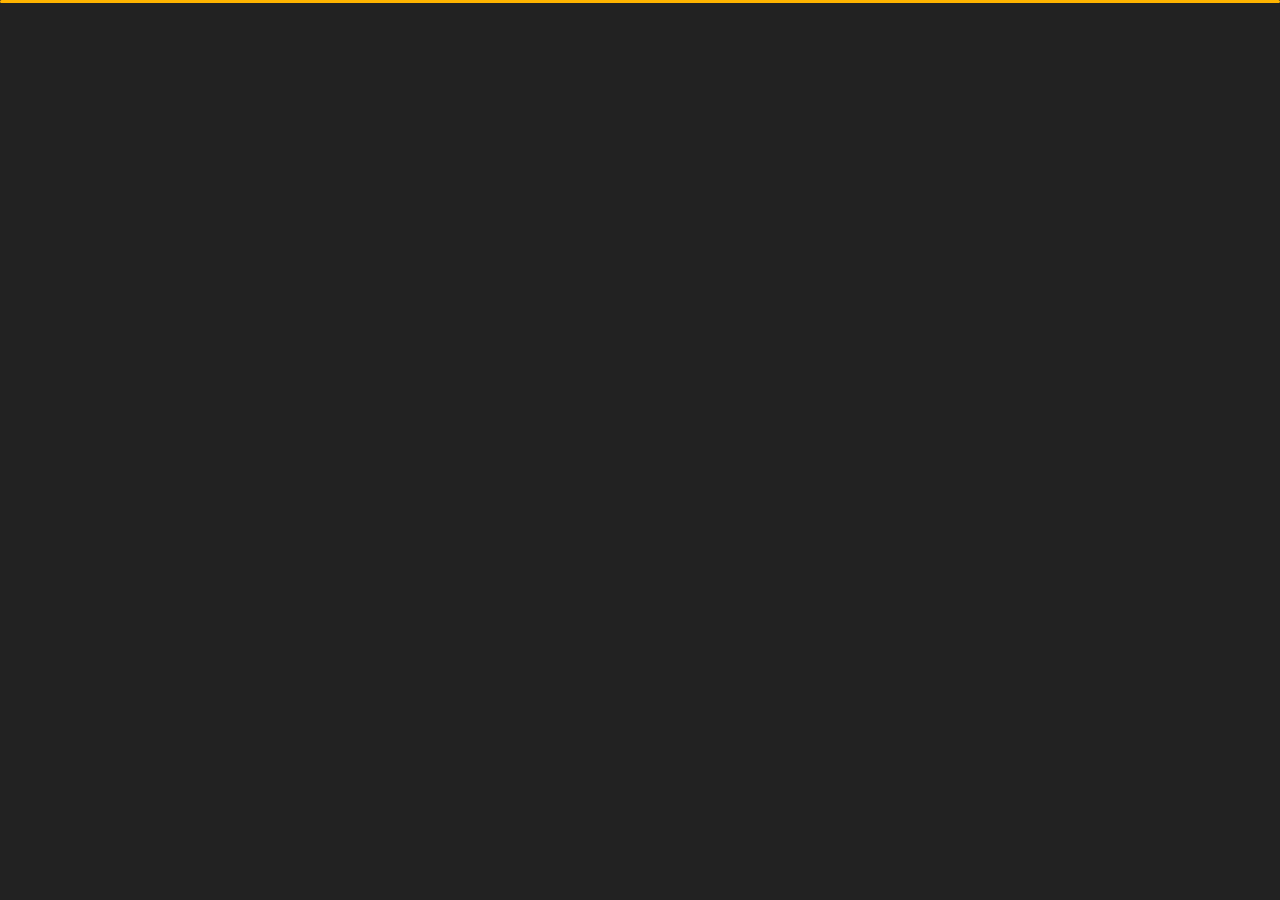
<file: index.html>
﻿<!DOCTYPE html>
<html lang="en">


<!-- Mirrored from slimhamdi.net/tunis/dark/index.html by HTTrack Website Copier/3.x [XR&CO'2014], Thu, 07 Jan 2021 04:38:42 GMT -->
<head>
    <meta charset="utf-8">
    <title>Personal</title>
    <meta name="viewport" content="width=device-width, initial-scale=1">
<link rel="icon" href="img/—Pngtree—red location icon in crayon_5819891.png"type="image/gif" sizes="100x100">
    <!-- Template Google Fonts -->
    <link href="https://fonts.googleapis.com/css?family=Poppins:400,400i,500,500i,600,600i,700,700i,800,800i,900,900i" rel="stylesheet">
    <link href="https://fonts.googleapis.com/css?family=Open+Sans:300,400,400i,600,600i,700" rel="stylesheet">

    <!-- Template CSS Files -->
    <link href="css/bootstrap.min.css" rel="stylesheet">
    <link href="css/preloader.min.css" rel="stylesheet">
    <link href="css/circle.css" rel="stylesheet">
    <link href="css/font-awesome.min.css" rel="stylesheet">
    <link href="css/fm.revealator.jquery.min.css" rel="stylesheet">
    <link href="css/style.css" rel="stylesheet">

    <!-- CSS Skin File -->
    <link href="css/skins/yellow.css" rel="stylesheet">

    <!-- Live Style Switcher - demo only -->
    <link rel="alternate stylesheet" type="text/css" title="blue" href="css/skins/blue.css" />
    <link rel="alternate stylesheet" type="text/css" title="green" href="css/skins/green.css" />
    <link rel="alternate stylesheet" type="text/css" title="yellow" href="css/skins/yellow.css" />
    <link rel="alternate stylesheet" type="text/css" title="blueviolet" href="css/skins/blueviolet.css" />
    <link rel="alternate stylesheet" type="text/css" title="goldenrod" href="css/skins/goldenrod.css" />
    <link rel="alternate stylesheet" type="text/css" title="magenta" href="css/skins/magenta.css" />
    <link rel="alternate stylesheet" type="text/css" title="orange" href="css/skins/orange.css" />
    <link rel="alternate stylesheet" type="text/css" title="purple" href="css/skins/purple.css" />
    <link rel="alternate stylesheet" type="text/css" title="red" href="css/skins/red.css" />
    <link rel="alternate stylesheet" type="text/css" title="yellowgreen" href="css/skins/yellowgreen.css" />
    <link rel="stylesheet" type="text/css" href="css/styleswitcher.css" />

    <!-- Modernizr JS File -->
    <script src="js/modernizr.custom.js"></script>
</head>

<body class="home">
<!-- Live Style Switcher Starts - demo only -->
<div id="switcher" class="">
    <div class="content-switcher">
        <h4>STYLE SWITCHER</h4>
        <ul>
            <li>
                <a href="#" onclick="setActiveStyleSheet('purple');" title="purple" class="color"><img src="img/styleswitcher/purple.png" alt="purple"/></a>
            </li>
            <li>
                <a href="#" onclick="setActiveStyleSheet('red');" title="red" class="color"><img src="img/styleswitcher/red.png" alt="red"/></a>
            </li>
            <li>
                <a href="#" onclick="setActiveStyleSheet('blueviolet');" title="blueviolet" class="color"><img src="img/styleswitcher/blueviolet.png" alt="blueviolet"/></a>
            </li>
            <li>
                <a href="#" onclick="setActiveStyleSheet('blue');" title="blue" class="color"><img src="img/styleswitcher/blue.png" alt="blue"/></a>
            </li>
            <li>
                <a href="#" onclick="setActiveStyleSheet('goldenrod');" title="goldenrod" class="color"><img src="img/styleswitcher/goldenrod.png" alt="goldenrod"/></a>
            </li>
            <li>
                <a href="#" onclick="setActiveStyleSheet('magenta');" title="magenta" class="color"><img src="img/styleswitcher/magenta.png" alt="magenta"/></a>
            </li>
            <li>
                <a href="#" onclick="setActiveStyleSheet('yellowgreen');" title="yellowgreen" class="color"><img src="img/styleswitcher/yellowgreen.png" alt="yellowgreen"/></a>
            </li>
            <li>
                <a href="#" onclick="setActiveStyleSheet('orange');" title="orange" class="color"><img src="img/styleswitcher/orange.png" alt="orange"/></a>
            </li>
            <li>
                <a href="#" onclick="setActiveStyleSheet('green');" title="green" class="color"><img src="img/styleswitcher/green.png" alt="green"/></a>
            </li>
            <li>
                <a href="#" onclick="setActiveStyleSheet('yellow');" title="yellow" class="color"><img src="img/styleswitcher/yellow.png" alt="yellow"/></a>
            </li>
        </ul>
        <!-- <a href="https://themeforest.net/item/tunis-personal-portfolio/26761598?irgwc=1&amp;clickid=UBs0rDX6YxyJWfewUx0Mo3E1UkiwozXD10XATw0&amp;iradid=275988&amp;irpid=1327395&amp;iradtype=ONLINE_TRACKING_LINK&amp;irmptype=mediapartner&amp;mp_value1=&amp;utm_campaign=af_impact_radius_1327395&amp;utm_medium=affiliate&amp;utm_source=impact_radius" class="waves-effect waves-light font-weight-700 purchase"><i class="fa fa-shopping-cart"></i> Purchase</a> -->
        <div id="hideSwitcher">&times;</div>
    </div>
</div>
<div id="showSwitcher" class="styleSecondColor"><i class="fa fa-cog fa-spin"></i></div>
<!-- Live Style Switcher Ends - demo only -->
<!-- Header Starts -->
<header class="header" id="navbar-collapse-toggle">
    <!-- Fixed Navigation Starts -->
    <ul class="icon-menu d-none d-lg-block revealator-slideup revealator-once revealator-delay1">
        <li class="icon-box active">
            <i class="fa fa-home"></i>
            <a href="index.html">
                <h2>Home</h2>
            </a>
        </li>
        <li class="icon-box">
            <i class="fa fa-user"></i>
            <a href="about.html">
                <h2>About</h2>
            </a>
        </li>
        <li class="icon-box">
            <i class="fa fa-briefcase"></i>
            <a href="portfolio.html">
                <h2>Portfolio</h2>
            </a>
        </li>
        <li class="icon-box">
            <i class="fa fa-envelope-open"></i>
            <a href="contact.html">
                <h2>Contact</h2>
            </a>
        </li>
        <li class="icon-box">
            <i class="fa fa-comments"></i>
            <a href="blog.html">
                <h2>Blog</h2>
            </a>
        </li>
    </ul>
    <!-- Fixed Navigation Ends -->
    <!-- Mobile Menu Starts -->
    <nav role="navigation" class="d-block d-lg-none">
        <div id="menuToggle">
            <input type="checkbox" />
            <span></span>
            <span></span>
            <span></span>
            <ul class="list-unstyled" id="menu">
                <li class="active"><a href="index.html"><i class="fa fa-home"></i><span>Home</span></a></li>
                <li><a href="about.html"><i class="fa fa-user"></i><span>About</span></a></li>
                <li><a href="portfolio.html"><i class="fa fa-folder-open"></i><span>Portfolio</span></a></li>
                <li><a href="contact.html"><i class="fa fa-envelope-open"></i><span>Contact</span></a></li>
                <li><a href="blog.html"><i class="fa fa-comments"></i><span>Blog</span></a></li>
            </ul>
        </div>
    </nav>
    <!-- Mobile Menu Ends -->
</header>
<!-- Header Ends -->
<!-- Main Content Starts -->
<section class="container-fluid main-container container-home p-0 revealator-slideup revealator-once revealator-delay1">
    <div class="color-block d-none d-lg-block"></div>
    <div class="row home-details-container align-items-center">
        <div class="col-lg-4 bg position-fixed d-none d-lg-block"></div>
        <div class="col-12 col-lg-8 offset-lg-4 home-details text-left text-sm-center text-lg-left">
            <div>
                <img src="img/finalAnmol.jpeg" class="img-fluid main-img-mobile d-none d-sm-block d-lg-none" alt="my picture" />
                <h6 class="text-uppercase open-sans-font mb-0 d-block d-sm-none d-lg-block">hi there !</h6>
                <h1 class="text-uppercase poppins-font"><span>I'm</span> Anmol Varshney</h1>
                <p class="open-sans-font">I'm a Competitive Programmer, Solving problems is my passion. I am also a blogger, writer, Co-founder of a tech-collaboration, and technofreak. Believe me
                the best of me is yet to come..</p>
                <a href="about.html" class="btn btn-about">more about me</a>
            </div>
        </div>
    </div>
</section>
<!-- Main Content Ends -->

<!-- Template JS Files -->
<script src="js/jquery-3.5.0.min.js"></script>
<script src="js/styleswitcher.js"></script>
<script src="js/preloader.min.js"></script>
<script src="js/fm.revealator.jquery.min.js"></script>
<script src="js/imagesloaded.pkgd.min.js"></script>
<script src="js/masonry.pkgd.min.js"></script>
<script src="js/classie.js"></script>
<script src="js/cbpGridGallery.js"></script>
<script src="js/jquery.hoverdir.js"></script>
<script src="js/popper.min.js"></script>
<script src="js/bootstrap.js"></script>
<script src="js/custom.js"></script>

</body>


<!-- Mirrored from slimhamdi.net/tunis/dark/index.html by HTTrack Website Copier/3.x [XR&CO'2014], Thu, 07 Jan 2021 04:39:11 GMT -->
</html>
</file>
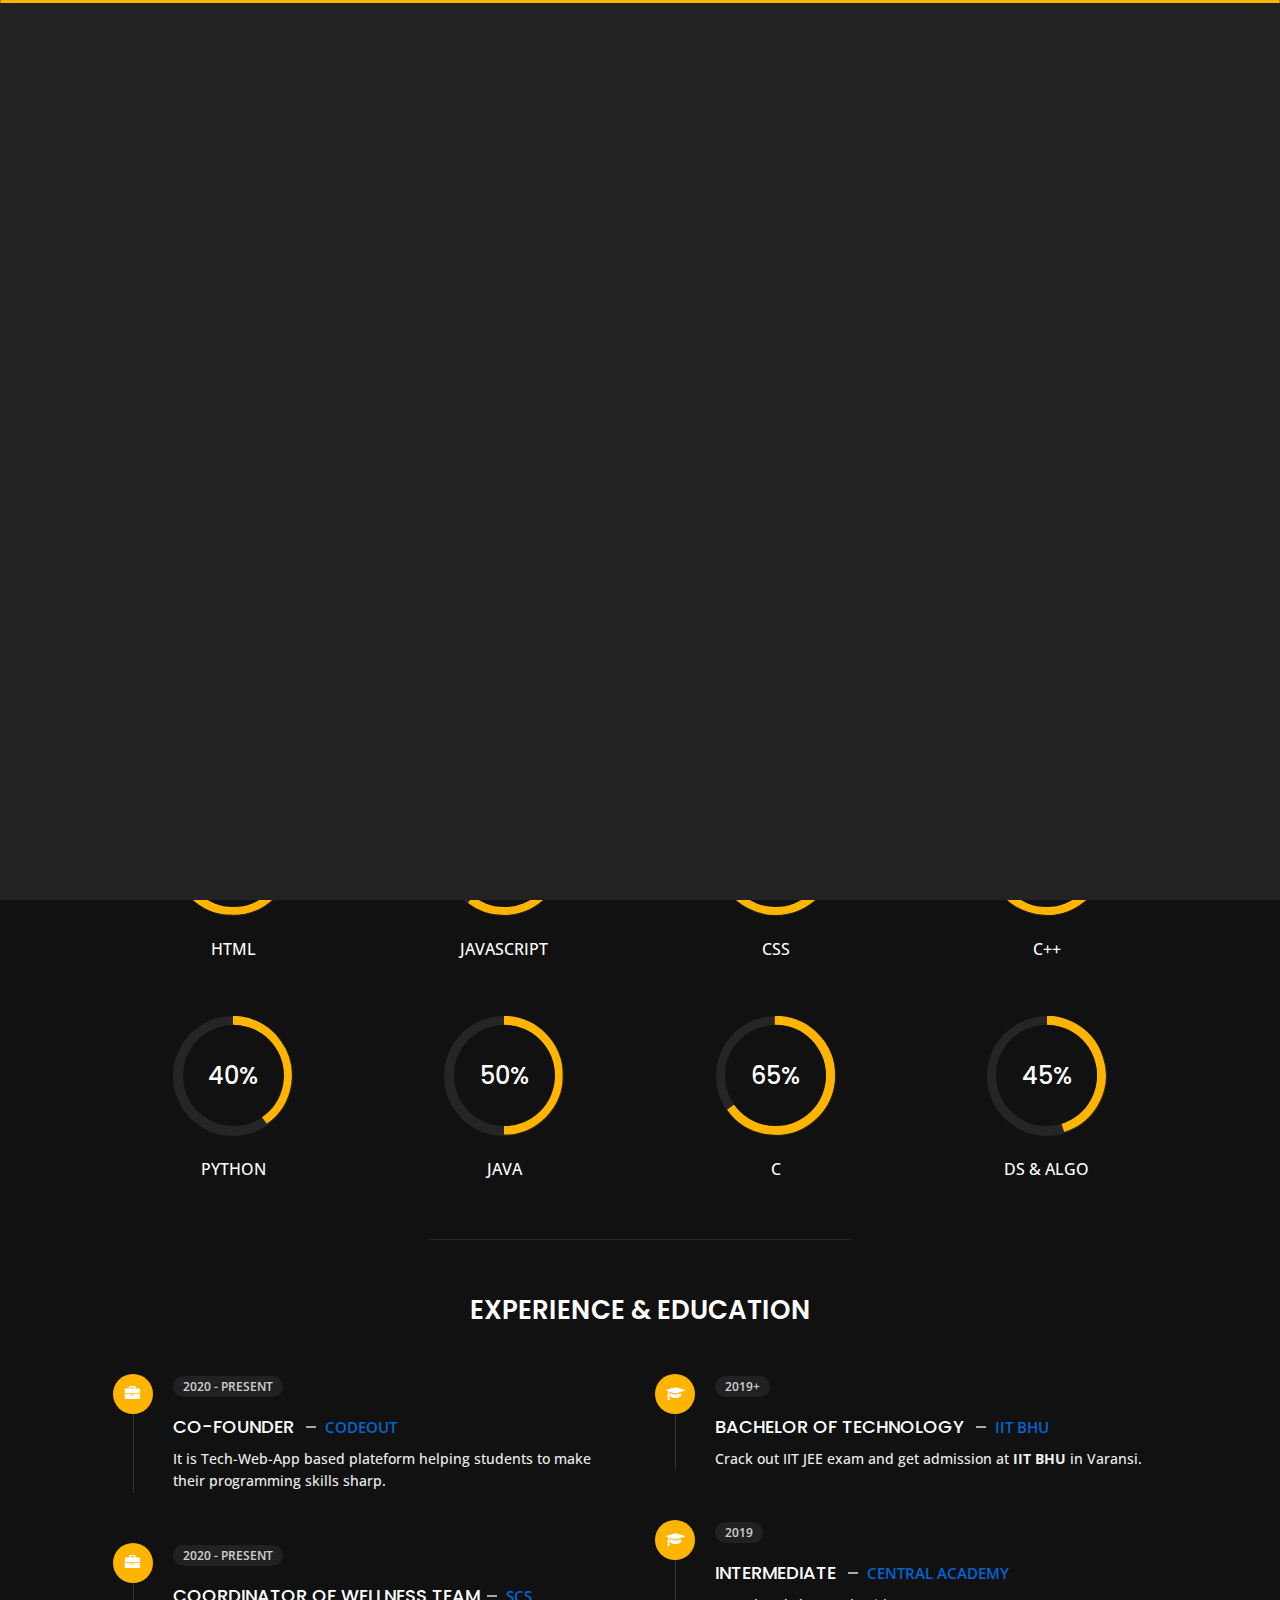
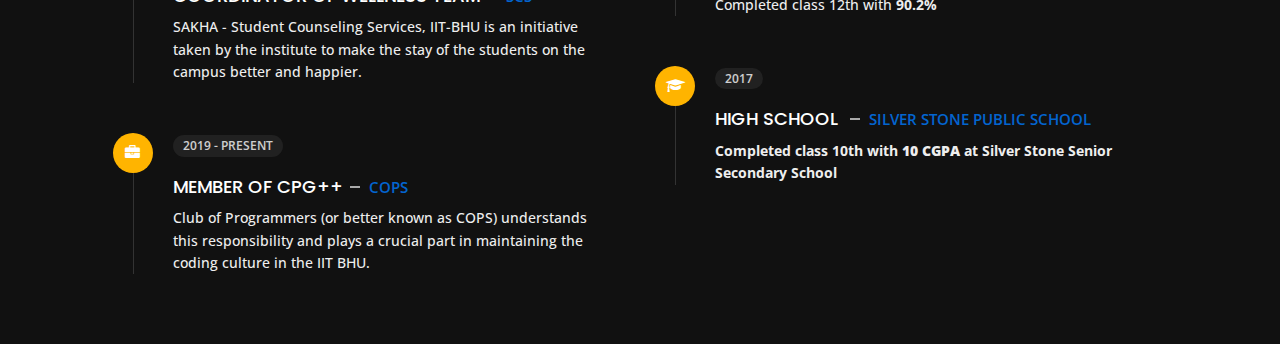
<file: about.html>
<!DOCTYPE html>
<html lang="en">


<!-- Mirrored from slimhamdi.net/tunis/dark/about.html by HTTrack Website Copier/3.x [XR&CO'2014], Thu, 07 Jan 2021 04:39:42 GMT -->
<head>
    <meta charset="utf-8">
    <title>About</title>
    <meta name="viewport" content="width=device-width, initial-scale=1">
<link rel="icon" href="img/—Pngtree—red location icon in crayon_5819891.png" type="image/gif" sizes="100x100">
    <!-- Template Google Fonts -->
    <link href="https://fonts.googleapis.com/css?family=Poppins:400,400i,500,500i,600,600i,700,700i,800,800i,900,900i" rel="stylesheet">
    <link href="https://fonts.googleapis.com/css?family=Open+Sans:300,400,400i,600,600i,700" rel="stylesheet">

    <!-- Template CSS Files -->
    <link href="css/bootstrap.min.css" rel="stylesheet">
    <link href="css/preloader.min.css" rel="stylesheet">
    <link href="css/circle.css" rel="stylesheet">
    <link href="css/font-awesome.min.css" rel="stylesheet">
    <link href="css/fm.revealator.jquery.min.css" rel="stylesheet">
    <link href="css/style.css" rel="stylesheet">

    <!-- CSS Skin File -->
    <link href="css/skins/yellow.css" rel="stylesheet">

    <!-- Live Style Switcher - demo only -->
    <link rel="alternate stylesheet" type="text/css" title="blue" href="css/skins/blue.css" />
    <link rel="alternate stylesheet" type="text/css" title="green" href="css/skins/green.css" />
    <link rel="alternate stylesheet" type="text/css" title="yellow" href="css/skins/yellow.css" />
    <link rel="alternate stylesheet" type="text/css" title="blueviolet" href="css/skins/blueviolet.css" />
    <link rel="alternate stylesheet" type="text/css" title="goldenrod" href="css/skins/goldenrod.css" />
    <link rel="alternate stylesheet" type="text/css" title="magenta" href="css/skins/magenta.css" />
    <link rel="alternate stylesheet" type="text/css" title="orange" href="css/skins/orange.css" />
    <link rel="alternate stylesheet" type="text/css" title="purple" href="css/skins/purple.css" />
    <link rel="alternate stylesheet" type="text/css" title="red" href="css/skins/red.css" />
    <link rel="alternate stylesheet" type="text/css" title="yellowgreen" href="css/skins/yellowgreen.css" />
    <link rel="stylesheet" type="text/css" href="css/styleswitcher.css" />

    <!-- Modernizr JS File -->
    <script src="js/modernizr.custom.js"></script>
</head>

<body class="about">
<!-- Live Style Switcher Starts - demo only -->
<div id="switcher" class="">
    <div class="content-switcher">
        <h4>STYLE SWITCHER</h4>
        <ul>
            <li>
                <a href="#" onclick="setActiveStyleSheet('purple');" title="purple" class="color"><img src="img/styleswitcher/purple.png" alt="purple"/></a>
            </li>
            <li>
                <a href="#" onclick="setActiveStyleSheet('red');" title="red" class="color"><img src="img/styleswitcher/red.png" alt="red"/></a>
            </li>
            <li>
                <a href="#" onclick="setActiveStyleSheet('blueviolet');" title="blueviolet" class="color"><img src="img/styleswitcher/blueviolet.png" alt="blueviolet"/></a>
            </li>
            <li>
                <a href="#" onclick="setActiveStyleSheet('blue');" title="blue" class="color"><img src="img/styleswitcher/blue.png" alt="blue"/></a>
            </li>
            <li>
                <a href="#" onclick="setActiveStyleSheet('goldenrod');" title="goldenrod" class="color"><img src="img/styleswitcher/goldenrod.png" alt="goldenrod"/></a>
            </li>
            <li>
                <a href="#" onclick="setActiveStyleSheet('magenta');" title="magenta" class="color"><img src="img/styleswitcher/magenta.png" alt="magenta"/></a>
            </li>
            <li>
                <a href="#" onclick="setActiveStyleSheet('yellowgreen');" title="yellowgreen" class="color"><img src="img/styleswitcher/yellowgreen.png" alt="yellowgreen"/></a>
            </li>
            <li>
                <a href="#" onclick="setActiveStyleSheet('orange');" title="orange" class="color"><img src="img/styleswitcher/orange.png" alt="orange"/></a>
            </li>
            <li>
                <a href="#" onclick="setActiveStyleSheet('green');" title="green" class="color"><img src="img/styleswitcher/green.png" alt="green"/></a>
            </li>
            <li>
                <a href="#" onclick="setActiveStyleSheet('yellow');" title="yellow" class="color"><img src="img/styleswitcher/yellow.png" alt="yellow"/></a>
            </li>
        </ul>

        <!-- <a href="https://themeforest.net/item/tunis-personal-portfolio/26761598?irgwc=1&amp;clickid=UBs0rDX6YxyJWfewUx0Mo3E1UkiwozXD10XATw0&amp;iradid=275988&amp;irpid=1327395&amp;iradtype=ONLINE_TRACKING_LINK&amp;irmptype=mediapartner&amp;mp_value1=&amp;utm_campaign=af_impact_radius_1327395&amp;utm_medium=affiliate&amp;utm_source=impact_radius" class="waves-effect waves-light font-weight-700 purchase"><i class="fa fa-shopping-cart"></i> Purchase</a> -->
        <div id="hideSwitcher">&times;</div>
    </div>
</div>
<div id="showSwitcher" class="styleSecondColor"><i class="fa fa-cog fa-spin"></i></div>
<!-- Live Style Switcher Ends - demo only -->
<!-- Header Starts -->
<header class="header" id="navbar-collapse-toggle">
    <!-- Fixed Navigation Starts -->
    <ul class="icon-menu d-none d-lg-block revealator-slideup revealator-once revealator-delay1">
        <li class="icon-box">
            <i class="fa fa-home"></i>
            <a href="index.html">
                <h2>Home</h2>
            </a>
        </li>
        <li class="icon-box active">
            <i class="fa fa-user"></i>
            <a href="about.html">
                <h2>About</h2>
            </a>
        </li>
        <li class="icon-box">
            <i class="fa fa-briefcase"></i>
            <a href="portfolio.html">
                <h2>Portfolio</h2>
            </a>
        </li>
        <li class="icon-box">
            <i class="fa fa-envelope-open"></i>
            <a href="contact.html">
                <h2>Contact</h2>
            </a>
        </li>
        <li class="icon-box">
            <i class="fa fa-comments"></i>
            <a href="blog.html">
                <h2>Blog</h2>
            </a>
        </li>
    </ul>
    <!-- Fixed Navigation Ends -->
    <!-- Mobile Menu Starts -->
    <nav role="navigation" class="d-block d-lg-none">
        <div id="menuToggle">
            <input type="checkbox" />
            <span></span>
            <span></span>
            <span></span>
            <ul class="list-unstyled" id="menu">
                <li><a href="index.html"><i class="fa fa-home"></i><span>Home</span></a></li>
                <li class="active"><a href="about.html"><i class="fa fa-user"></i><span>About</span></a></li>
                <li><a href="portfolio.html"><i class="fa fa-folder-open"></i><span>Portfolio</span></a></li>
                <li><a href="contact.html"><i class="fa fa-envelope-open"></i><span>Contact</span></a></li>
                <li><a href="blog.html"><i class="fa fa-comments"></i><span>Blog</span></a></li>
            </ul>
        </div>
    </nav>
    <!-- Mobile Menu Ends -->
</header>
<!-- Header Ends -->
<!-- Page Title Starts -->
<section class="title-section text-left text-sm-center revealator-slideup revealator-once revealator-delay1">
    <h1>ABOUT <span>ME</span></h1>
    <span class="title-bg">Resume</span>
</section>
<!-- Page Title Ends -->
<!-- Main Content Starts -->
<section class="main-content revealator-slideup revealator-once revealator-delay1">
    <div class="container">
        <div class="row">
            <!-- Personal Info Starts -->
            <div class="col-12 col-lg-5 col-xl-6">
                <div class="row">
                    <div class="col-12">
                        <h3 class="text-uppercase custom-title mb-0 ft-wt-600">personal infos</h3>
                    </div>
                    <div class="col-12 d-block d-sm-none">
                        <img src="img/img-mobile.jpg" class="img-fluid main-img-mobile" alt="my picture" />
                    </div>
                    <div class="col-6">
                        <ul class="about-list list-unstyled open-sans-font">
                            <li> <span class="title">first name :</span> <span class="value d-block d-sm-inline-block d-lg-block d-xl-inline-block">Anmol</span> </li>
                            <li> <span class="title">last name :</span> <span class="value d-block d-sm-inline-block d-lg-block d-xl-inline-block">Varshney</span> </li>
                            <li> <span class="title">Age :</span> <span class="value d-block d-sm-inline-block d-lg-block d-xl-inline-block">20 years</span> </li>
                            <li> <span class="title">Nationality :</span> <span class="value d-block d-sm-inline-block d-lg-block d-xl-inline-block">Indian</span> </li>
                            <li> <span class="title">College :</span> <span class="value d-block d-sm-inline-block d-lg-block d-xl-inline-block">IIT BHU</span> </li>
                        </ul>
                    </div>
                    <div class="col-6">
                        <ul class="about-list list-unstyled open-sans-font">
                            <li> <span class="title">Address :</span> <span class="value d-block d-sm-inline-block d-lg-block d-xl-inline-block">Varansi</span> </li>
                            <li> <span class="title">phone :</span> <span class="value d-block d-sm-inline-block d-lg-block d-xl-inline-block">+91 8529716474</span> </li>
                            <li> <span class="title">Email :</span> <span class="value d-block d-sm-inline-block d-lg-block d-xl-inline-block">anmol.varshney27</span> </li>
                            <li> <span class="title">GitHub :</span> <span class="value d-block d-sm-inline-block d-lg-block d-xl-inline-block">Anmol272001</span> </li>
                            <li> <span class="title">langages :</span> <span class="value d-block d-sm-inline-block d-lg-block d-xl-inline-block">English, Hindi, Urdu</span> </li>
                        </ul>
                    </div>
                    <div class="col-12 mt-3">
                        <a href="https://linkedin.com/in/anmol-v-4b9719118" class="btn btn-download">Download CV</a>
                    </div>
                </div>
            </div>
            <!-- Personal Info Ends -->
            <!-- Boxes Starts -->
            <div class="col-12 col-lg-7 col-xl-6 mt-5 mt-lg-0">
                <div class="row">
                    <div class="col-6">
                        <div class="box-stats with-margin">
                            <h3 class="poppins-font position-relative">19</h3>
                            <p class="open-sans-font m-0 position-relative text-uppercase">years of<span class="d-block">life experienced</span></p>
                        </div>
                    </div>
                    <div class="col-6">
                        <div class="box-stats with-margin">
                            <h3 class="poppins-font position-relative">11</h3>
                            <p class="open-sans-font m-0 position-relative text-uppercase">certified <span class="d-block">courses done</span></p>
                        </div>
                    </div>
                    <div class="col-6">
                        <div class="box-stats">
                            <h3 class="poppins-font position-relative">25</h3>
                            <p class="open-sans-font m-0 position-relative text-uppercase">Event conduct<span class="d-block">as a Team</span></p>
                        </div>
                    </div>
                    <div class="col-6">
                        <div class="box-stats">
                            <h3 class="poppins-font position-relative">12</h3>
                            <p class="open-sans-font m-0 position-relative text-uppercase">awards <span class="d-block">won</span></p>
                        </div>
                    </div>
                </div>
            </div>
            <!-- Boxes Ends -->
        </div>
        <hr class="separator">
        <!-- Skills Starts -->
        <div class="row">
            <div class="col-12">
                <h3 class="text-uppercase pb-4 pb-sm-5 mb-3 mb-sm-0 text-left text-sm-center custom-title ft-wt-600">My Skills</h3>
            </div>
            <div class="col-6 col-md-3 mb-3 mb-sm-5">
                <div class="c100 p75">
                    <span>75%</span>
                    <div class="slice">
                        <div class="bar"></div>
                        <div class="fill"></div>
                    </div>
                </div>
                <h6 class="text-uppercase open-sans-font text-center mt-2 mt-sm-4">html</h6>
            </div>
            <div class="col-6 col-md-3 mb-3 mb-sm-5">
                <div class="c100 p60">
                    <span>60%</span>
                    <div class="slice">
                        <div class="bar"></div>
                        <div class="fill"></div>
                    </div>
                </div>
                <h6 class="text-uppercase open-sans-font text-center mt-2 mt-sm-4">javascript</h6>
            </div>
            <div class="col-6 col-md-3 mb-3 mb-sm-5">
                <div class="c100 p70">
                    <span>70%</span>
                    <div class="slice">
                        <div class="bar"></div>
                        <div class="fill"></div>
                    </div>
                </div>
                <h6 class="text-uppercase open-sans-font text-center mt-2 mt-sm-4">css</h6>
            </div>
            <div class="col-6 col-md-3 mb-3 mb-sm-5">
                <div class="c100 p80">
                    <span>80%</span>
                    <div class="slice">
                        <div class="bar"></div>
                        <div class="fill"></div>
                    </div>
                </div>
                <h6 class="text-uppercase open-sans-font text-center mt-2 mt-sm-4">C++</h6>
            </div>
            <div class="col-6 col-md-3 mb-3 mb-sm-5">
                <div class="c100 p40">
                    <span>40%</span>
                    <div class="slice">
                        <div class="bar"></div>
                        <div class="fill"></div>
                    </div>
                </div>
                <h6 class="text-uppercase open-sans-font text-center mt-2 mt-sm-4">Python</h6>
            </div>
            <div class="col-6 col-md-3 mb-3 mb-sm-5">
                <div class="c100 p50">
                    <span>50%</span>
                    <div class="slice">
                        <div class="bar"></div>
                        <div class="fill"></div>
                    </div>
                </div>
                <h6 class="text-uppercase open-sans-font text-center mt-2 mt-sm-4">Java</h6>
            </div>
            <div class="col-6 col-md-3 mb-3 mb-sm-5">
                <div class="c100 p65">
                    <span>65%</span>
                    <div class="slice">
                        <div class="bar"></div>
                        <div class="fill"></div>
                    </div>
                </div>
                <h6 class="text-uppercase open-sans-font text-center mt-2 mt-sm-4">C</h6>
            </div>
            <div class="col-6 col-md-3 mb-3 mb-sm-5">
                <div class="c100 p45">
                    <span>45%</span>
                    <div class="slice">
                        <div class="bar"></div>
                        <div class="fill"></div>
                    </div>
                </div>
                <h6 class="text-uppercase open-sans-font text-center mt-2 mt-sm-4">DS & Algo</h6>
            </div>
        </div>
        <!-- Skills Ends -->
        <hr class="separator mt-1">
        <!-- Experience & Education Starts -->
        <div class="row">
            <div class="col-12">
                <h3 class="text-uppercase pb-5 mb-0 text-left text-sm-center custom-title ft-wt-600">Experience <span>&</span> Education</h3>
            </div>
            <div class="col-lg-6 m-15px-tb">
                <div class="resume-box">
                    <ul>
                        <li>
                            <div class="icon">
                                <i class="fa fa-briefcase"></i>
                            </div>
                            <span class="time open-sans-font text-uppercase">2020 - Present</span>
                            <h5 class="poppins-font text-uppercase">Co-founder <span class="place open-sans-font"><a href="https://www.facebook.com/lrn.prog.cd">Codeout</a></span></h5>
                            <p class="open-sans-font">It is Tech-Web-App based plateform helping students to make their programming skills sharp. </p>
                        </li>
                        <li>
                            <div class="icon">
                                <i class="fa fa-briefcase"></i>
                            </div>
                            <span class="time open-sans-font text-uppercase">2020 - Present</span>
                            <h5 class="poppins-font text-uppercase">Coordinator of Wellness Team<span class="place open-sans-font"><a href="https://www.instagram.com/scs.iitbhu/">SCS</a></span></h5>
                            <p class="open-sans-font">SAKHA - Student Counseling Services, IIT-BHU is an initiative taken by the institute to make the stay of the students on
                            the campus better and happier.</p>
                        </li>
                        <li>
                            <div class="icon">
                                <i class="fa fa-briefcase"></i>
                            </div>
                            <span class="time open-sans-font text-uppercase">2019 - Present</span>
                            <h5 class="poppins-font text-uppercase">Member of CPG++<span class="place open-sans-font"><a href="https://copsiitbhu.co.in/">COPS</a></span></h5>
                            <p class="open-sans-font">Club of Programmers (or better known as COPS) understands this responsibility and plays a crucial part in maintaining
                            the coding culture in the IIT BHU.</p>
                        </li>
                    </ul>
                </div>
            </div>
            <div class="col-lg-6 m-15px-tb">
                <div class="resume-box">
                    <ul>
                        <li>
                            <div class="icon">
                                <i class="fa fa-graduation-cap"></i>
                            </div>
                            <span class="time open-sans-font text-uppercase">2019+</span>
                            <h5 class="poppins-font text-uppercase">Bachelor of technology <span class="place open-sans-font"><a href="https://iitbhu.ac.in/">IIT BHU</a></span></h5>
                            <p class="open-sans-font">Crack out IIT JEE exam and get admission at <b>IIT BHU</b> in Varansi.</p>
                        </li>
                        <li>
                            <div class="icon">
                                <i class="fa fa-graduation-cap"></i>
                            </div>
                            <span class="time open-sans-font text-uppercase">2019</span>
                            <h5 class="poppins-font text-uppercase">Intermediate <span class="place open-sans-font"><a href="http://www.centralacademydadabari.com/about_us.html">Central Academy</a></span></h5>
                            <p class="open-sans-font">Completed class 12th with <b>90.2%</p>
                        </li>
                        <li>
                            <div class="icon">
                                <i class="fa fa-graduation-cap"></i>
                            </div>
                            <span class="time open-sans-font text-uppercase">2017</span>
                            <h5 class="poppins-font text-uppercase">High School <span class="place open-sans-font"><a href="http://www.silverstoneschools.com/">Silver Stone Public School</a></span></h5>
                            <p class="open-sans-font">Completed class 10th with <b>10 CGPA</b> at Silver Stone Senior Secondary School</p>
                        </li>
                    </ul>
                </div>
            </div>
        </div>
        <!-- Experience & Education Ends -->
    </div>
</section>
<!-- Main Content Ends -->

<!-- Template JS Files -->
<script src="js/jquery-3.5.0.min.js"></script>
<script src="js/styleswitcher.js"></script>
<script src="js/preloader.min.js"></script>
<script src="js/fm.revealator.jquery.min.js"></script>
<script src="js/imagesloaded.pkgd.min.js"></script>
<script src="js/masonry.pkgd.min.js"></script>
<script src="js/classie.js"></script>
<script src="js/cbpGridGallery.js"></script>
<script src="js/jquery.hoverdir.js"></script>
<script src="js/popper.min.js"></script>
<script src="js/bootstrap.js"></script>
<script src="js/custom.js"></script>

</body>


<!-- Mirrored from slimhamdi.net/tunis/dark/about.html by HTTrack Website Copier/3.x [XR&CO'2014], Thu, 07 Jan 2021 04:39:42 GMT -->
</html>
</file>
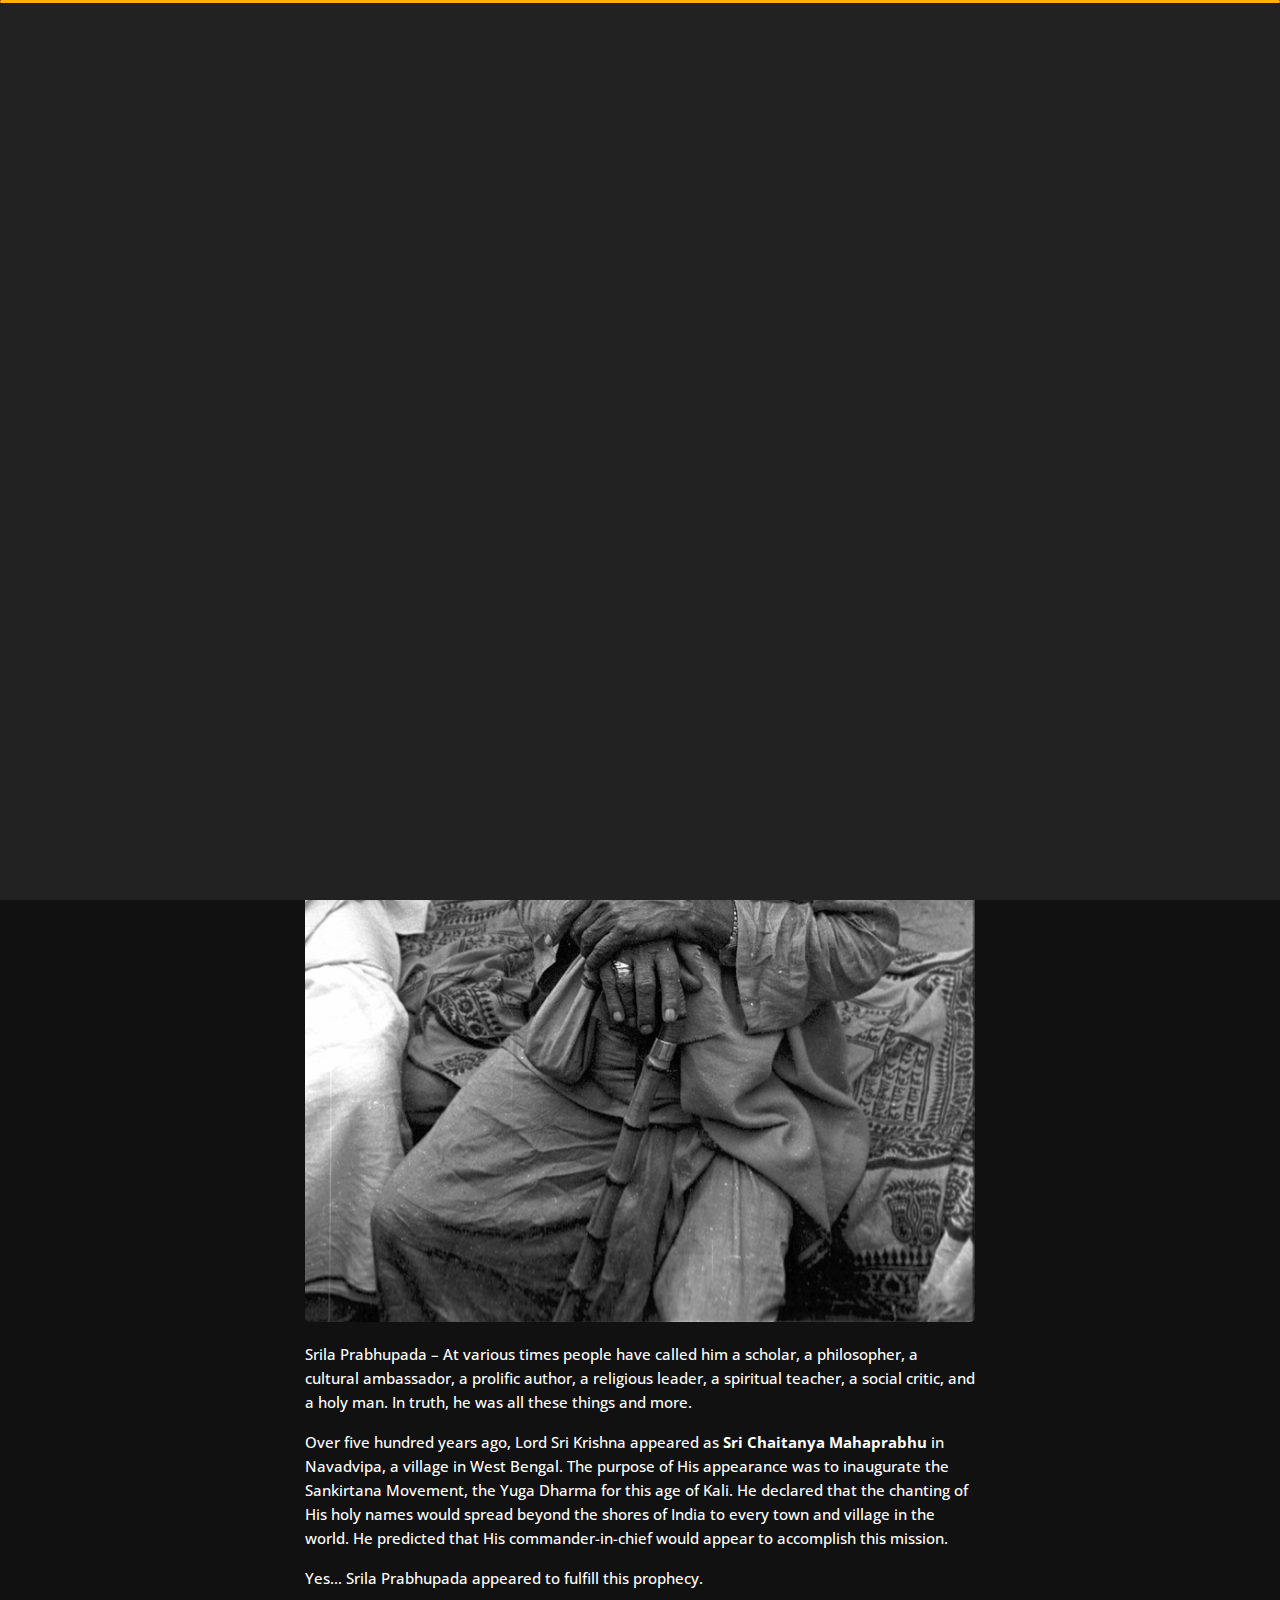
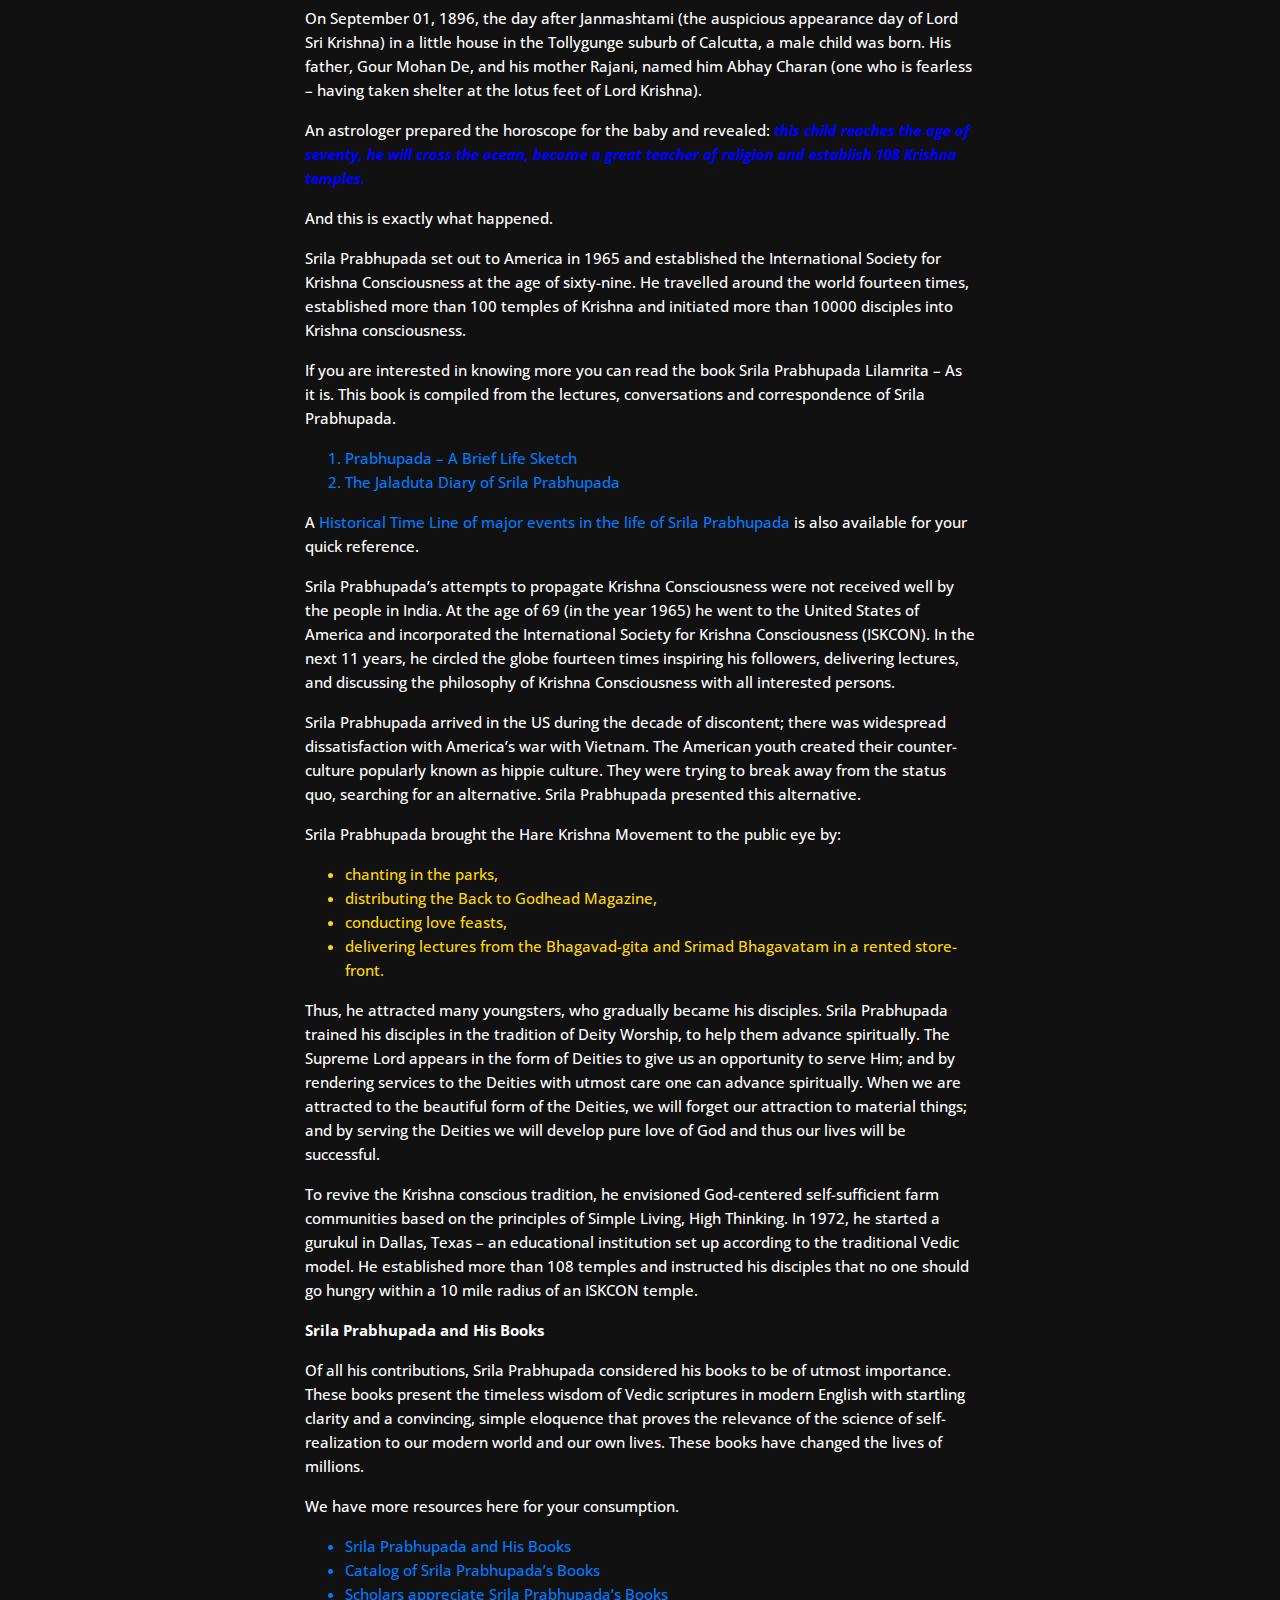
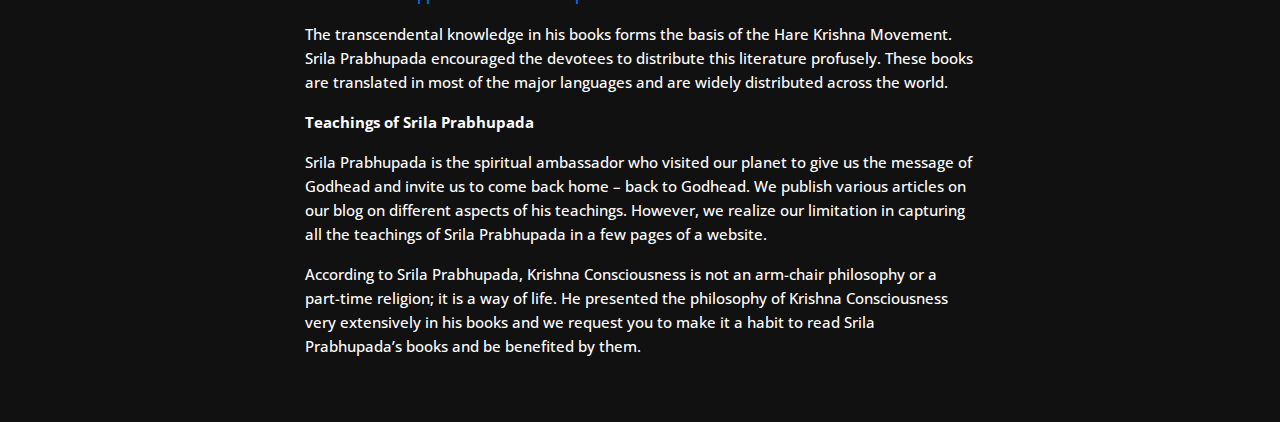
<file: blog-post -2.html>
<!DOCTYPE html>
<html lang="en">


<!-- Mirrored from slimhamdi.net/tunis/dark/blog-post.html by HTTrack Website Copier/3.x [XR&CO'2014], Thu, 07 Jan 2021 04:41:12 GMT -->
<head>
    <meta charset="utf-8">
    <title>Blog Content 2</title>
    <meta name="viewport" content="width=device-width, initial-scale=1">
    <link rel="icon" href="img/—Pngtree—red location icon in crayon_5819891.png" type="image/gif" sizes="100x100">

    <!-- Template Google Fonts -->
    <link href="https://fonts.googleapis.com/css?family=Poppins:400,400i,500,500i,600,600i,700,700i,800,800i,900,900i" rel="stylesheet">
    <link href="https://fonts.googleapis.com/css?family=Open+Sans:300,400,400i,600,600i,700" rel="stylesheet">

    <!-- Template CSS Files -->
    <link href="css/bootstrap.min.css" rel="stylesheet">
    <link href="css/preloader.min.css" rel="stylesheet">
    <link href="css/circle.css" rel="stylesheet">
    <link href="css/font-awesome.min.css" rel="stylesheet">
    <link href="css/fm.revealator.jquery.min.css" rel="stylesheet">
    <link href="css/style.css" rel="stylesheet">

    <!-- CSS Skin File -->
    <link href="css/skins/yellow.css" rel="stylesheet">

    <!-- Live Style Switcher - demo only -->
    <link rel="alternate stylesheet" type="text/css" title="blue" href="css/skins/blue.css" />
    <link rel="alternate stylesheet" type="text/css" title="green" href="css/skins/green.css" />
    <link rel="alternate stylesheet" type="text/css" title="yellow" href="css/skins/yellow.css" />
    <link rel="alternate stylesheet" type="text/css" title="blueviolet" href="css/skins/blueviolet.css" />
    <link rel="alternate stylesheet" type="text/css" title="goldenrod" href="css/skins/goldenrod.css" />
    <link rel="alternate stylesheet" type="text/css" title="magenta" href="css/skins/magenta.css" />
    <link rel="alternate stylesheet" type="text/css" title="orange" href="css/skins/orange.css" />
    <link rel="alternate stylesheet" type="text/css" title="purple" href="css/skins/purple.css" />
    <link rel="alternate stylesheet" type="text/css" title="red" href="css/skins/red.css" />
    <link rel="alternate stylesheet" type="text/css" title="yellowgreen" href="css/skins/yellowgreen.css" />
    <link rel="stylesheet" type="text/css" href="css/styleswitcher.css" />

    <!-- Modernizr JS File -->
    <script src="js/modernizr.custom.js"></script>
</head>

<body class="blog-post">
<!-- Live Style Switcher Starts - demo only -->
<div id="switcher" class="">
    <div class="content-switcher">
        <h4>STYLE SWITCHER</h4>
        <ul>
            <li>
                <a href="#" onclick="setActiveStyleSheet('purple');" title="purple" class="color"><img src="img/styleswitcher/purple.png" alt="purple"/></a>
            </li>
            <li>
                <a href="#" onclick="setActiveStyleSheet('red');" title="red" class="color"><img src="img/styleswitcher/red.png" alt="red"/></a>
            </li>
            <li>
                <a href="#" onclick="setActiveStyleSheet('blueviolet');" title="blueviolet" class="color"><img src="img/styleswitcher/blueviolet.png" alt="blueviolet"/></a>
            </li>
            <li>
                <a href="#" onclick="setActiveStyleSheet('blue');" title="blue" class="color"><img src="img/styleswitcher/blue.png" alt="blue"/></a>
            </li>
            <li>
                <a href="#" onclick="setActiveStyleSheet('goldenrod');" title="goldenrod" class="color"><img src="img/styleswitcher/goldenrod.png" alt="goldenrod"/></a>
            </li>
            <li>
                <a href="#" onclick="setActiveStyleSheet('magenta');" title="magenta" class="color"><img src="img/styleswitcher/magenta.png" alt="magenta"/></a>
            </li>
            <li>
                <a href="#" onclick="setActiveStyleSheet('yellowgreen');" title="yellowgreen" class="color"><img src="img/styleswitcher/yellowgreen.png" alt="yellowgreen"/></a>
            </li>
            <li>
                <a href="#" onclick="setActiveStyleSheet('orange');" title="orange" class="color"><img src="img/styleswitcher/orange.png" alt="orange"/></a>
            </li>
            <li>
                <a href="#" onclick="setActiveStyleSheet('green');" title="green" class="color"><img src="img/styleswitcher/green.png" alt="green"/></a>
            </li>
            <li>
                <a href="#" onclick="setActiveStyleSheet('yellow');" title="yellow" class="color"><img src="img/styleswitcher/yellow.png" alt="yellow"/></a>
            </li>
        </ul>

        <!-- <a href="https://themeforest.net/item/tunis-personal-portfolio/26761598?irgwc=1&amp;clickid=UBs0rDX6YxyJWfewUx0Mo3E1UkiwozXD10XATw0&amp;iradid=275988&amp;irpid=1327395&amp;iradtype=ONLINE_TRACKING_LINK&amp;irmptype=mediapartner&amp;mp_value1=&amp;utm_campaign=af_impact_radius_1327395&amp;utm_medium=affiliate&amp;utm_source=impact_radius" class="waves-effect waves-light font-weight-700 purchase"><i class="fa fa-shopping-cart"></i> Purchase</a> -->
        <div id="hideSwitcher">&times;</div>
    </div>
</div>
<div id="showSwitcher" class="styleSecondColor"><i class="fa fa-cog fa-spin"></i></div>
<!-- Live Style Switcher Ends - demo only -->
<!-- Header Starts -->
<header class="header" id="navbar-collapse-toggle">
    <!-- Fixed Navigation Starts -->
    <ul class="icon-menu d-none d-lg-block revealator-slideup revealator-once revealator-delay1">
        <li class="icon-box">
            <i class="fa fa-home"></i>
            <a href="index.html">
                <h2>Home</h2>
            </a>
        </li>
        <li class="icon-box">
            <i class="fa fa-user"></i>
            <a href="about.html">
                <h2>About</h2>
            </a>
        </li>
        <li class="icon-box">
            <i class="fa fa-briefcase"></i>
            <a href="portfolio.html">
                <h2>Portfolio</h2>
            </a>
        </li>
        <li class="icon-box">
            <i class="fa fa-envelope-open"></i>
            <a href="contact.html">
                <h2>Contact</h2>
            </a>
        </li>
        <li class="icon-box active">
            <i class="fa fa-comments"></i>
            <a href="blog.html">
                <h2>Blog</h2>
            </a>
        </li>
    </ul>
    <!-- Fixed Navigation Ends -->
    <!-- Mobile Menu Starts -->
    <nav role="navigation" class="d-block d-lg-none">
        <div id="menuToggle">
            <input type="checkbox" />
            <span></span>
            <span></span>
            <span></span>
            <ul class="list-unstyled" id="menu">
                <li><a href="index.html"><i class="fa fa-home"></i><span>Home</span></a></li>
                <li><a href="about.html"><i class="fa fa-user"></i><span>About</span></a></li>
                <li><a href="portfolio.html"><i class="fa fa-folder-open"></i><span>Portfolio</span></a></li>
                <li><a href="contact.html"><i class="fa fa-envelope-open"></i><span>Contact</span></a></li>
                <li class="active"><a href="blog.html"><i class="fa fa-comments"></i><span>Blog</span></a></li>
            </ul>
        </div>
    </nav>
    <!-- Mobile Menu Ends -->
</header>
<!-- Header Ends -->
<!-- Page Title Starts -->
<section class="title-section text-left text-sm-center revealator-slideup revealator-once revealator-delay1">
    <h1>my <span>blog</span></h1>
    <span class="title-bg">posts</span>
</section>
<!-- Page Title Ends -->
<!-- Main Content Starts -->
<section class="main-content revealator-slideup revealator-once revealator-delay1">
    <div class="container">
        <div class="row">
            <!-- Article Starts -->
            <article class="col-12">
                <!-- Meta Starts -->
                <div class="meta open-sans-font">
                    <span><i class="fa fa-user"></i>ISKCON Bangalore</span>
                    <span class="date"><i class="fa fa-calendar"></i> 7 January 2021</span>
                    <span><i class="fa fa-tags"></i> Krishna Consciousness, HDG_SP, Teachings, Spritual</span>
                </div>
                <!-- Meta Ends -->
                <!-- Article Content Starts -->
                <h1 class="text-uppercase text-capitalize">The Miracle Man!!</h1>
                <img src="img/blog/spp.jpg" class="img-fluid" alt="Blog image"/>
                <div class="blog-excerpt open-sans-font pb-5">
                    <p>Srila Prabhupada – At various times people have called him a scholar, a philosopher, a cultural ambassador, a prolific
                    author, a religious leader, a spiritual teacher, a social critic, and a holy man. In truth, he was all these things and
                    more.</p>
                    
                    <p>Over five hundred years ago, Lord Sri Krishna appeared as <b>Sri Chaitanya Mahaprabhu</b> in Navadvipa, a village in West
                    Bengal. The purpose of His appearance was to inaugurate the Sankirtana Movement, the Yuga Dharma for this age of Kali.
                    He declared that the chanting of His holy names would spread beyond the shores of India to every town and village in the
                    world. He predicted that His commander-in-chief would appear to accomplish this mission.</p>
                    
                    <p>Yes… Srila Prabhupada appeared to fulfill this prophecy.</p>
                    
                    <p>On September 01, 1896, the day after Janmashtami (the auspicious appearance day of Lord Sri Krishna) in a little house
                    in the Tollygunge suburb of Calcutta, a male child was born. His father, Gour Mohan De, and his mother Rajani, named him
                    Abhay Charan (one who is fearless – having taken shelter at the lotus feet of Lord Krishna).</p>
                    
                    <p>An astrologer prepared the horoscope for the baby and revealed: <b style="color: blue;"><i>this child reaches the age of seventy, he will
                    cross the ocean, become a great teacher of religion and establish 108 Krishna temples.</i></b>
                    </p>
                   <p> And this is exactly what happened.
                    </p>
                    <p>Srila Prabhupada set out to America in 1965 and established the International Society for Krishna Consciousness at the
                    age of sixty-nine. He travelled around the world fourteen times, established more than 100 temples of Krishna and
                    initiated more than 10000 disciples into Krishna consciousness.
                    </p>
                    

                    <p>If you are interested in knowing more you can read the book Srila Prabhupada Lilamrita – As it is. This book is compiled
                    from the lectures, conversations and correspondence of Srila Prabhupada. </p>
                    
                    <ol><a href="https://www.iskconbangalore.org/wp-content/uploads/2016/04/srila-prabhupada.pdf"> <li>Prabhupada – A Brief Life Sketch</li></a>
                   <a href="https://www.iskconbangalore.org/wp-content/uploads/2016/04/jaladuta-diary.pdf"> <li>The Jaladuta Diary of Srila Prabhupada</li></a></ol>
                   <p> A <a href="https://www.iskconbangalore.org/wp-content/uploads/2016/01/srila-prabhupada-infographic.jpg">Historical Time Line of major events in the life of Srila Prabhupada</a> is also available for your quick reference.
                </p>
                   

                    <p>Srila Prabhupada’s attempts to propagate Krishna Consciousness were not received well by the people in India. At the age
                    of 69 (in the year 1965) he went to the United States of America and incorporated the International Society for Krishna
                    Consciousness (ISKCON). In the next 11 years, he circled the globe fourteen times inspiring his followers, delivering
                    lectures, and discussing the philosophy of Krishna Consciousness with all interested persons.
                    </p>
                    
                    
                    <p>Srila Prabhupada arrived in the US during the decade of discontent; there was widespread dissatisfaction with America’s
                    war with Vietnam. The American youth created their counter-culture popularly known as hippie culture. They were trying
                    to break away from the status quo, searching for an alternative. Srila Prabhupada presented this alternative.
                    </p>
                   <p> Srila Prabhupada brought the Hare Krishna Movement to the public eye by:
                   
                   <ul style="color: gold;"> <li>chanting in the parks,</li>
                  <li>  distributing the Back to Godhead Magazine,</li>
                    <li>conducting love feasts,</li>
                    <li>delivering lectures from the Bhagavad-gita and Srimad Bhagavatam in a rented store-front.</li>
                    </ul></p>
                    <p>Thus, he attracted many youngsters, who gradually became his disciples. Srila Prabhupada trained his disciples in the
                    tradition of Deity Worship, to help them advance spiritually. The Supreme Lord appears in the form of Deities to give us
                    an opportunity to serve Him; and by rendering services to the Deities with utmost care one can advance spiritually. When
                    we are attracted to the beautiful form of the Deities, we will forget our attraction to material things; and by serving
                    the Deities we will develop pure love of God and thus our lives will be successful.
                </p>

                <p>
                    To revive the Krishna conscious tradition, he envisioned God-centered self-sufficient farm communities based on the
                    principles of Simple Living, High Thinking. In 1972, he started a gurukul in Dallas, Texas – an educational institution
                    set up according to the traditional Vedic model. He established more than 108 temples and instructed his disciples that
                    no one should go hungry within a 10 mile radius of an ISKCON temple.
                </p>
                   
                <p><b>Srila Prabhupada and His Books</b></p>
                    <p>Of all his contributions, Srila Prabhupada considered his books to be of utmost importance. These books present the
                    timeless wisdom of Vedic scriptures in modern English with startling clarity and a convincing, simple eloquence that
                    proves the relevance of the science of self-realization to our modern world and our own lives. These books have changed
                    the lives of millions.
                    </p>

                    <p>We have more resources here for your consumption.</p>
                    
                   <p><ul><a href="https://www.iskconbangalore.org/srila-prabhupada/books"> <li>Srila Prabhupada and His Books</li></a>
                   <a href="https://www.iskconbangalore.org/srila-prabhupada/catalog-of-srila-prabhupadas-books/"> <li>Catalog of Srila Prabhupada’s Books</li></a>
                   <a href="https://www.iskconbangalore.org/srila-prabhupada/scholarly-appreciations-of-srila-prabhupadas-books"> <li>Scholars appreciate Srila Prabhupada’s Books</li></a>
                    </ul></p>
                   <p> The transcendental knowledge in his books forms the basis of the Hare Krishna Movement. Srila Prabhupada encouraged the
                    devotees to distribute this literature profusely. These books are translated in most of the major languages and are
                    widely distributed across the world.
                    </p>
                    <p>
                    <b>Teachings of Srila Prabhupada</b>
                    </p>
                    <p>Srila Prabhupada is the spiritual ambassador who visited our planet to give us the message of Godhead and invite us to
                    come back home – back to Godhead. We publish various articles on our blog on different aspects of his teachings.
                    However, we realize our limitation in capturing all the teachings of Srila Prabhupada in a few pages of a website.
                    </p>

                    <p>According to Srila Prabhupada, Krishna Consciousness is not an arm-chair philosophy or a part-time religion; it is a way
                    of life. He presented the philosophy of Krishna Consciousness very extensively in his books and we request you to make
                    it a habit to read Srila Prabhupada’s books and be benefited by them.
                </p>
                </div>
                <!-- Article Content Ends -->
            </article>
            <!-- Article Ends -->
        </div>
    </div>
</section>
<!-- Template JS Files -->
<script src="js/jquery-3.5.0.min.js"></script>
<script src="js/styleswitcher.js"></script>
<script src="js/preloader.min.js"></script>
<script src="js/fm.revealator.jquery.min.js"></script>
<script src="js/imagesloaded.pkgd.min.js"></script>
<script src="js/masonry.pkgd.min.js"></script>
<script src="js/classie.js"></script>
<script src="js/cbpGridGallery.js"></script>
<script src="js/jquery.hoverdir.js"></script>
<script src="js/popper.min.js"></script>
<script src="js/bootstrap.js"></script>
<script src="js/custom.js"></script>

</body>


<!-- Mirrored from slimhamdi.net/tunis/dark/blog-post.html by HTTrack Website Copier/3.x [XR&CO'2014], Thu, 07 Jan 2021 04:41:12 GMT -->
</html>
</file>
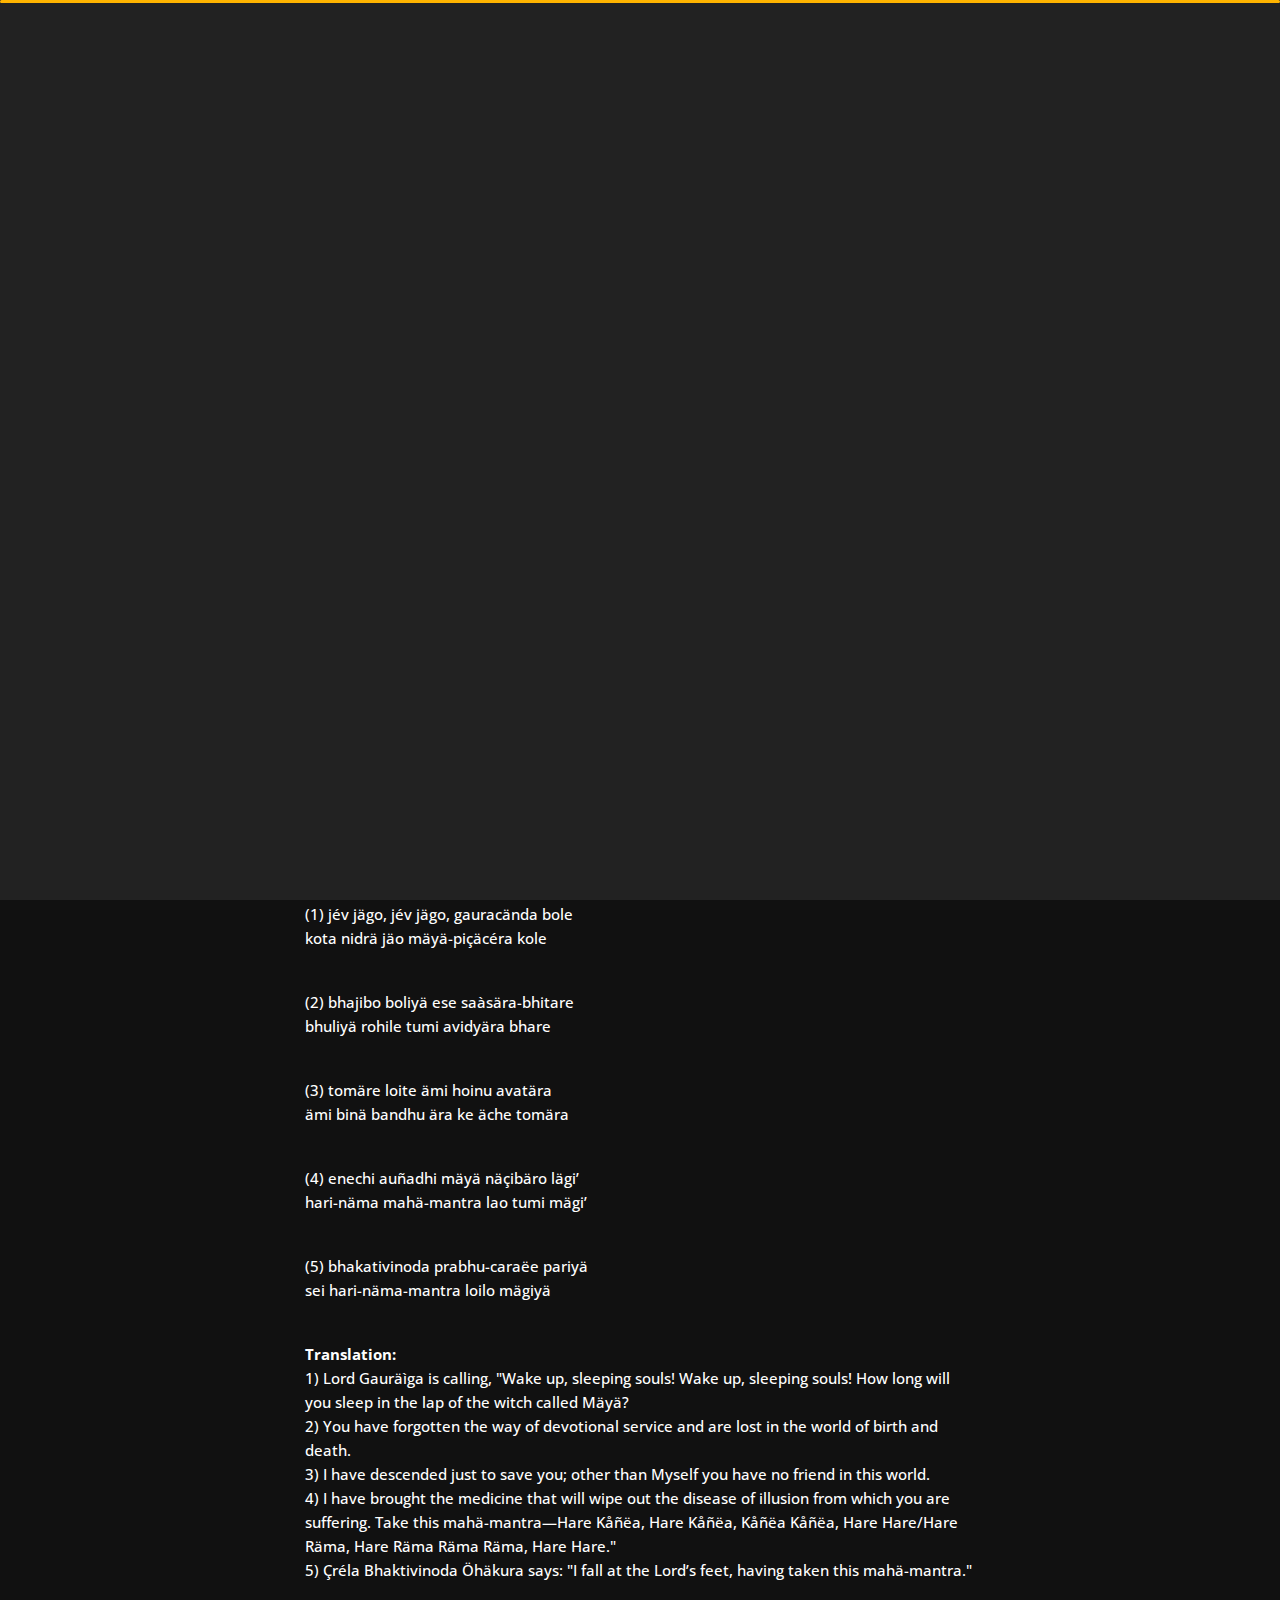
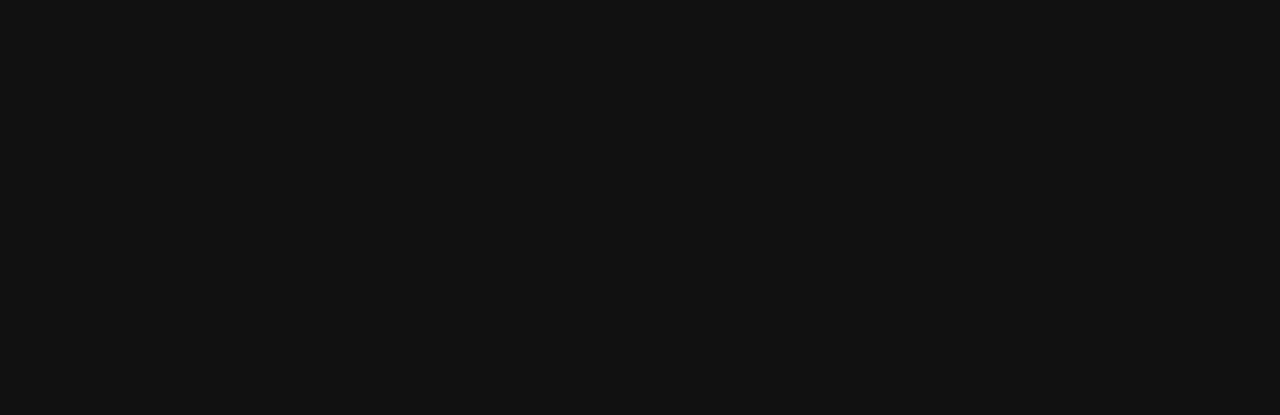
<file: blog-post.html>
<!DOCTYPE html>
<html lang="en">


<!-- Mirrored from slimhamdi.net/tunis/dark/blog-post.html by HTTrack Website Copier/3.x [XR&CO'2014], Thu, 07 Jan 2021 04:41:12 GMT -->
<head>
    <meta charset="utf-8">
    <title>Blog Content-1</title>
    <meta name="viewport" content="width=device-width, initial-scale=1">
<link rel="icon" href="img/—Pngtree—red location icon in crayon_5819891.png" type="image/gif" sizes="100x100">
    <!-- Template Google Fonts -->
    <link href="https://fonts.googleapis.com/css?family=Poppins:400,400i,500,500i,600,600i,700,700i,800,800i,900,900i" rel="stylesheet">
    <link href="https://fonts.googleapis.com/css?family=Open+Sans:300,400,400i,600,600i,700" rel="stylesheet">

    <!-- Template CSS Files -->
    <link href="css/bootstrap.min.css" rel="stylesheet">
    <link href="css/preloader.min.css" rel="stylesheet">
    <link href="css/circle.css" rel="stylesheet">
    <link href="css/font-awesome.min.css" rel="stylesheet">
    <link href="css/fm.revealator.jquery.min.css" rel="stylesheet">
    <link href="css/style.css" rel="stylesheet">

    <!-- CSS Skin File -->
    <link href="css/skins/yellow.css" rel="stylesheet">

    <!-- Live Style Switcher - demo only -->
    <link rel="alternate stylesheet" type="text/css" title="blue" href="css/skins/blue.css" />
    <link rel="alternate stylesheet" type="text/css" title="green" href="css/skins/green.css" />
    <link rel="alternate stylesheet" type="text/css" title="yellow" href="css/skins/yellow.css" />
    <link rel="alternate stylesheet" type="text/css" title="blueviolet" href="css/skins/blueviolet.css" />
    <link rel="alternate stylesheet" type="text/css" title="goldenrod" href="css/skins/goldenrod.css" />
    <link rel="alternate stylesheet" type="text/css" title="magenta" href="css/skins/magenta.css" />
    <link rel="alternate stylesheet" type="text/css" title="orange" href="css/skins/orange.css" />
    <link rel="alternate stylesheet" type="text/css" title="purple" href="css/skins/purple.css" />
    <link rel="alternate stylesheet" type="text/css" title="red" href="css/skins/red.css" />
    <link rel="alternate stylesheet" type="text/css" title="yellowgreen" href="css/skins/yellowgreen.css" />
    <link rel="stylesheet" type="text/css" href="css/styleswitcher.css" />

    <!-- Modernizr JS File -->
    <script src="js/modernizr.custom.js"></script>
</head>

<body class="blog-post">
<!-- Live Style Switcher Starts - demo only -->
<div id="switcher" class="">
    <div class="content-switcher">
        <h4>STYLE SWITCHER</h4>
        <ul>
            <li>
                <a href="#" onclick="setActiveStyleSheet('purple');" title="purple" class="color"><img src="img/styleswitcher/purple.png" alt="purple"/></a>
            </li>
            <li>
                <a href="#" onclick="setActiveStyleSheet('red');" title="red" class="color"><img src="img/styleswitcher/red.png" alt="red"/></a>
            </li>
            <li>
                <a href="#" onclick="setActiveStyleSheet('blueviolet');" title="blueviolet" class="color"><img src="img/styleswitcher/blueviolet.png" alt="blueviolet"/></a>
            </li>
            <li>
                <a href="#" onclick="setActiveStyleSheet('blue');" title="blue" class="color"><img src="img/styleswitcher/blue.png" alt="blue"/></a>
            </li>
            <li>
                <a href="#" onclick="setActiveStyleSheet('goldenrod');" title="goldenrod" class="color"><img src="img/styleswitcher/goldenrod.png" alt="goldenrod"/></a>
            </li>
            <li>
                <a href="#" onclick="setActiveStyleSheet('magenta');" title="magenta" class="color"><img src="img/styleswitcher/magenta.png" alt="magenta"/></a>
            </li>
            <li>
                <a href="#" onclick="setActiveStyleSheet('yellowgreen');" title="yellowgreen" class="color"><img src="img/styleswitcher/yellowgreen.png" alt="yellowgreen"/></a>
            </li>
            <li>
                <a href="#" onclick="setActiveStyleSheet('orange');" title="orange" class="color"><img src="img/styleswitcher/orange.png" alt="orange"/></a>
            </li>
            <li>
                <a href="#" onclick="setActiveStyleSheet('green');" title="green" class="color"><img src="img/styleswitcher/green.png" alt="green"/></a>
            </li>
            <li>
                <a href="#" onclick="setActiveStyleSheet('yellow');" title="yellow" class="color"><img src="img/styleswitcher/yellow.png" alt="yellow"/></a>
            </li>
        </ul>

        <!-- <a href="https://themeforest.net/item/tunis-personal-portfolio/26761598?irgwc=1&amp;clickid=UBs0rDX6YxyJWfewUx0Mo3E1UkiwozXD10XATw0&amp;iradid=275988&amp;irpid=1327395&amp;iradtype=ONLINE_TRACKING_LINK&amp;irmptype=mediapartner&amp;mp_value1=&amp;utm_campaign=af_impact_radius_1327395&amp;utm_medium=affiliate&amp;utm_source=impact_radius" class="waves-effect waves-light font-weight-700 purchase"><i class="fa fa-shopping-cart"></i> Purchase</a> -->
        <div id="hideSwitcher">&times;</div>
    </div>
</div>
<div id="showSwitcher" class="styleSecondColor"><i class="fa fa-cog fa-spin"></i></div>
<!-- Live Style Switcher Ends - demo only -->
<!-- Header Starts -->
<header class="header" id="navbar-collapse-toggle">
    <!-- Fixed Navigation Starts -->
    <ul class="icon-menu d-none d-lg-block revealator-slideup revealator-once revealator-delay1">
        <li class="icon-box">
            <i class="fa fa-home"></i>
            <a href="index.html">
                <h2>Home</h2>
            </a>
        </li>
        <li class="icon-box">
            <i class="fa fa-user"></i>
            <a href="about.html">
                <h2>About</h2>
            </a>
        </li>
        <li class="icon-box">
            <i class="fa fa-briefcase"></i>
            <a href="portfolio.html">
                <h2>Portfolio</h2>
            </a>
        </li>
        <li class="icon-box">
            <i class="fa fa-envelope-open"></i>
            <a href="contact.html">
                <h2>Contact</h2>
            </a>
        </li>
        <li class="icon-box active">
            <i class="fa fa-comments"></i>
            <a href="blog.html">
                <h2>Blog</h2>
            </a>
        </li>
    </ul>
    <!-- Fixed Navigation Ends -->
    <!-- Mobile Menu Starts -->
    <nav role="navigation" class="d-block d-lg-none">
        <div id="menuToggle">
            <input type="checkbox" />
            <span></span>
            <span></span>
            <span></span>
            <ul class="list-unstyled" id="menu">
                <li><a href="index.html"><i class="fa fa-home"></i><span>Home</span></a></li>
                <li><a href="about.html"><i class="fa fa-user"></i><span>About</span></a></li>
                <li><a href="portfolio.html"><i class="fa fa-folder-open"></i><span>Portfolio</span></a></li>
                <li><a href="contact.html"><i class="fa fa-envelope-open"></i><span>Contact</span></a></li>
                <li class="active"><a href="blog.html"><i class="fa fa-comments"></i><span>Blog</span></a></li>
            </ul>
        </div>
    </nav>
    <!-- Mobile Menu Ends -->
</header>
<!-- Header Ends -->
<!-- Page Title Starts -->
<section class="title-section text-left text-sm-center revealator-slideup revealator-once revealator-delay1">
    <h1>my <span>blog</span></h1>
    <span class="title-bg">posts</span>
</section>
<!-- Page Title Ends -->
<!-- Main Content Starts -->
<section class="main-content revealator-slideup revealator-once revealator-delay1">
    <div class="container">
        <div class="row">
            <!-- Article Starts -->
            <article class="col-12">
                <!-- Meta Starts -->
                <div class="meta open-sans-font">
                    <span><i class="fa fa-user"></i> Anmol Varshney</span>
                    <span class="date"><i class="fa fa-calendar"></i> 7 January 2021</span>
                    <span><i class="fa fa-tags"></i> Krishna Consciousness, bhagavad-gita, Teachings, Spritual</span>
                </div>
                <!-- Meta Ends -->
                <!-- Article Content Starts -->
                <h1 class="text-uppercase text-capitalize">"Jiva Jago" - What does it really mean?</h1>
                <img src="img/blog/jiv jago.jpg" class="img-fluid" alt="Blog image"/>
                <div class="blog-excerpt open-sans-font pb-5">
                    <p>Jiva Jago Jiva Jago<br>
                    (1)
                    jév jägo, jév jägo, gauracända bole<br>
                    kota nidrä jäo mäyä-piçäcéra kole</p><br>
                    <p>(2)
                    bhajibo boliyä ese saàsära-bhitare<br>
                    bhuliyä rohile tumi avidyära bhare</p><br>
                    <p>(3)
                    tomäre loite ämi hoinu avatära<br>
                    ämi binä bandhu ära ke äche tomära</p><br>
                    <p>(4)
                    enechi auñadhi mäyä näçibäro lägi’<br>
                    hari-näma mahä-mantra lao tumi mägi’</p><br>
                    <p>(5)
                    bhakativinoda prabhu-caraëe pariyä<br>
                    sei hari-näma-mantra loilo mägiyä</p><br>
                    <p><b>Translation:</b><br>
                    1) Lord Gauräìga is calling, "Wake up, sleeping souls! Wake up, sleeping souls! How long will you sleep in
                    the lap of the witch called Mäyä?<br>
                    2) You have forgotten the way of devotional service and are lost in the world of birth and death.<br>
                    3) I have descended just to save you; other than Myself you have no friend in this world.<br>
                    4) I have brought the medicine that will wipe out the disease of illusion from which you are suffering. Take
                    this mahä-mantra—Hare Kåñëa, Hare Kåñëa, Kåñëa Kåñëa, Hare Hare/Hare Räma, Hare Räma Räma Räma,
                    Hare Hare."<br>
                    5) Çréla Bhaktivinoda Öhäkura says: "I fall at the Lord’s feet, having taken this mahä-mantra."</p>   
                    <br><br>   
                <iframe width="560" height="315" src="https://www.youtube.com/embed/77MzrbXT4hM" frameborder="0"
                    allow="accelerometer; autoplay; clipboard-write; encrypted-media; gyroscope; picture-in-picture"
                    allowfullscreen></iframe>
                </div>
                <!-- Article Content Ends -->
            </article>
            <!-- Article Ends -->
        </div>
    </div>
</section>
<!-- Template JS Files -->
<script src="js/jquery-3.5.0.min.js"></script>
<script src="js/styleswitcher.js"></script>
<script src="js/preloader.min.js"></script>
<script src="js/fm.revealator.jquery.min.js"></script>
<script src="js/imagesloaded.pkgd.min.js"></script>
<script src="js/masonry.pkgd.min.js"></script>
<script src="js/classie.js"></script>
<script src="js/cbpGridGallery.js"></script>
<script src="js/jquery.hoverdir.js"></script>
<script src="js/popper.min.js"></script>
<script src="js/bootstrap.js"></script>
<script src="js/custom.js"></script>

</body>


<!-- Mirrored from slimhamdi.net/tunis/dark/blog-post.html by HTTrack Website Copier/3.x [XR&CO'2014], Thu, 07 Jan 2021 04:41:12 GMT -->
</html>
</file>
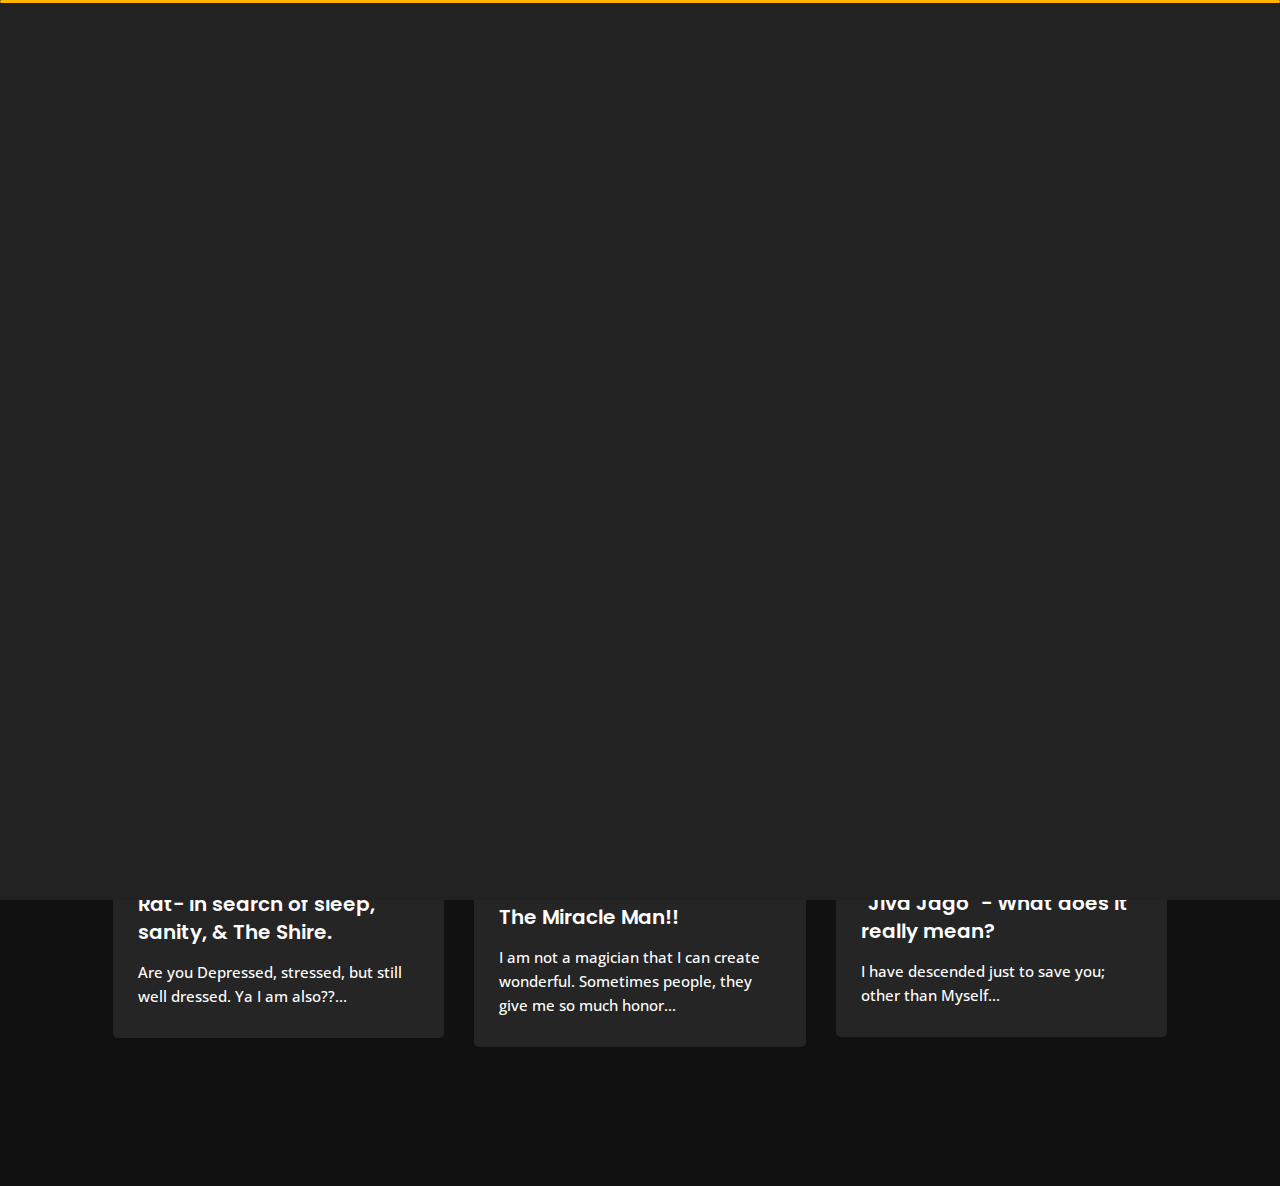
<file: blog.html>
﻿<!DOCTYPE html>
<html lang="en">


<!-- Mirrored from slimhamdi.net/tunis/dark/blog.html by HTTrack Website Copier/3.x [XR&CO'2014], Thu, 07 Jan 2021 04:40:00 GMT -->
<head>
    <meta charset="utf-8">
    <title>Blog</title>
    <meta name="viewport" content="width=device-width, initial-scale=1">
<link rel="icon" href="img/—Pngtree—red location icon in crayon_5819891.png" type="image/gif" sizes="100x100">
    <!-- Template Google Fonts -->
    <link href="https://fonts.googleapis.com/css?family=Poppins:400,400i,500,500i,600,600i,700,700i,800,800i,900,900i" rel="stylesheet">
    <link href="https://fonts.googleapis.com/css?family=Open+Sans:300,400,400i,600,600i,700" rel="stylesheet">

    <!-- Template CSS Files -->
    <link href="css/bootstrap.min.css" rel="stylesheet">
    <link href="css/preloader.min.css" rel="stylesheet">
    <link href="css/circle.css" rel="stylesheet">
    <link href="css/font-awesome.min.css" rel="stylesheet">
    <link href="css/fm.revealator.jquery.min.css" rel="stylesheet">
    <link href="css/style.css" rel="stylesheet">

    <!-- CSS Skin File -->
    <link href="css/skins/yellow.css" rel="stylesheet">

    <!-- Live Style Switcher - demo only -->
    <link rel="alternate stylesheet" type="text/css" title="blue" href="css/skins/blue.css" />
    <link rel="alternate stylesheet" type="text/css" title="green" href="css/skins/green.css" />
    <link rel="alternate stylesheet" type="text/css" title="yellow" href="css/skins/yellow.css" />
    <link rel="alternate stylesheet" type="text/css" title="blueviolet" href="css/skins/blueviolet.css" />
    <link rel="alternate stylesheet" type="text/css" title="goldenrod" href="css/skins/goldenrod.css" />
    <link rel="alternate stylesheet" type="text/css" title="magenta" href="css/skins/magenta.css" />
    <link rel="alternate stylesheet" type="text/css" title="orange" href="css/skins/orange.css" />
    <link rel="alternate stylesheet" type="text/css" title="purple" href="css/skins/purple.css" />
    <link rel="alternate stylesheet" type="text/css" title="red" href="css/skins/red.css" />
    <link rel="alternate stylesheet" type="text/css" title="yellowgreen" href="css/skins/yellowgreen.css" />
    <link rel="stylesheet" type="text/css" href="css/styleswitcher.css" />

    <!-- Modernizr JS File -->
    <script src="js/modernizr.custom.js"></script>
</head>

<body class="blog">
<!-- Live Style Switcher Starts - demo only -->
<div id="switcher" class="">
    <div class="content-switcher">
        <h4>STYLE SWITCHER</h4>
        <ul>
            <li>
                <a href="#" onclick="setActiveStyleSheet('purple');" title="purple" class="color"><img src="img/styleswitcher/purple.png" alt="purple"/></a>
            </li>
            <li>
                <a href="#" onclick="setActiveStyleSheet('red');" title="red" class="color"><img src="img/styleswitcher/red.png" alt="red"/></a>
            </li>
            <li>
                <a href="#" onclick="setActiveStyleSheet('blueviolet');" title="blueviolet" class="color"><img src="img/styleswitcher/blueviolet.png" alt="blueviolet"/></a>
            </li>
            <li>
                <a href="#" onclick="setActiveStyleSheet('blue');" title="blue" class="color"><img src="img/styleswitcher/blue.png" alt="blue"/></a>
            </li>
            <li>
                <a href="#" onclick="setActiveStyleSheet('goldenrod');" title="goldenrod" class="color"><img src="img/styleswitcher/goldenrod.png" alt="goldenrod"/></a>
            </li>
            <li>
                <a href="#" onclick="setActiveStyleSheet('magenta');" title="magenta" class="color"><img src="img/styleswitcher/magenta.png" alt="magenta"/></a>
            </li>
            <li>
                <a href="#" onclick="setActiveStyleSheet('yellowgreen');" title="yellowgreen" class="color"><img src="img/styleswitcher/yellowgreen.png" alt="yellowgreen"/></a>
            </li>
            <li>
                <a href="#" onclick="setActiveStyleSheet('orange');" title="orange" class="color"><img src="img/styleswitcher/orange.png" alt="orange"/></a>
            </li>
            <li>
                <a href="#" onclick="setActiveStyleSheet('green');" title="green" class="color"><img src="img/styleswitcher/green.png" alt="green"/></a>
            </li>
            <li>
                <a href="#" onclick="setActiveStyleSheet('yellow');" title="yellow" class="color"><img src="img/styleswitcher/yellow.png" alt="yellow"/></a>
            </li>
        </ul>

        <!-- <a href="https://themeforest.net/item/tunis-personal-portfolio/26761598?irgwc=1&amp;clickid=UBs0rDX6YxyJWfewUx0Mo3E1UkiwozXD10XATw0&amp;iradid=275988&amp;irpid=1327395&amp;iradtype=ONLINE_TRACKING_LINK&amp;irmptype=mediapartner&amp;mp_value1=&amp;utm_campaign=af_impact_radius_1327395&amp;utm_medium=affiliate&amp;utm_source=impact_radius" class="waves-effect waves-light font-weight-700 purchase"><i class="fa fa-shopping-cart"></i> Purchase</a> -->
        <div id="hideSwitcher">&times;</div>
    </div>
</div>
<div id="showSwitcher" class="styleSecondColor"><i class="fa fa-cog fa-spin"></i></div>
<!-- Live Style Switcher Ends - demo only -->
<!-- Header Starts -->
<header class="header" id="navbar-collapse-toggle">
    <!-- Fixed Navigation Starts -->
    <ul class="icon-menu d-none d-lg-block revealator-slideup revealator-once revealator-delay1">
        <li class="icon-box">
            <i class="fa fa-home"></i>
            <a href="index.html">
                <h2>Home</h2>
            </a>
        </li>
        <li class="icon-box">
            <i class="fa fa-user"></i>
            <a href="about.html">
                <h2>About</h2>
            </a>
        </li>
        <li class="icon-box">
            <i class="fa fa-briefcase"></i>
            <a href="portfolio.html">
                <h2>Portfolio</h2>
            </a>
        </li>
        <li class="icon-box">
            <i class="fa fa-envelope-open"></i>
            <a href="contact.html">
                <h2>Contact</h2>
            </a>
        </li>
        <li class="icon-box active">
            <i class="fa fa-comments"></i>
            <a href="blog.html">
                <h2>Blog</h2>
            </a>
        </li>
    </ul>
    <!-- Fixed Navigation Ends -->
    <!-- Mobile Menu Starts -->
    <nav role="navigation" class="d-block d-lg-none">
        <div id="menuToggle">
            <input type="checkbox" />
            <span></span>
            <span></span>
            <span></span>
            <ul class="list-unstyled" id="menu">
                <li><a href="index.html"><i class="fa fa-home"></i><span>Home</span></a></li>
                <li><a href="about.html"><i class="fa fa-user"></i><span>About</span></a></li>
                <li><a href="portfolio.html"><i class="fa fa-folder-open"></i><span>Portfolio</span></a></li>
                <li><a href="contact.html"><i class="fa fa-envelope-open"></i><span>Contact</span></a></li>
                <li class="active"><a href="blog.html"><i class="fa fa-comments"></i><span>Blog</span></a></li>
            </ul>
        </div>
    </nav>
    <!-- Mobile Menu Ends -->
</header>
<!-- Header Ends -->
<!-- Page Title Starts -->
<section class="title-section text-left text-sm-center revealator-slideup revealator-once revealator-delay1">
    <h1>my <span>blog</span></h1>
    <span class="title-bg">posts</span>
</section>
<!-- Page Title Ends -->
<!-- Main Content Starts -->
<section class="main-content revealator-slideup revealator-once revealator-delay1">
    <div class="container">
        <!-- Articles Starts -->
        <div class="row">
            <!-- Article Starts -->
            <div class="col-12 col-md-6 col-lg-6 col-xl-4 mb-30">
                <article class="post-container">
                    <div class="post-thumb">
                        <a href="https://medium.com/@anmol.varshney27/bhagavad-gita-real-or-mythology-b20f5066a8d7?sk=edbbf7cf50baa2cf46e9fa1c95572a0a" class="d-block position-relative overflow-hidden">
                            <img src="img/blog/bg.jpg" class="img-fluid" alt="Blog Post">
                        </a>
                    </div>
                    <div class="post-content">
                        <div class="entry-header">
                            <h3><a href="https://medium.com/@anmol.varshney27/bhagavad-gita-real-or-mythology-b20f5066a8d7?sk=edbbf7cf50baa2cf46e9fa1c95572a0a">Bhagavad Gita — Reality or Mythology?</a></h3>
                        </div>
                        <div class="entry-content open-sans-font">
                            <p>When you see someone reading the Bhagavad Gita, many a question arises in your mind, First is..
                            </p>
                        </div>
                    </div>
                </article>
            </div>
            <!-- Article Ends -->
            <!-- Article Starts -->
            <div class="col-12 col-md-6 col-lg-6 col-xl-4 mb-30">
                <article class="post-container">
                    <div class="post-thumb">
                        <a href="https://medium.com/@anmol.varshney27/success-the-best-of-you-is-yet-to-come-3207da752f28?sk=e699d573a6a805f63e511f3b9217bfc3" class="d-block position-relative overflow-hidden">
                            <img src="img/blog/blog-post-6.jpg" class="img-fluid" alt="">
                        </a>
                    </div>
                    <div class="post-content">
                        <div class="entry-header">
                            <h3><a href="https://medium.com/@anmol.varshney27/success-the-best-of-you-is-yet-to-come-3207da752f28?sk=e699d573a6a805f63e511f3b9217bfc3">Success-The best of you is yet to come.</a></h3>
                        </div>
                        <div class="entry-content open-sans-font">
                            <p>Talent is the most useless thing you can have in your life because it can open...<br>
                            </p>
                        </div>
                    </div>
                </article>
            </div>
            <!-- Article Ends -->
            <!-- Article Starts -->
            <div class="col-12 col-md-6 col-lg-6 col-xl-4 mb-30">
                <article class="post-container">
                    <div class="post-thumb">
                        <a href="https://medium.com/@anmol.varshney27/empathy-the-opposite-of-anger-c58d5ca18426?sk=ee4e44c28b87d8b4528e18ad3f661013l" class="d-block position-relative overflow-hidden">
                            <img src="img/blog/blog-post-2.jpg" class="img-fluid" alt="">
                        </a>
                    </div>
                    <div class="post-content">
                        <div class="entry-header">
                            <h3><a href="https://medium.com/@anmol.varshney27/empathy-the-opposite-of-anger-c58d5ca18426?sk=ee4e44c28b87d8b4528e18ad3f661013">Empathy — The opposite of anger</a></h3>
                        </div>
                        <div class="entry-content open-sans-font">
                            <p>Always remember Love and compassion are necessities not luxuries...
                            </p>
                        </div>
                    </div>
                </article>
            </div>
            <!-- Article Ends -->
            <!-- Article Starts -->
            <div class="col-12 col-md-6 col-lg-6 col-xl-4 mb-30">
                <article class="post-container">
                    <div class="post-thumb">
                        <a href="https://medium.com/@anmol.varshney27/rat-in-search-of-sleep-sanity-the-shire-324f344aa2c4?sk=7d70d4fb856991ded078219e7ef74673" class="d-block position-relative overflow-hidden">
                            <img src="img/blog/blog-post-4.jpg" class="img-fluid" alt="">
                        </a>
                    </div>
                    <div class="post-content">
                        <div class="entry-header">
                            <h3><a href="https://medium.com/@anmol.varshney27/rat-in-search-of-sleep-sanity-the-shire-324f344aa2c4?sk=7d70d4fb856991ded078219e7ef74673">Rat- In search of sleep, sanity, & The Shire.</a></h3>
                        </div>
                        <div class="entry-content open-sans-font">
                            <p>Are you Depressed, stressed, but still well dressed. Ya I am also??...
                            </p>
                        </div>
                    </div>
                </article>
            </div>
            <!-- Article Ends -->
            <!-- Article Starts -->
            <div class="col-12 col-md-6 col-lg-6 col-xl-4 mb-30">
                <article class="post-container">
                    <div class="post-thumb">
                        <a href="blog-post -2.html" class="d-block position-relative overflow-hidden">
                            <img src="img/blog/spp front.jpg" class="img-fluid" alt="">
                        </a>
                    </div>
                    <div class="post-content">
                        <div class="entry-header">
                            <h3><a href="blog-post -2.html">The Miracle Man!!</a></h3>
                        </div>
                        <div class="entry-content open-sans-font">
                            <p>I am not a magician that I can create wonderful. Sometimes people, they give me so much honor...<br>
                            </p>
                        </div>
                    </div>
                </article>
            </div>
            <!-- Article Ends -->
            <!-- Article Starts -->
            <div class="col-12 col-md-6 col-lg-6 col-xl-4 mb-30">
                <article class="post-container">
                    <div class="post-thumb">
                        <a href="blog-post.html" class="d-block position-relative overflow-hidden">
                            <img src="img/blog/harinamaSankirtana.jpg" class="img-fluid" alt="">
                        </a>
                    </div>
                    <div class="post-content">
                        <div class="entry-header">
                            <h3><a href="blog-post.html">"Jiva Jago" - What does it really mean?</a></h3>
                        </div>
                        <div class="entry-content open-sans-font">
                            <p>I have descended just to save you; other than Myself...
                            </p>
                        </div>
                    </div>
                </article>
            </div>
            <!-- Article Ends -->
            <!-- Pagination Starts -->
            <div class="col-12 mt-4">
                <nav aria-label="Page navigation example">
                    <ul class="pagination justify-content-center mb-0">
                        <!-- <li class="page-item"><a class="page-link" href="#">1</a></li>
                        <li class="page-item active"><a class="page-link" href="#">2</a></li>
                        <li class="page-item"><a class="page-link" href="#">3</a></li>
                        <li class="page-item"><a class="page-link" href="#">4</a></li> -->
                    </ul>
                </nav>
            </div>
            <!-- Pagination Ends -->
        </div>
        <!-- Articles Ends -->
    </div>

</section>

<!-- Template JS Files -->
<script src="js/jquery-3.5.0.min.js"></script>
<script src="js/styleswitcher.js"></script>
<script src="js/preloader.min.js"></script>
<script src="js/fm.revealator.jquery.min.js"></script>
<script src="js/imagesloaded.pkgd.min.js"></script>
<script src="js/masonry.pkgd.min.js"></script>
<script src="js/classie.js"></script>
<script src="js/cbpGridGallery.js"></script>
<script src="js/jquery.hoverdir.js"></script>
<script src="js/popper.min.js"></script>
<script src="js/bootstrap.js"></script>
<script src="js/custom.js"></script>

</body>


<!-- Mirrored from slimhamdi.net/tunis/dark/blog.html by HTTrack Website Copier/3.x [XR&CO'2014], Thu, 07 Jan 2021 04:40:18 GMT -->
</html>
</file>
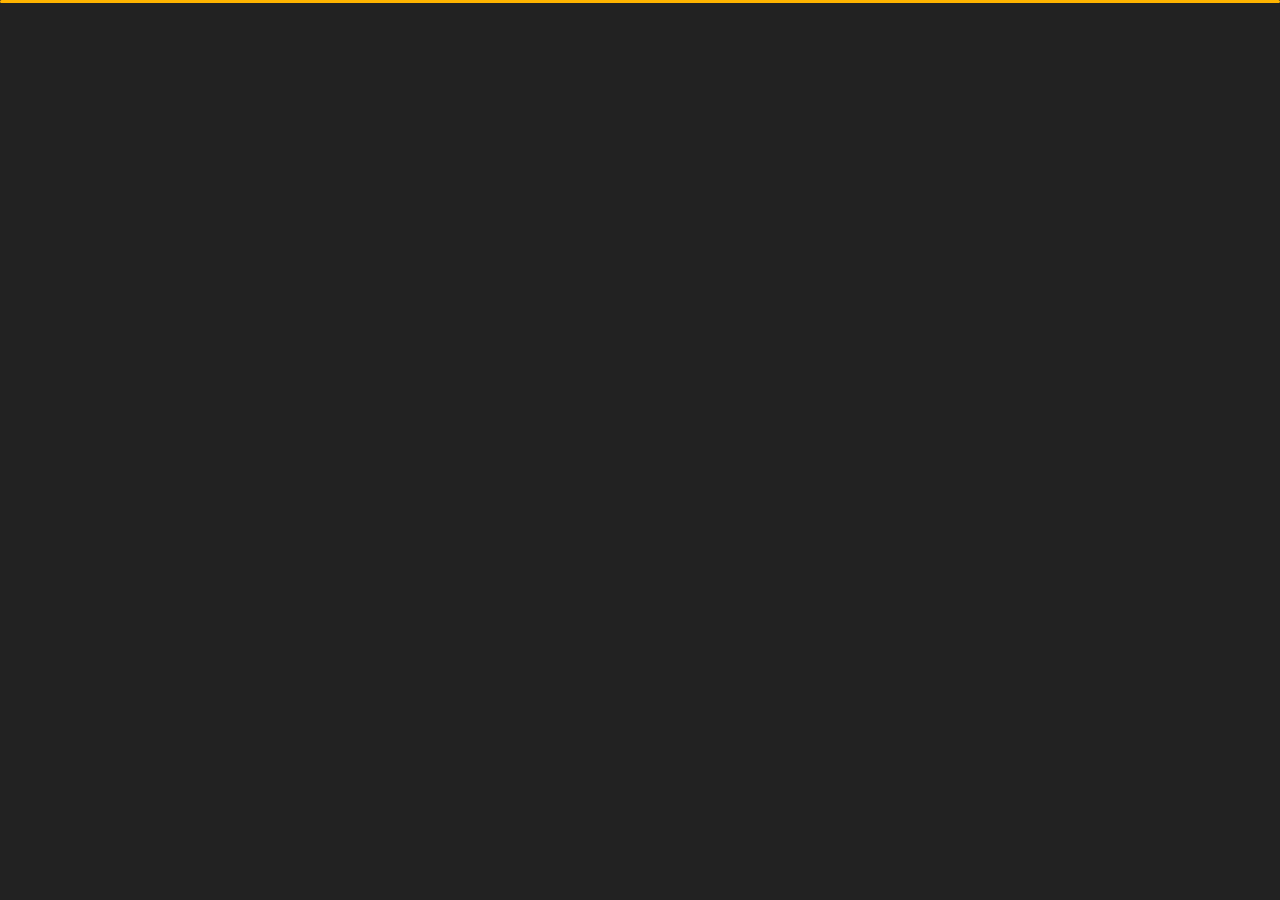
<file: contact.html>
<!DOCTYPE html>
<html lang="en">


<!-- Mirrored from slimhamdi.net/tunis/dark/contact.html by HTTrack Website Copier/3.x [XR&CO'2014], Thu, 07 Jan 2021 04:40:00 GMT -->
<head>
    <meta charset="utf-8">
    <title>Contact</title>
    <meta name="viewport" content="width=device-width, initial-scale=1">
    <link rel="icon" href="img/—Pngtree—red location icon in crayon_5819891.png" type="image/gif" sizes="100x100">

    <!-- Template Google Fonts -->
    <link href="https://fonts.googleapis.com/css?family=Poppins:400,400i,500,500i,600,600i,700,700i,800,800i,900,900i" rel="stylesheet">
    <link href="https://fonts.googleapis.com/css?family=Open+Sans:300,400,400i,600,600i,700" rel="stylesheet">

    <!-- Template CSS Files -->
    <link href="css/bootstrap.min.css" rel="stylesheet">
    <link href="css/preloader.min.css" rel="stylesheet">
    <link href="css/circle.css" rel="stylesheet">
    <link href="css/font-awesome.min.css" rel="stylesheet">
    <link href="css/fm.revealator.jquery.min.css" rel="stylesheet">
    <link href="css/style.css" rel="stylesheet">

    <!-- CSS Skin File -->
    <link href="css/skins/yellow.css" rel="stylesheet">

    <!-- Live Style Switcher - demo only -->
    <link rel="alternate stylesheet" type="text/css" title="blue" href="css/skins/blue.css" />
    <link rel="alternate stylesheet" type="text/css" title="green" href="css/skins/green.css" />
    <link rel="alternate stylesheet" type="text/css" title="yellow" href="css/skins/yellow.css" />
    <link rel="alternate stylesheet" type="text/css" title="blueviolet" href="css/skins/blueviolet.css" />
    <link rel="alternate stylesheet" type="text/css" title="goldenrod" href="css/skins/goldenrod.css" />
    <link rel="alternate stylesheet" type="text/css" title="magenta" href="css/skins/magenta.css" />
    <link rel="alternate stylesheet" type="text/css" title="orange" href="css/skins/orange.css" />
    <link rel="alternate stylesheet" type="text/css" title="purple" href="css/skins/purple.css" />
    <link rel="alternate stylesheet" type="text/css" title="red" href="css/skins/red.css" />
    <link rel="alternate stylesheet" type="text/css" title="yellowgreen" href="css/skins/yellowgreen.css" />
    <link rel="stylesheet" type="text/css" href="css/styleswitcher.css" />

    <!-- Modernizr JS File -->
    <script src="js/modernizr.custom.js"></script>
</head>

<body class="contact">
<!-- Live Style Switcher Starts - demo only -->
<div id="switcher" class="">
    <div class="content-switcher">
        <h4>STYLE SWITCHER</h4>
        <ul>
            <li>
                <a href="#" onclick="setActiveStyleSheet('purple');" title="purple" class="color"><img src="img/styleswitcher/purple.png" alt="purple"/></a>
            </li>
            <li>
                <a href="#" onclick="setActiveStyleSheet('red');" title="red" class="color"><img src="img/styleswitcher/red.png" alt="red"/></a>
            </li>
            <li>
                <a href="#" onclick="setActiveStyleSheet('blueviolet');" title="blueviolet" class="color"><img src="img/styleswitcher/blueviolet.png" alt="blueviolet"/></a>
            </li>
            <li>
                <a href="#" onclick="setActiveStyleSheet('blue');" title="blue" class="color"><img src="img/styleswitcher/blue.png" alt="blue"/></a>
            </li>
            <li>
                <a href="#" onclick="setActiveStyleSheet('goldenrod');" title="goldenrod" class="color"><img src="img/styleswitcher/goldenrod.png" alt="goldenrod"/></a>
            </li>
            <li>
                <a href="#" onclick="setActiveStyleSheet('magenta');" title="magenta" class="color"><img src="img/styleswitcher/magenta.png" alt="magenta"/></a>
            </li>
            <li>
                <a href="#" onclick="setActiveStyleSheet('yellowgreen');" title="yellowgreen" class="color"><img src="img/styleswitcher/yellowgreen.png" alt="yellowgreen"/></a>
            </li>
            <li>
                <a href="#" onclick="setActiveStyleSheet('orange');" title="orange" class="color"><img src="img/styleswitcher/orange.png" alt="orange"/></a>
            </li>
            <li>
                <a href="#" onclick="setActiveStyleSheet('green');" title="green" class="color"><img src="img/styleswitcher/green.png" alt="green"/></a>
            </li>
            <li>
                <a href="#" onclick="setActiveStyleSheet('yellow');" title="yellow" class="color"><img src="img/styleswitcher/yellow.png" alt="yellow"/></a>
            </li>
        </ul>

        <!-- <a href="https://themeforest.net/item/tunis-personal-portfolio/26761598?irgwc=1&amp;clickid=UBs0rDX6YxyJWfewUx0Mo3E1UkiwozXD10XATw0&amp;iradid=275988&amp;irpid=1327395&amp;iradtype=ONLINE_TRACKING_LINK&amp;irmptype=mediapartner&amp;mp_value1=&amp;utm_campaign=af_impact_radius_1327395&amp;utm_medium=affiliate&amp;utm_source=impact_radius" class="waves-effect waves-light font-weight-700 purchase"><i class="fa fa-shopping-cart"></i> Purchase</a> -->
        <div id="hideSwitcher">&times;</div>
    </div>
</div>
<div id="showSwitcher" class="styleSecondColor"><i class="fa fa-cog fa-spin"></i></div>
<!-- Live Style Switcher Ends - demo only -->
<!-- Header Starts -->
<header class="header" id="navbar-collapse-toggle">
    <!-- Fixed Navigation Starts -->
    <ul class="icon-menu d-none d-lg-block revealator-slideup revealator-once revealator-delay1">
        <li class="icon-box">
            <i class="fa fa-home"></i>
            <a href="index.html">
                <h2>Home</h2>
            </a>
        </li>
        <li class="icon-box">
            <i class="fa fa-user"></i>
            <a href="about.html">
                <h2>About</h2>
            </a>
        </li>
        <li class="icon-box">
            <i class="fa fa-briefcase"></i>
            <a href="portfolio.html">
                <h2>Portfolio</h2>
            </a>
        </li>
        <li class="icon-box active">
            <i class="fa fa-envelope-open"></i>
            <a href="contact.html">
                <h2>Contact</h2>
            </a>
        </li>
        <li class="icon-box">
            <i class="fa fa-comments"></i>
            <a href="blog.html">
                <h2>Blog</h2>
            </a>
        </li>
    </ul>
    <!-- Fixed Navigation Ends -->
    <!-- Mobile Menu Starts -->
    <nav role="navigation" class="d-block d-lg-none">
        <div id="menuToggle">
            <input type="checkbox" />
            <span></span>
            <span></span>
            <span></span>
            <ul class="list-unstyled" id="menu">
                <li><a href="index.html"><i class="fa fa-home"></i><span>Home</span></a></li>
                <li><a href="about.html"><i class="fa fa-user"></i><span>About</span></a></li>
                <li><a href="portfolio.html"><i class="fa fa-folder-open"></i><span>Portfolio</span></a></li>
                <li class="active"><a href="contact.html"><i class="fa fa-envelope-open"></i><span>Contact</span></a></li>
                <li><a href="blog.html"><i class="fa fa-comments"></i><span>Blog</span></a></li>
            </ul>
        </div>
    </nav>
    <!-- Mobile Menu Ends -->
</header>
<!-- Header Ends -->
<!-- Page Title Starts -->
<section class="title-section text-left text-sm-center revealator-slideup revealator-once revealator-delay1">
    <h1>get in <span>touch</span></h1>
    <span class="title-bg">contact</span>
</section>
<!-- Page Title Ends -->
<!-- Main Content Starts -->
<section class="main-content revealator-slideup revealator-once revealator-delay1">
    <div class="container">
        <div class="row">
            <!-- Left Side Starts -->
            <div class="col-12 col-lg-4">
                <h3 class="text-uppercase custom-title mb-0 ft-wt-600 pb-3">Don't be shy !</h3>
                <p class="open-sans-font mb-3">Feel free to get in touch with me. I am always open to discussing new projects, creative ideas or opportunities to be part of your visions.</p>
                <p class="open-sans-font custom-span-contact position-relative">
                    <i class="fa fa-envelope-open position-absolute"></i>
                    <span class="d-block">mail me</span>anmol.varshney27@gmail.com
                </p>
                <p class="open-sans-font custom-span-contact position-relative">
                    <i class="fa fa-phone-square position-absolute"></i>
                    <span class="d-block">call me</span>+91 8529716474
                </p>
                <ul class="social list-unstyled pt-1 mb-5">
                    <li class="facebook"><a title="Facebook" href="https://www.facebook.com/varshney27/"><i class="fa fa-facebook"></i></a>
                    </li>
                    <li class="twitter"><a title="GitHub" href="https://github.com/Anmol272001"><i class="fa fa-twitter"></i></a>
                    </li>
                    <li class="youtube"><a title="Youtube" href="https://www.youtube.com/channel/UCqiaX-lxldfBX3QW9PY3ZkA"><i class="fa fa-youtube"></i></a>
                    </li>
                    <li class="dribbble"><a title="Medium" href="https://medium.com/@anmol.varshney27"><i class="fa fa-dribbble"></i></a>
                    </li>
                </ul>
            </div>
            <!-- Left Side Ends -->
            <!-- Contact Form Starts -->
            <div class="col-12 col-lg-8">
                <form class="contactform" method="post" action="contact.html">
                    <div class="contactform">
                        <div class="row">
                            <div class="col-12 col-md-4">
                                <input type="text" name="name" placeholder="YOUR NAME">
                            </div>
                            <div class="col-12 col-md-4">
                                <input type="email" name="email" placeholder="YOUR EMAIL">
                            </div>
                            <div class="col-12 col-md-4">
                                <input type="text" name="subject" placeholder="YOUR SUBJECT">
                            </div>
                            <div class="col-12">
                                <textarea name="message" placeholder="YOUR MESSAGE"></textarea>
                                <button type="submit" class="btn btn-contact">Send Message</button>
                            </div>
                            <div class="col-12 form-message">
                                <span class="output_message text-center font-weight-600 text-uppercase"></span>
                            </div>
                        </div>
                    </div>
                </form>
            </div>
            <!-- Contact Form Ends -->
        </div>
    </div>

</section>
<!-- Template JS Files -->
<script src="js/jquery-3.5.0.min.js"></script>
<script src="js/styleswitcher.js"></script>
<script src="js/preloader.min.js"></script>
<script src="js/fm.revealator.jquery.min.js"></script>
<script src="js/imagesloaded.pkgd.min.js"></script>
<script src="js/masonry.pkgd.min.js"></script>
<script src="js/classie.js"></script>
<script src="js/cbpGridGallery.js"></script>
<script src="js/jquery.hoverdir.js"></script>
<script src="js/popper.min.js"></script>
<script src="js/bootstrap.js"></script>
<script src="js/custom.js"></script>

</body>


<!-- Mirrored from slimhamdi.net/tunis/dark/contact.html by HTTrack Website Copier/3.x [XR&CO'2014], Thu, 07 Jan 2021 04:40:00 GMT -->
</html>
</file>
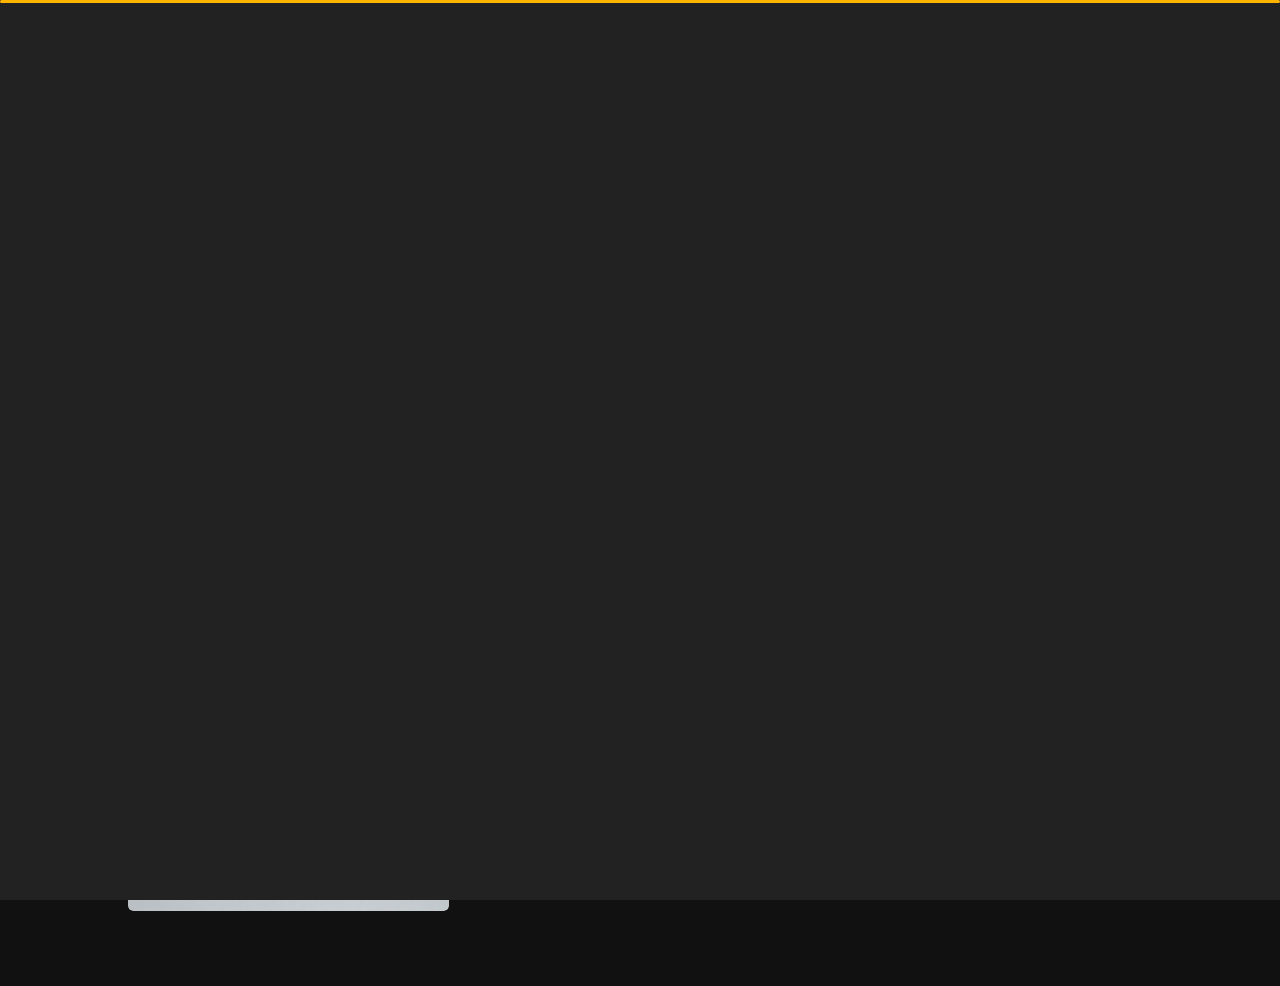
<file: portfolio.html>
<!DOCTYPE html>
<html lang="en">


<!-- Mirrored from slimhamdi.net/tunis/dark/portfolio.html by HTTrack Website Copier/3.x [XR&CO'2014], Thu, 07 Jan 2021 04:39:42 GMT -->
<head>
    <meta charset="utf-8">
    <title>Portfolio</title>
    <meta name="viewport" content="width=device-width, initial-scale=1">
<link rel="icon" href="img/—Pngtree—red location icon in crayon_5819891.png" type="image/gif" sizes="100x100">
    <!-- Template Google Fonts -->
    <link href="https://fonts.googleapis.com/css?family=Poppins:400,400i,500,500i,600,600i,700,700i,800,800i,900,900i" rel="stylesheet">
    <link href="https://fonts.googleapis.com/css?family=Open+Sans:300,400,400i,600,600i,700" rel="stylesheet">

    <!-- Template CSS Files -->
    <link href="css/bootstrap.min.css" rel="stylesheet">
    <link href="css/preloader.min.css" rel="stylesheet">
    <link href="css/circle.css" rel="stylesheet">
    <link href="css/font-awesome.min.css" rel="stylesheet">
    <link href="css/fm.revealator.jquery.min.css" rel="stylesheet">
    <link href="css/style.css" rel="stylesheet">

    <!-- CSS Skin File -->
    <link href="css/skins/yellow.css" rel="stylesheet">

    <!-- Live Style Switcher - demo only -->
    <link rel="alternate stylesheet" type="text/css" title="blue" href="css/skins/blue.css" />
    <link rel="alternate stylesheet" type="text/css" title="green" href="css/skins/green.css" />
    <link rel="alternate stylesheet" type="text/css" title="yellow" href="css/skins/yellow.css" />
    <link rel="alternate stylesheet" type="text/css" title="blueviolet" href="css/skins/blueviolet.css" />
    <link rel="alternate stylesheet" type="text/css" title="goldenrod" href="css/skins/goldenrod.css" />
    <link rel="alternate stylesheet" type="text/css" title="magenta" href="css/skins/magenta.css" />
    <link rel="alternate stylesheet" type="text/css" title="orange" href="css/skins/orange.css" />
    <link rel="alternate stylesheet" type="text/css" title="purple" href="css/skins/purple.css" />
    <link rel="alternate stylesheet" type="text/css" title="red" href="css/skins/red.css" />
    <link rel="alternate stylesheet" type="text/css" title="yellowgreen" href="css/skins/yellowgreen.css" />
    <link rel="stylesheet" type="text/css" href="css/styleswitcher.css" />

    <!-- Modernizr JS File -->
    <script src="js/modernizr.custom.js"></script>
</head>

<body class="portfolio">
<!-- Live Style Switcher Starts - demo only -->
<div id="switcher" class="">
    <div class="content-switcher">
        <h4>STYLE SWITCHER</h4>
        <ul>
            <li>
                <a href="#" onclick="setActiveStyleSheet('purple');" title="purple" class="color"><img src="img/styleswitcher/purple.png" alt="purple"/></a>
            </li>
            <li>
                <a href="#" onclick="setActiveStyleSheet('red');" title="red" class="color"><img src="img/styleswitcher/red.png" alt="red"/></a>
            </li>
            <li>
                <a href="#" onclick="setActiveStyleSheet('blueviolet');" title="blueviolet" class="color"><img src="img/styleswitcher/blueviolet.png" alt="blueviolet"/></a>
            </li>
            <li>
                <a href="#" onclick="setActiveStyleSheet('blue');" title="blue" class="color"><img src="img/styleswitcher/blue.png" alt="blue"/></a>
            </li>
            <li>
                <a href="#" onclick="setActiveStyleSheet('goldenrod');" title="goldenrod" class="color"><img src="img/styleswitcher/goldenrod.png" alt="goldenrod"/></a>
            </li>
            <li>
                <a href="#" onclick="setActiveStyleSheet('magenta');" title="magenta" class="color"><img src="img/styleswitcher/magenta.png" alt="magenta"/></a>
            </li>
            <li>
                <a href="#" onclick="setActiveStyleSheet('yellowgreen');" title="yellowgreen" class="color"><img src="img/styleswitcher/yellowgreen.png" alt="yellowgreen"/></a>
            </li>
            <li>
                <a href="#" onclick="setActiveStyleSheet('orange');" title="orange" class="color"><img src="img/styleswitcher/orange.png" alt="orange"/></a>
            </li>
            <li>
                <a href="#" onclick="setActiveStyleSheet('green');" title="green" class="color"><img src="img/styleswitcher/green.png" alt="green"/></a>
            </li>
            <li>
                <a href="#" onclick="setActiveStyleSheet('yellow');" title="yellow" class="color"><img src="img/styleswitcher/yellow.png" alt="yellow"/></a>
            </li>
        </ul>

        <!-- <a href="https://themeforest.net/item/tunis-personal-portfolio/26761598?irgwc=1&amp;clickid=UBs0rDX6YxyJWfewUx0Mo3E1UkiwozXD10XATw0&amp;iradid=275988&amp;irpid=1327395&amp;iradtype=ONLINE_TRACKING_LINK&amp;irmptype=mediapartner&amp;mp_value1=&amp;utm_campaign=af_impact_radius_1327395&amp;utm_medium=affiliate&amp;utm_source=impact_radius" class="waves-effect waves-light font-weight-700 purchase"><i class="fa fa-shopping-cart"></i> Purchase</a> -->
        <div id="hideSwitcher">&times;</div>
    </div>
</div>
<div id="showSwitcher" class="styleSecondColor"><i class="fa fa-cog fa-spin"></i></div>
<!-- Live Style Switcher Ends - demo only -->
<!-- Header Starts -->
<header class="header" id="navbar-collapse-toggle">
    <!-- Fixed Navigation Starts -->
    <ul class="icon-menu d-none d-lg-block revealator-slideup revealator-once revealator-delay1">
        <li class="icon-box">
            <i class="fa fa-home"></i>
            <a href="index.html">
                <h2>Home</h2>
            </a>
        </li>
        <li class="icon-box">
            <i class="fa fa-user"></i>
            <a href="about.html">
                <h2>About</h2>
            </a>
        </li>
        <li class="icon-box active">
            <i class="fa fa-briefcase"></i>
            <a href="portfolio.html">
                <h2>Portfolio</h2>
            </a>
        </li>
        <li class="icon-box">
            <i class="fa fa-envelope-open"></i>
            <a href="contact.html">
                <h2>Contact</h2>
            </a>
        </li>
        <li class="icon-box">
            <i class="fa fa-comments"></i>
            <a href="blog.html">
                <h2>Blog</h2>
            </a>
        </li>
    </ul>
    <!-- Fixed Navigation Ends -->
    <!-- Mobile Menu Starts -->
    <nav role="navigation" class="d-block d-lg-none">
        <div id="menuToggle">
            <input type="checkbox" />
            <span></span>
            <span></span>
            <span></span>
            <ul class="list-unstyled" id="menu">
                <li><a href="index.html"><i class="fa fa-home"></i><span>Home</span></a></li>
                <li><a href="about.html"><i class="fa fa-user"></i><span>About</span></a></li>
                <li class="active"><a href="portfolio.html"><i class="fa fa-folder-open"></i><span>Portfolio</span></a></li>
                <li><a href="contact.html"><i class="fa fa-envelope-open"></i><span>Contact</span></a></li>
                <li><a href="blog.html"><i class="fa fa-comments"></i><span>Blog</span></a></li>
            </ul>
        </div>
    </nav>
    <!-- Mobile Menu Ends -->
</header>
<!-- Header Ends -->
<!-- Page Title Starts -->
<section class="title-section text-left text-sm-center revealator-slideup revealator-once revealator-delay1">
    <h1>my <span>portfoli0</span></h1>
    <span class="title-bg">works</span>
</section>
<!-- Page Title Ends -->
<!-- Main Content Starts -->
<section class="main-content text-center revealator-slideup revealator-once revealator-delay1">
    <div id="grid-gallery" class="container grid-gallery">
        <!-- Portfolio Grid Starts -->
        <section class="grid-wrap">
            <ul class="row grid">
                <!-- Portfolio Item Starts -->
                <li>
                    <figure>
                        <img src="img/projects/c1.jpg" alt="Portolio Image" />
                        <div><span>My Certificates</span></div>
                    </figure>
                </li>
                <!-- Portfolio Item Ends -->
                <!-- Portfolio Item Starts -->
                <li>
                    <figure>
                        <img src="img/projects/project-2.jpg" alt="Portolio Image" />
                        <div><span>Youtube Project</span></div>
                    </figure>
                </li>
                <!-- Portfolio Item Ends -->
                <!-- Portfolio Item Starts -->
                <li>
                    <figure>
                        <img src="img/projects/project-3.jpg" alt="Portolio Image" />
                        <div><span>Slider Project</span></div>
                    </figure>
                </li>
                <!-- Portfolio Item Ends -->
                <!-- Portfolio Item Starts -->
                <li>
                    <figure>
                        <img src="img/projects/project-4.jpg" alt="Portolio Image" />
                        <div><span>Local Video Project</span></div>
                    </figure>
                </li>
                <!-- Portfolio Item Ends -->
                <!-- Portfolio Item Starts -->
                <li>
                    <figure>
                        <img src="img/projects/project-5.jpg" alt="Portolio Image" />
                        <div><span>Image Project</span></div>
                    </figure>
                </li>
                <!-- Portfolio Item Ends -->
                <!-- Portfolio Item Starts -->
                <li>
                    <figure>
                        <img src="img/projects/project-6.jpg" alt="Portolio Image" />
                        <div><span>Image Project</span></div>
                    </figure>
                </li>
                <!-- Portfolio Item Ends -->
                <!-- Portfolio Item Starts -->
                <li>
                    <figure>
                        <img src="img/projects/project-7.jpg" alt="Portolio Image" />
                        <div><span>Image Project</span></div>
                    </figure>
                </li>
                <!-- Portfolio Item Ends -->
                <!-- Portfolio Item Starts -->
                <li>
                    <figure>
                        <img src="img/projects/project-8.jpg" alt="Portolio Image" />
                        <div><span>Image Project</span></div>
                    </figure>
                </li>
                <!-- Portfolio Item Ends -->
                <!-- Portfolio Item Starts -->
                <li>
                    <figure>
                        <img src="img/projects/project-9.jpg" alt="Portolio Image" />
                        <div><span>Image Project</span></div>
                    </figure>
                </li>
                <!-- Portfolio Item Ends -->
            </ul>
        </section>
        <!-- Portfolio Grid Ends -->
        <!-- Portfolio Details Starts -->
        <section class="slideshow">
            <ul>
                <!-- Portfolio Item Detail Starts -->
                <li>
                    <figure>
                        <!-- Project Details Starts -->
                        <figcaption>
                            <h3>Elementry DS & Algo</h3>
                            <div class="row open-sans-font">
                                <div class="col-12 col-sm-6 mb-2">
                                    <i class="fa fa-file-text-o pr-2"></i><span class="project-label">Contains </span>: <span class="ft-wt-600 uppercase">Certificates</span>
                                </div>
                                <div class="col-12 col-sm-6 mb-2">
                                    <i class="fa fa-user-o pr-2"></i><span class="project-label">Name </span>: <span class="ft-wt-600 uppercase">Anmol Varshney</span>
                                </div>
                                <div class="col-12 col-sm-6 mb-2">
                                    <i class="fa fa-code pr-2"></i><span class="project-label">Client </span>: <span class="ft-wt-600 uppercase">iBHubs, Hackerrank, Google</span>
                                </div>
                                <div class="col-12 col-sm-6 mb-2">
                                    <i class="fa fa-external-link pr-2"></i><span class="project-label">Preview </span>: <span class="ft-wt-600 uppercase"><a href="https://www.linkedin.com/in/anmol-v-4b9719118/" target="_blank">Linkdien</a></span>
                                </div>
                            </div>
                        </figcaption>
                        <!-- Project Details Ends -->
                        <!-- Main Project Content Starts -->
                        <!-- <img src="img/projects/c1.jpg" alt="Portolio Image" /> -->
                        <!-- Main Project Content Ends -->
<!-- Project Details Ends -->
<!-- Main Project Content Starts -->
<div id="slider" class="carousel slide portfolio-slider" data-ride="carousel" data-interval="false">
    <ol class="carousel-indicators">
        <li data-target="#slider" data-slide-to="0" class="active"></li>
        <li data-target="#slider" data-slide-to="1"></li>
        <li data-target="#slider" data-slide-to="2"></li>
        <li data-target="#slider" data-slide-to="3"></li>
        <li data-target="#slider" data-slide-to="4"></li>
        <li data-target="#slider" data-slide-to="5"></li>
        <li data-target="#slider" data-slide-to="6"></li>
        <!-- <li data-target="#slider" data-slide-to="7"></li>
        <li data-target="#slider" data-slide-to="8"></li>
        <li data-target="#slider" data-slide-to="9"></li> -->
    </ol>
    <!-- The slideshow -->
    <div class="carousel-inner">
        <div class="carousel-item active">
            <img src="img/projects/c1.jpg" alt="slide 1">
        </div>
        <div class="carousel-item">
            <img src="img/projects/c8.jpg" alt="slide 2">
        </div>
        <div class="carousel-item">
            <img src="img/projects/c9.jpg" alt="slide 3">
        </div>
        <!-- <div class="carousel-item">
            <img src="img/projects/c4.jpeg" alt="slide 4">
        </div>
        <div class="carousel-item">
            <img src="img/projects/c5.jpeg" alt="slide 5">
        </div>
        <div class="carousel-item">
            <img src="img/projects/c6.jpeg" alt="slide 6">
        </div> -->
        <div class="carousel-item">
            <img src="img/projects/c10.JPG" alt="slide 4">
        </div>
        <div class="carousel-item">
            <img src="img/projects/c2.png" alt="slide 5">
        </div>
        <div class="carousel-item">
            <img src="img/projects/c3.png" alt="slide 6">
        </div>
    </div>
</div>
<!-- Main Project Content Ends -->
</figure>
</li>
<!-- Portfolio Item Detail Ends -->
<!-- Portfolio Item Detail Starts -->
<li>
    <figure>
        <!-- Project Details Starts -->



                    </figure>
                </li>
                <!-- Portfolio Item Detail Ends -->
                <!-- Portfolio Item Detail Starts -->
                <li>
                    <figure>
                        <!-- Project Details Starts -->
                        <figcaption>
                            <h3>Youtube Project</h3>
                            <div class="row open-sans-font">
                                <div class="col-6 mb-2">
                                    <i class="fa fa-file-text-o pr-2"></i><span class="project-label">Project </span>: <span class="ft-wt-600 uppercase">Video</span>
                                </div>
                                <div class="col-6 mb-2">
                                    <i class="fa fa-user-o pr-2"></i><span class="project-label">Client </span>: <span class="ft-wt-600 uppercase">Videohive</span>
                                </div>
                                <div class="col-6 mb-2">
                                    <i class="fa fa-code pr-2"></i><span class="project-label">Langages </span>: <span class="ft-wt-600 uppercase">Adobe After Effects</span>
                                </div>
                                <div class="col-6 mb-2">
                                    <i class="fa fa-external-link pr-2"></i><span class="project-label">Preview </span>: <span class="ft-wt-600 uppercase"><a href="#" target="_blank">www.videohive.net</a></span>
                                </div>
                            </div>
                        </figcaption>
                        <!-- Project Details Ends -->
                        <!-- Main Project Content Starts -->
                        <div class="videocontainer">
                            <iframe class="youtube-video" src="https://www.youtube.com/embed/7e90gBu4pas?enablejsapi=1&amp;version=3&amp;playerapiid=ytplayer" allowfullscreen></iframe>
                        </div>
                        <!-- Main Project Content Ends -->
                    </figure>
                </li>
                <!-- Portfolio Item Detail Ends -->
                <!-- Portfolio Item Detail Starts -->
                <li>
                    <figure>
                        <!-- Project Details Starts -->
                        <figcaption>
                            <h3>Slider Project</h3>
                            <div class="row open-sans-font">
                                <div class="col-6 mb-2">
                                    <i class="fa fa-file-text-o pr-2"></i><span class="project-label">Project </span>: <span class="ft-wt-600 uppercase">Website</span>
                                </div>
                                <div class="col-6 mb-2">
                                    <i class="fa fa-user-o pr-2"></i><span class="project-label">Client </span>: <span class="ft-wt-600 uppercase">Themeforest</span>
                                </div>
                                <div class="col-6 mb-2">
                                    <i class="fa fa-code pr-2"></i><span class="project-label">Langages </span>: <span class="ft-wt-600 uppercase">HTML, CSS, Javascript</span>
                                </div>
                                <div class="col-6 mb-2">
                                    <i class="fa fa-external-link pr-2"></i><span class="project-label">Preview </span>: <span class="ft-wt-600 uppercase"><a href="#" target="_blank">www.themeforest.net</a></span>
                                </div>
                            </div>
                        </figcaption>
                        <!-- Project Details Ends -->
                        <!-- Main Project Content Starts -->
                        <div id="slider" class="carousel slide portfolio-slider" data-ride="carousel" data-interval="false">
                            <ol class="carousel-indicators">
                                <li data-target="#slider" data-slide-to="0" class="active"></li>
                                <li data-target="#slider" data-slide-to="1"></li>
                                <li data-target="#slider" data-slide-to="2"></li>
                            </ol>
                            <!-- The slideshow -->
                            <div class="carousel-inner">
                                <div class="carousel-item active">
                                    <img src="img/projects/project-3.jpg" alt="slide 1">
                                </div>
                                <div class="carousel-item">
                                    <img src="img/projects/project-2.jpg" alt="slide 2">
                                </div>
                                <div class="carousel-item">
                                    <img src="img/projects/project-1.jpg" alt="slide 3">
                                </div>
                            </div>
                        </div>
                        <!-- Main Project Content Ends -->
                    </figure>
                </li>
                <!-- Portfolio Item Detail Ends -->
                <!-- Portfolio Item Detail Starts -->
                <li>
                    <figure>
                        <!-- Project Details Starts -->
                        <figcaption>
                            <h3>Local Video Project</h3>
                            <div class="row open-sans-font">
                                <div class="col-6 mb-2">
                                    <i class="fa fa-file-text-o pr-2"></i><span class="project-label">Project </span>: <span class="ft-wt-600 uppercase">Video</span>
                                </div>
                                <div class="col-6 mb-2">
                                    <i class="fa fa-user-o pr-2"></i><span class="project-label">Client </span>: <span class="ft-wt-600 uppercase">Videohive</span>
                                </div>
                                <div class="col-6 mb-2">
                                    <i class="fa fa-code pr-2"></i><span class="project-label">Langages </span>: <span class="ft-wt-600 uppercase">Adobe Premium</span>
                                </div>
                                <div class="col-6 mb-2">
                                    <i class="fa fa-external-link pr-2"></i><span class="project-label">Preview </span>: <span class="ft-wt-600 uppercase"><a href="#" target="_blank">www.envato.com</a></span>
                                </div>
                            </div>
                        </figcaption>
                        <!-- Project Details Ends -->
                        <!-- Main Project Content Starts -->
                        <video id="video" class="responsive-video" controls poster="img/projects/project-1.jpg">
                            <source src="img/projects/video.mp4" type="video/mp4">
                        </video>
                        <!-- Main Project Content Ends -->
                    </figure>
                </li>
                <!-- Portfolio Item Detail Ends -->
                <!-- Portfolio Item Detail Starts -->
                <li>
                    <figure>
                        <!-- Project Details Starts -->
                        <figcaption>
                            <h3>Image Project</h3>
                            <div class="row open-sans-font">
                                <div class="col-6 mb-2">
                                    <i class="fa fa-file-text-o pr-2"></i><span class="project-label">Project </span>: <span class="ft-wt-600 uppercase">Website</span>
                                </div>
                                <div class="col-6 mb-2">
                                    <i class="fa fa-user-o pr-2"></i><span class="project-label">Client </span>: <span class="ft-wt-600 uppercase">Envato</span>
                                </div>
                                <div class="col-6 mb-2">
                                    <i class="fa fa-code pr-2"></i><span class="project-label">Langages </span>: <span class="ft-wt-600 uppercase">HTML, CSS, Javascript</span>
                                </div>
                                <div class="col-6 mb-2">
                                    <i class="fa fa-external-link pr-2"></i><span class="project-label">Preview </span>: <span class="ft-wt-600 uppercase"><a href="#" target="_blank">www.envato.com</a></span>
                                </div>
                            </div>
                        </figcaption>
                        <!-- Project Details Ends -->
                        <!-- Main Project Content Starts -->
                        <img src="img/projects/project-5.jpg" alt="Portolio Image" />
                        <!-- Main Project Content Ends -->
                    </figure>
                </li>
                <!-- Portfolio Item Detail Ends -->
                <!-- Portfolio Item Detail Starts -->
                <li>
                    <figure>
                        <!-- Project Details Starts -->
                        <figcaption>
                            <h3>Image Project</h3>
                            <div class="row open-sans-font">
                                <div class="col-6 mb-2">
                                    <i class="fa fa-file-text-o pr-2"></i><span class="project-label">Project </span>: <span class="ft-wt-600 uppercase">Website</span>
                                </div>
                                <div class="col-6 mb-2">
                                    <i class="fa fa-user-o pr-2"></i><span class="project-label">Client </span>: <span class="ft-wt-600 uppercase">Envato</span>
                                </div>
                                <div class="col-6 mb-2">
                                    <i class="fa fa-code pr-2"></i><span class="project-label">Langages </span>: <span class="ft-wt-600 uppercase">HTML, CSS, Javascript</span>
                                </div>
                                <div class="col-6 mb-2">
                                    <i class="fa fa-external-link pr-2"></i><span class="project-label">Preview </span>: <span class="ft-wt-600 uppercase"><a href="#" target="_blank">www.envato.com</a></span>
                                </div>
                            </div>
                        </figcaption>
                        <!-- Project Details Ends -->
                        <!-- Main Project Content Starts -->
                        <img src="img/projects/project-6.jpg" alt="Portolio Image" />
                        <!-- Main Project Content Ends -->
                    </figure>
                </li>
                <!-- Portfolio Item Detail Ends -->
                <!-- Portfolio Item Detail Starts -->
                <li>
                    <figure>
                        <!-- Project Details Starts -->
                        <figcaption>
                            <h3>Image Project</h3>
                            <div class="row open-sans-font">
                                <div class="col-6 mb-2">
                                    <i class="fa fa-file-text-o pr-2"></i><span class="project-label">Project </span>: <span class="ft-wt-600 uppercase">Website</span>
                                </div>
                                <div class="col-6 mb-2">
                                    <i class="fa fa-user-o pr-2"></i><span class="project-label">Client </span>: <span class="ft-wt-600 uppercase">Envato</span>
                                </div>
                                <div class="col-6 mb-2">
                                    <i class="fa fa-code pr-2"></i><span class="project-label">Langages </span>: <span class="ft-wt-600 uppercase">HTML, CSS, Javascript</span>
                                </div>
                                <div class="col-6 mb-2">
                                    <i class="fa fa-external-link pr-2"></i><span class="project-label">Preview </span>: <span class="ft-wt-600 uppercase"><a href="#" target="_blank">www.envato.com</a></span>
                                </div>
                            </div>
                        </figcaption>
                        <!-- Project Details Ends -->
                        <!-- Main Project Content Starts -->
                        <img src="img/projects/project-7.jpg" alt="Portolio Image" />
                        <!-- Main Project Content Ends -->
                    </figure>
                </li>
                <!-- Portfolio Item Detail Ends -->
                <!-- Portfolio Item Detail Starts -->
                <li>
                    <figure>
                        <!-- Project Details Starts -->
                        <figcaption>
                            <h3>Image Project</h3>
                            <div class="row open-sans-font">
                                <div class="col-6 mb-2">
                                    <i class="fa fa-file-text-o pr-2"></i><span class="project-label">Project </span>: <span class="ft-wt-600 uppercase">Website</span>
                                </div>
                                <div class="col-6 mb-2">
                                    <i class="fa fa-user-o pr-2"></i><span class="project-label">Client </span>: <span class="ft-wt-600 uppercase">Envato</span>
                                </div>
                                <div class="col-6 mb-2">
                                    <i class="fa fa-code pr-2"></i><span class="project-label">Langages </span>: <span class="ft-wt-600 uppercase">HTML, CSS, Javascript</span>
                                </div>
                                <div class="col-6 mb-2">
                                    <i class="fa fa-external-link pr-2"></i><span class="project-label">Preview </span>: <span class="ft-wt-600 uppercase"><a href="#" target="_blank">www.envato.com</a></span>
                                </div>
                            </div>
                        </figcaption>
                        <!-- Project Details Ends -->
                        <!-- Main Project Content Starts -->
                        <img src="img/projects/project-8.jpg" alt="Portolio Image" />
                        <!-- Main Project Content Ends -->
                    </figure>
                </li>
                <!-- Portfolio Item Detail Ends -->
                <!-- Portfolio Item Detail Starts -->
                <li>
                    <figure>
                        <!-- Project Details Starts -->
                        <figcaption>
                            <h3>Image Project</h3>
                            <div class="row open-sans-font">
                                <div class="col-6 mb-2">
                                    <i class="fa fa-file-text-o pr-2"></i><span class="project-label">Project </span>: <span class="ft-wt-600 uppercase">Website</span>
                                </div>
                                <div class="col-6 mb-2">
                                    <i class="fa fa-user-o pr-2"></i><span class="project-label">Client </span>: <span class="ft-wt-600 uppercase">Envato</span>
                                </div>
                                <div class="col-6 mb-2">
                                    <i class="fa fa-code pr-2"></i><span class="project-label">Langages </span>: <span class="ft-wt-600 uppercase">HTML, CSS, Javascript</span>
                                </div>
                                <div class="col-6 mb-2">
                                    <i class="fa fa-external-link pr-2"></i><span class="project-label">Preview </span>: <span class="ft-wt-600 uppercase"><a href="#" target="_blank">www.envato.com</a></span>
                                </div>
                            </div>
                        </figcaption>
                        <!-- Project Details Ends -->
                        <!-- Main Project Content Starts -->
                        <img src="img/projects/project-9.jpg" alt="Portolio Image" />
                        <!-- Main Project Content Ends -->
                    </figure>
                </li>
                <!-- Portfolio Item Detail Ends -->
            </ul>
            <!-- Portfolio Navigation Starts -->
            <nav>
                <span class="icon nav-prev"><img src="img/projects/navigation/left-arrow.png" alt="previous"></span>
                <span class="icon nav-next"><img src="img/projects/navigation/right-arrow.png" alt="next"></span>
                <span class="nav-close"><img src="img/projects/navigation/close-button.png" alt="close"> </span>
            </nav>
            <!-- Portfolio Navigation Ends -->
        </section>
    </div>
</section>
<!-- Main Content Ends -->

<!-- Template JS Files -->
<script src="js/jquery-3.5.0.min.js"></script>
<script src="js/styleswitcher.js"></script>
<script src="js/preloader.min.js"></script>
<script src="js/fm.revealator.jquery.min.js"></script>
<script src="js/imagesloaded.pkgd.min.js"></script>
<script src="js/masonry.pkgd.min.js"></script>
<script src="js/classie.js"></script>
<script src="js/cbpGridGallery.js"></script>
<script src="js/jquery.hoverdir.js"></script>
<script src="js/popper.min.js"></script>
<script src="js/bootstrap.js"></script>
<script src="js/custom.js"></script>

</body>


<!-- Mirrored from slimhamdi.net/tunis/dark/portfolio.html by HTTrack Website Copier/3.x [XR&CO'2014], Thu, 07 Jan 2021 04:40:00 GMT -->
</html>
</file>
<file: css/circle.css>
.rect-auto,
.c100.p51 .slice,
.c100.p52 .slice,
.c100.p53 .slice,
.c100.p54 .slice,
.c100.p55 .slice,
.c100.p56 .slice,
.c100.p57 .slice,
.c100.p58 .slice,
.c100.p59 .slice,
.c100.p60 .slice,
.c100.p61 .slice,
.c100.p62 .slice,
.c100.p63 .slice,
.c100.p64 .slice,
.c100.p65 .slice,
.c100.p66 .slice,
.c100.p67 .slice,
.c100.p68 .slice,
.c100.p69 .slice,
.c100.p70 .slice,
.c100.p71 .slice,
.c100.p72 .slice,
.c100.p73 .slice,
.c100.p74 .slice,
.c100.p75 .slice,
.c100.p76 .slice,
.c100.p77 .slice,
.c100.p78 .slice,
.c100.p79 .slice,
.c100.p80 .slice,
.c100.p81 .slice,
.c100.p82 .slice,
.c100.p83 .slice,
.c100.p84 .slice,
.c100.p85 .slice,
.c100.p86 .slice,
.c100.p87 .slice,
.c100.p88 .slice,
.c100.p89 .slice,
.c100.p90 .slice,
.c100.p91 .slice,
.c100.p92 .slice,
.c100.p93 .slice,
.c100.p94 .slice,
.c100.p95 .slice,
.c100.p96 .slice,
.c100.p97 .slice,
.c100.p98 .slice,
.c100.p99 .slice,
.c100.p100 .slice {
  clip: rect(auto, auto, auto, auto);
}
.pie,
.c100 .bar,
.c100.p51 .fill,
.c100.p52 .fill,
.c100.p53 .fill,
.c100.p54 .fill,
.c100.p55 .fill,
.c100.p56 .fill,
.c100.p57 .fill,
.c100.p58 .fill,
.c100.p59 .fill,
.c100.p60 .fill,
.c100.p61 .fill,
.c100.p62 .fill,
.c100.p63 .fill,
.c100.p64 .fill,
.c100.p65 .fill,
.c100.p66 .fill,
.c100.p67 .fill,
.c100.p68 .fill,
.c100.p69 .fill,
.c100.p70 .fill,
.c100.p71 .fill,
.c100.p72 .fill,
.c100.p73 .fill,
.c100.p74 .fill,
.c100.p75 .fill,
.c100.p76 .fill,
.c100.p77 .fill,
.c100.p78 .fill,
.c100.p79 .fill,
.c100.p80 .fill,
.c100.p81 .fill,
.c100.p82 .fill,
.c100.p83 .fill,
.c100.p84 .fill,
.c100.p85 .fill,
.c100.p86 .fill,
.c100.p87 .fill,
.c100.p88 .fill,
.c100.p89 .fill,
.c100.p90 .fill,
.c100.p91 .fill,
.c100.p92 .fill,
.c100.p93 .fill,
.c100.p94 .fill,
.c100.p95 .fill,
.c100.p96 .fill,
.c100.p97 .fill,
.c100.p98 .fill,
.c100.p99 .fill,
.c100.p100 .fill {
  position: absolute;
  border: 0.08em solid #307bbb;
  width: 0.84em;
  height: 0.84em;
  clip: rect(0em, 0.5em, 1em, 0em);
  border-radius: 50%;
  -webkit-transform: rotate(0deg);
  -moz-transform: rotate(0deg);
  -ms-transform: rotate(0deg);
  -o-transform: rotate(0deg);
  transform: rotate(0deg);
}
.pie-fill,
.c100.p51 .bar:after,
.c100.p51 .fill,
.c100.p52 .bar:after,
.c100.p52 .fill,
.c100.p53 .bar:after,
.c100.p53 .fill,
.c100.p54 .bar:after,
.c100.p54 .fill,
.c100.p55 .bar:after,
.c100.p55 .fill,
.c100.p56 .bar:after,
.c100.p56 .fill,
.c100.p57 .bar:after,
.c100.p57 .fill,
.c100.p58 .bar:after,
.c100.p58 .fill,
.c100.p59 .bar:after,
.c100.p59 .fill,
.c100.p60 .bar:after,
.c100.p60 .fill,
.c100.p61 .bar:after,
.c100.p61 .fill,
.c100.p62 .bar:after,
.c100.p62 .fill,
.c100.p63 .bar:after,
.c100.p63 .fill,
.c100.p64 .bar:after,
.c100.p64 .fill,
.c100.p65 .bar:after,
.c100.p65 .fill,
.c100.p66 .bar:after,
.c100.p66 .fill,
.c100.p67 .bar:after,
.c100.p67 .fill,
.c100.p68 .bar:after,
.c100.p68 .fill,
.c100.p69 .bar:after,
.c100.p69 .fill,
.c100.p70 .bar:after,
.c100.p70 .fill,
.c100.p71 .bar:after,
.c100.p71 .fill,
.c100.p72 .bar:after,
.c100.p72 .fill,
.c100.p73 .bar:after,
.c100.p73 .fill,
.c100.p74 .bar:after,
.c100.p74 .fill,
.c100.p75 .bar:after,
.c100.p75 .fill,
.c100.p76 .bar:after,
.c100.p76 .fill,
.c100.p77 .bar:after,
.c100.p77 .fill,
.c100.p78 .bar:after,
.c100.p78 .fill,
.c100.p79 .bar:after,
.c100.p79 .fill,
.c100.p80 .bar:after,
.c100.p80 .fill,
.c100.p81 .bar:after,
.c100.p81 .fill,
.c100.p82 .bar:after,
.c100.p82 .fill,
.c100.p83 .bar:after,
.c100.p83 .fill,
.c100.p84 .bar:after,
.c100.p84 .fill,
.c100.p85 .bar:after,
.c100.p85 .fill,
.c100.p86 .bar:after,
.c100.p86 .fill,
.c100.p87 .bar:after,
.c100.p87 .fill,
.c100.p88 .bar:after,
.c100.p88 .fill,
.c100.p89 .bar:after,
.c100.p89 .fill,
.c100.p90 .bar:after,
.c100.p90 .fill,
.c100.p91 .bar:after,
.c100.p91 .fill,
.c100.p92 .bar:after,
.c100.p92 .fill,
.c100.p93 .bar:after,
.c100.p93 .fill,
.c100.p94 .bar:after,
.c100.p94 .fill,
.c100.p95 .bar:after,
.c100.p95 .fill,
.c100.p96 .bar:after,
.c100.p96 .fill,
.c100.p97 .bar:after,
.c100.p97 .fill,
.c100.p98 .bar:after,
.c100.p98 .fill,
.c100.p99 .bar:after,
.c100.p99 .fill,
.c100.p100 .bar:after,
.c100.p100 .fill {
  -webkit-transform: rotate(180deg);
  -moz-transform: rotate(180deg);
  -ms-transform: rotate(180deg);
  -o-transform: rotate(180deg);
  transform: rotate(180deg);
}
.c100 {
  position: relative;
  font-size: 120px;
  width: 1em;
  height: 1em;
  border-radius: 50%;
  float: left;
  margin: 0 0.1em 0.1em 0;
  background-color: #cccccc;
}
.c100 *,
.c100 *:before,
.c100 *:after {
  -webkit-box-sizing: content-box;
  -moz-box-sizing: content-box;
  box-sizing: content-box;
}
.c100.center {
  float: none;
  margin: 0 auto;
}
.c100.big {
  font-size: 240px;
}
.c100.small {
  font-size: 80px;
}
.c100 > span {
  position: absolute;
  width: 100%;
  z-index: 1;
  left: 0;
  top: 0;
  width: 5em;
  line-height: 5em;
  font-size: 0.2em;
  color: #cccccc;
  display: block;
  text-align: center;
  white-space: nowrap;
  -webkit-transition-property: all;
  -moz-transition-property: all;
  -o-transition-property: all;
  transition-property: all;
  -webkit-transition-duration: 0.2s;
  -moz-transition-duration: 0.2s;
  -o-transition-duration: 0.2s;
  transition-duration: 0.2s;
  -webkit-transition-timing-function: ease-out;
  -moz-transition-timing-function: ease-out;
  -o-transition-timing-function: ease-out;
  transition-timing-function: ease-out;
}
.c100:after {
  position: absolute;
  top: 0.08em;
  left: 0.08em;
  display: block;
  content: " ";
  border-radius: 50%;
  background-color: #f5f5f5;
  width: 0.84em;
  height: 0.84em;
  -webkit-transition-property: all;
  -moz-transition-property: all;
  -o-transition-property: all;
  transition-property: all;
  -webkit-transition-duration: 0.2s;
  -moz-transition-duration: 0.2s;
  -o-transition-duration: 0.2s;
  transition-duration: 0.2s;
  -webkit-transition-timing-function: ease-in;
  -moz-transition-timing-function: ease-in;
  -o-transition-timing-function: ease-in;
  transition-timing-function: ease-in;
}
.c100 .slice {
  position: absolute;
  width: 1em;
  height: 1em;
  clip: rect(0em, 1em, 1em, 0.5em);
}
.c100.p1 .bar {
  -webkit-transform: rotate(3.6deg);
  -moz-transform: rotate(3.6deg);
  -ms-transform: rotate(3.6deg);
  -o-transform: rotate(3.6deg);
  transform: rotate(3.6deg);
}
.c100.p2 .bar {
  -webkit-transform: rotate(7.2deg);
  -moz-transform: rotate(7.2deg);
  -ms-transform: rotate(7.2deg);
  -o-transform: rotate(7.2deg);
  transform: rotate(7.2deg);
}
.c100.p3 .bar {
  -webkit-transform: rotate(10.8deg);
  -moz-transform: rotate(10.8deg);
  -ms-transform: rotate(10.8deg);
  -o-transform: rotate(10.8deg);
  transform: rotate(10.8deg);
}
.c100.p4 .bar {
  -webkit-transform: rotate(14.4deg);
  -moz-transform: rotate(14.4deg);
  -ms-transform: rotate(14.4deg);
  -o-transform: rotate(14.4deg);
  transform: rotate(14.4deg);
}
.c100.p5 .bar {
  -webkit-transform: rotate(18deg);
  -moz-transform: rotate(18deg);
  -ms-transform: rotate(18deg);
  -o-transform: rotate(18deg);
  transform: rotate(18deg);
}
.c100.p6 .bar {
  -webkit-transform: rotate(21.6deg);
  -moz-transform: rotate(21.6deg);
  -ms-transform: rotate(21.6deg);
  -o-transform: rotate(21.6deg);
  transform: rotate(21.6deg);
}
.c100.p7 .bar {
  -webkit-transform: rotate(25.2deg);
  -moz-transform: rotate(25.2deg);
  -ms-transform: rotate(25.2deg);
  -o-transform: rotate(25.2deg);
  transform: rotate(25.2deg);
}
.c100.p8 .bar {
  -webkit-transform: rotate(28.8deg);
  -moz-transform: rotate(28.8deg);
  -ms-transform: rotate(28.8deg);
  -o-transform: rotate(28.8deg);
  transform: rotate(28.8deg);
}
.c100.p9 .bar {
  -webkit-transform: rotate(32.4deg);
  -moz-transform: rotate(32.4deg);
  -ms-transform: rotate(32.4deg);
  -o-transform: rotate(32.4deg);
  transform: rotate(32.4deg);
}
.c100.p10 .bar {
  -webkit-transform: rotate(36deg);
  -moz-transform: rotate(36deg);
  -ms-transform: rotate(36deg);
  -o-transform: rotate(36deg);
  transform: rotate(36deg);
}
.c100.p11 .bar {
  -webkit-transform: rotate(39.6deg);
  -moz-transform: rotate(39.6deg);
  -ms-transform: rotate(39.6deg);
  -o-transform: rotate(39.6deg);
  transform: rotate(39.6deg);
}
.c100.p12 .bar {
  -webkit-transform: rotate(43.2deg);
  -moz-transform: rotate(43.2deg);
  -ms-transform: rotate(43.2deg);
  -o-transform: rotate(43.2deg);
  transform: rotate(43.2deg);
}
.c100.p13 .bar {
  -webkit-transform: rotate(46.800000000000004deg);
  -moz-transform: rotate(46.800000000000004deg);
  -ms-transform: rotate(46.800000000000004deg);
  -o-transform: rotate(46.800000000000004deg);
  transform: rotate(46.800000000000004deg);
}
.c100.p14 .bar {
  -webkit-transform: rotate(50.4deg);
  -moz-transform: rotate(50.4deg);
  -ms-transform: rotate(50.4deg);
  -o-transform: rotate(50.4deg);
  transform: rotate(50.4deg);
}
.c100.p15 .bar {
  -webkit-transform: rotate(54deg);
  -moz-transform: rotate(54deg);
  -ms-transform: rotate(54deg);
  -o-transform: rotate(54deg);
  transform: rotate(54deg);
}
.c100.p16 .bar {
  -webkit-transform: rotate(57.6deg);
  -moz-transform: rotate(57.6deg);
  -ms-transform: rotate(57.6deg);
  -o-transform: rotate(57.6deg);
  transform: rotate(57.6deg);
}
.c100.p17 .bar {
  -webkit-transform: rotate(61.2deg);
  -moz-transform: rotate(61.2deg);
  -ms-transform: rotate(61.2deg);
  -o-transform: rotate(61.2deg);
  transform: rotate(61.2deg);
}
.c100.p18 .bar {
  -webkit-transform: rotate(64.8deg);
  -moz-transform: rotate(64.8deg);
  -ms-transform: rotate(64.8deg);
  -o-transform: rotate(64.8deg);
  transform: rotate(64.8deg);
}
.c100.p19 .bar {
  -webkit-transform: rotate(68.4deg);
  -moz-transform: rotate(68.4deg);
  -ms-transform: rotate(68.4deg);
  -o-transform: rotate(68.4deg);
  transform: rotate(68.4deg);
}
.c100.p20 .bar {
  -webkit-transform: rotate(72deg);
  -moz-transform: rotate(72deg);
  -ms-transform: rotate(72deg);
  -o-transform: rotate(72deg);
  transform: rotate(72deg);
}
.c100.p21 .bar {
  -webkit-transform: rotate(75.60000000000001deg);
  -moz-transform: rotate(75.60000000000001deg);
  -ms-transform: rotate(75.60000000000001deg);
  -o-transform: rotate(75.60000000000001deg);
  transform: rotate(75.60000000000001deg);
}
.c100.p22 .bar {
  -webkit-transform: rotate(79.2deg);
  -moz-transform: rotate(79.2deg);
  -ms-transform: rotate(79.2deg);
  -o-transform: rotate(79.2deg);
  transform: rotate(79.2deg);
}
.c100.p23 .bar {
  -webkit-transform: rotate(82.8deg);
  -moz-transform: rotate(82.8deg);
  -ms-transform: rotate(82.8deg);
  -o-transform: rotate(82.8deg);
  transform: rotate(82.8deg);
}
.c100.p24 .bar {
  -webkit-transform: rotate(86.4deg);
  -moz-transform: rotate(86.4deg);
  -ms-transform: rotate(86.4deg);
  -o-transform: rotate(86.4deg);
  transform: rotate(86.4deg);
}
.c100.p25 .bar {
  -webkit-transform: rotate(90deg);
  -moz-transform: rotate(90deg);
  -ms-transform: rotate(90deg);
  -o-transform: rotate(90deg);
  transform: rotate(90deg);
}
.c100.p26 .bar {
  -webkit-transform: rotate(93.60000000000001deg);
  -moz-transform: rotate(93.60000000000001deg);
  -ms-transform: rotate(93.60000000000001deg);
  -o-transform: rotate(93.60000000000001deg);
  transform: rotate(93.60000000000001deg);
}
.c100.p27 .bar {
  -webkit-transform: rotate(97.2deg);
  -moz-transform: rotate(97.2deg);
  -ms-transform: rotate(97.2deg);
  -o-transform: rotate(97.2deg);
  transform: rotate(97.2deg);
}
.c100.p28 .bar {
  -webkit-transform: rotate(100.8deg);
  -moz-transform: rotate(100.8deg);
  -ms-transform: rotate(100.8deg);
  -o-transform: rotate(100.8deg);
  transform: rotate(100.8deg);
}
.c100.p29 .bar {
  -webkit-transform: rotate(104.4deg);
  -moz-transform: rotate(104.4deg);
  -ms-transform: rotate(104.4deg);
  -o-transform: rotate(104.4deg);
  transform: rotate(104.4deg);
}
.c100.p30 .bar {
  -webkit-transform: rotate(108deg);
  -moz-transform: rotate(108deg);
  -ms-transform: rotate(108deg);
  -o-transform: rotate(108deg);
  transform: rotate(108deg);
}
.c100.p31 .bar {
  -webkit-transform: rotate(111.60000000000001deg);
  -moz-transform: rotate(111.60000000000001deg);
  -ms-transform: rotate(111.60000000000001deg);
  -o-transform: rotate(111.60000000000001deg);
  transform: rotate(111.60000000000001deg);
}
.c100.p32 .bar {
  -webkit-transform: rotate(115.2deg);
  -moz-transform: rotate(115.2deg);
  -ms-transform: rotate(115.2deg);
  -o-transform: rotate(115.2deg);
  transform: rotate(115.2deg);
}
.c100.p33 .bar {
  -webkit-transform: rotate(118.8deg);
  -moz-transform: rotate(118.8deg);
  -ms-transform: rotate(118.8deg);
  -o-transform: rotate(118.8deg);
  transform: rotate(118.8deg);
}
.c100.p34 .bar {
  -webkit-transform: rotate(122.4deg);
  -moz-transform: rotate(122.4deg);
  -ms-transform: rotate(122.4deg);
  -o-transform: rotate(122.4deg);
  transform: rotate(122.4deg);
}
.c100.p35 .bar {
  -webkit-transform: rotate(126deg);
  -moz-transform: rotate(126deg);
  -ms-transform: rotate(126deg);
  -o-transform: rotate(126deg);
  transform: rotate(126deg);
}
.c100.p36 .bar {
  -webkit-transform: rotate(129.6deg);
  -moz-transform: rotate(129.6deg);
  -ms-transform: rotate(129.6deg);
  -o-transform: rotate(129.6deg);
  transform: rotate(129.6deg);
}
.c100.p37 .bar {
  -webkit-transform: rotate(133.20000000000002deg);
  -moz-transform: rotate(133.20000000000002deg);
  -ms-transform: rotate(133.20000000000002deg);
  -o-transform: rotate(133.20000000000002deg);
  transform: rotate(133.20000000000002deg);
}
.c100.p38 .bar {
  -webkit-transform: rotate(136.8deg);
  -moz-transform: rotate(136.8deg);
  -ms-transform: rotate(136.8deg);
  -o-transform: rotate(136.8deg);
  transform: rotate(136.8deg);
}
.c100.p39 .bar {
  -webkit-transform: rotate(140.4deg);
  -moz-transform: rotate(140.4deg);
  -ms-transform: rotate(140.4deg);
  -o-transform: rotate(140.4deg);
  transform: rotate(140.4deg);
}
.c100.p40 .bar {
  -webkit-transform: rotate(144deg);
  -moz-transform: rotate(144deg);
  -ms-transform: rotate(144deg);
  -o-transform: rotate(144deg);
  transform: rotate(144deg);
}
.c100.p41 .bar {
  -webkit-transform: rotate(147.6deg);
  -moz-transform: rotate(147.6deg);
  -ms-transform: rotate(147.6deg);
  -o-transform: rotate(147.6deg);
  transform: rotate(147.6deg);
}
.c100.p42 .bar {
  -webkit-transform: rotate(151.20000000000002deg);
  -moz-transform: rotate(151.20000000000002deg);
  -ms-transform: rotate(151.20000000000002deg);
  -o-transform: rotate(151.20000000000002deg);
  transform: rotate(151.20000000000002deg);
}
.c100.p43 .bar {
  -webkit-transform: rotate(154.8deg);
  -moz-transform: rotate(154.8deg);
  -ms-transform: rotate(154.8deg);
  -o-transform: rotate(154.8deg);
  transform: rotate(154.8deg);
}
.c100.p44 .bar {
  -webkit-transform: rotate(158.4deg);
  -moz-transform: rotate(158.4deg);
  -ms-transform: rotate(158.4deg);
  -o-transform: rotate(158.4deg);
  transform: rotate(158.4deg);
}
.c100.p45 .bar {
  -webkit-transform: rotate(162deg);
  -moz-transform: rotate(162deg);
  -ms-transform: rotate(162deg);
  -o-transform: rotate(162deg);
  transform: rotate(162deg);
}
.c100.p46 .bar {
  -webkit-transform: rotate(165.6deg);
  -moz-transform: rotate(165.6deg);
  -ms-transform: rotate(165.6deg);
  -o-transform: rotate(165.6deg);
  transform: rotate(165.6deg);
}
.c100.p47 .bar {
  -webkit-transform: rotate(169.20000000000002deg);
  -moz-transform: rotate(169.20000000000002deg);
  -ms-transform: rotate(169.20000000000002deg);
  -o-transform: rotate(169.20000000000002deg);
  transform: rotate(169.20000000000002deg);
}
.c100.p48 .bar {
  -webkit-transform: rotate(172.8deg);
  -moz-transform: rotate(172.8deg);
  -ms-transform: rotate(172.8deg);
  -o-transform: rotate(172.8deg);
  transform: rotate(172.8deg);
}
.c100.p49 .bar {
  -webkit-transform: rotate(176.4deg);
  -moz-transform: rotate(176.4deg);
  -ms-transform: rotate(176.4deg);
  -o-transform: rotate(176.4deg);
  transform: rotate(176.4deg);
}
.c100.p50 .bar {
  -webkit-transform: rotate(180deg);
  -moz-transform: rotate(180deg);
  -ms-transform: rotate(180deg);
  -o-transform: rotate(180deg);
  transform: rotate(180deg);
}
.c100.p51 .bar {
  -webkit-transform: rotate(183.6deg);
  -moz-transform: rotate(183.6deg);
  -ms-transform: rotate(183.6deg);
  -o-transform: rotate(183.6deg);
  transform: rotate(183.6deg);
}
.c100.p52 .bar {
  -webkit-transform: rotate(187.20000000000002deg);
  -moz-transform: rotate(187.20000000000002deg);
  -ms-transform: rotate(187.20000000000002deg);
  -o-transform: rotate(187.20000000000002deg);
  transform: rotate(187.20000000000002deg);
}
.c100.p53 .bar {
  -webkit-transform: rotate(190.8deg);
  -moz-transform: rotate(190.8deg);
  -ms-transform: rotate(190.8deg);
  -o-transform: rotate(190.8deg);
  transform: rotate(190.8deg);
}
.c100.p54 .bar {
  -webkit-transform: rotate(194.4deg);
  -moz-transform: rotate(194.4deg);
  -ms-transform: rotate(194.4deg);
  -o-transform: rotate(194.4deg);
  transform: rotate(194.4deg);
}
.c100.p55 .bar {
  -webkit-transform: rotate(198deg);
  -moz-transform: rotate(198deg);
  -ms-transform: rotate(198deg);
  -o-transform: rotate(198deg);
  transform: rotate(198deg);
}
.c100.p56 .bar {
  -webkit-transform: rotate(201.6deg);
  -moz-transform: rotate(201.6deg);
  -ms-transform: rotate(201.6deg);
  -o-transform: rotate(201.6deg);
  transform: rotate(201.6deg);
}
.c100.p57 .bar {
  -webkit-transform: rotate(205.20000000000002deg);
  -moz-transform: rotate(205.20000000000002deg);
  -ms-transform: rotate(205.20000000000002deg);
  -o-transform: rotate(205.20000000000002deg);
  transform: rotate(205.20000000000002deg);
}
.c100.p58 .bar {
  -webkit-transform: rotate(208.8deg);
  -moz-transform: rotate(208.8deg);
  -ms-transform: rotate(208.8deg);
  -o-transform: rotate(208.8deg);
  transform: rotate(208.8deg);
}
.c100.p59 .bar {
  -webkit-transform: rotate(212.4deg);
  -moz-transform: rotate(212.4deg);
  -ms-transform: rotate(212.4deg);
  -o-transform: rotate(212.4deg);
  transform: rotate(212.4deg);
}
.c100.p60 .bar {
  -webkit-transform: rotate(216deg);
  -moz-transform: rotate(216deg);
  -ms-transform: rotate(216deg);
  -o-transform: rotate(216deg);
  transform: rotate(216deg);
}
.c100.p61 .bar {
  -webkit-transform: rotate(219.6deg);
  -moz-transform: rotate(219.6deg);
  -ms-transform: rotate(219.6deg);
  -o-transform: rotate(219.6deg);
  transform: rotate(219.6deg);
}
.c100.p62 .bar {
  -webkit-transform: rotate(223.20000000000002deg);
  -moz-transform: rotate(223.20000000000002deg);
  -ms-transform: rotate(223.20000000000002deg);
  -o-transform: rotate(223.20000000000002deg);
  transform: rotate(223.20000000000002deg);
}
.c100.p63 .bar {
  -webkit-transform: rotate(226.8deg);
  -moz-transform: rotate(226.8deg);
  -ms-transform: rotate(226.8deg);
  -o-transform: rotate(226.8deg);
  transform: rotate(226.8deg);
}
.c100.p64 .bar {
  -webkit-transform: rotate(230.4deg);
  -moz-transform: rotate(230.4deg);
  -ms-transform: rotate(230.4deg);
  -o-transform: rotate(230.4deg);
  transform: rotate(230.4deg);
}
.c100.p65 .bar {
  -webkit-transform: rotate(234deg);
  -moz-transform: rotate(234deg);
  -ms-transform: rotate(234deg);
  -o-transform: rotate(234deg);
  transform: rotate(234deg);
}
.c100.p66 .bar {
  -webkit-transform: rotate(237.6deg);
  -moz-transform: rotate(237.6deg);
  -ms-transform: rotate(237.6deg);
  -o-transform: rotate(237.6deg);
  transform: rotate(237.6deg);
}
.c100.p67 .bar {
  -webkit-transform: rotate(241.20000000000002deg);
  -moz-transform: rotate(241.20000000000002deg);
  -ms-transform: rotate(241.20000000000002deg);
  -o-transform: rotate(241.20000000000002deg);
  transform: rotate(241.20000000000002deg);
}
.c100.p68 .bar {
  -webkit-transform: rotate(244.8deg);
  -moz-transform: rotate(244.8deg);
  -ms-transform: rotate(244.8deg);
  -o-transform: rotate(244.8deg);
  transform: rotate(244.8deg);
}
.c100.p69 .bar {
  -webkit-transform: rotate(248.4deg);
  -moz-transform: rotate(248.4deg);
  -ms-transform: rotate(248.4deg);
  -o-transform: rotate(248.4deg);
  transform: rotate(248.4deg);
}
.c100.p70 .bar {
  -webkit-transform: rotate(252deg);
  -moz-transform: rotate(252deg);
  -ms-transform: rotate(252deg);
  -o-transform: rotate(252deg);
  transform: rotate(252deg);
}
.c100.p71 .bar {
  -webkit-transform: rotate(255.6deg);
  -moz-transform: rotate(255.6deg);
  -ms-transform: rotate(255.6deg);
  -o-transform: rotate(255.6deg);
  transform: rotate(255.6deg);
}
.c100.p72 .bar {
  -webkit-transform: rotate(259.2deg);
  -moz-transform: rotate(259.2deg);
  -ms-transform: rotate(259.2deg);
  -o-transform: rotate(259.2deg);
  transform: rotate(259.2deg);
}
.c100.p73 .bar {
  -webkit-transform: rotate(262.8deg);
  -moz-transform: rotate(262.8deg);
  -ms-transform: rotate(262.8deg);
  -o-transform: rotate(262.8deg);
  transform: rotate(262.8deg);
}
.c100.p74 .bar {
  -webkit-transform: rotate(266.40000000000003deg);
  -moz-transform: rotate(266.40000000000003deg);
  -ms-transform: rotate(266.40000000000003deg);
  -o-transform: rotate(266.40000000000003deg);
  transform: rotate(266.40000000000003deg);
}
.c100.p75 .bar {
  -webkit-transform: rotate(270deg);
  -moz-transform: rotate(270deg);
  -ms-transform: rotate(270deg);
  -o-transform: rotate(270deg);
  transform: rotate(270deg);
}
.c100.p76 .bar {
  -webkit-transform: rotate(273.6deg);
  -moz-transform: rotate(273.6deg);
  -ms-transform: rotate(273.6deg);
  -o-transform: rotate(273.6deg);
  transform: rotate(273.6deg);
}
.c100.p77 .bar {
  -webkit-transform: rotate(277.2deg);
  -moz-transform: rotate(277.2deg);
  -ms-transform: rotate(277.2deg);
  -o-transform: rotate(277.2deg);
  transform: rotate(277.2deg);
}
.c100.p78 .bar {
  -webkit-transform: rotate(280.8deg);
  -moz-transform: rotate(280.8deg);
  -ms-transform: rotate(280.8deg);
  -o-transform: rotate(280.8deg);
  transform: rotate(280.8deg);
}
.c100.p79 .bar {
  -webkit-transform: rotate(284.40000000000003deg);
  -moz-transform: rotate(284.40000000000003deg);
  -ms-transform: rotate(284.40000000000003deg);
  -o-transform: rotate(284.40000000000003deg);
  transform: rotate(284.40000000000003deg);
}
.c100.p80 .bar {
  -webkit-transform: rotate(288deg);
  -moz-transform: rotate(288deg);
  -ms-transform: rotate(288deg);
  -o-transform: rotate(288deg);
  transform: rotate(288deg);
}
.c100.p81 .bar {
  -webkit-transform: rotate(291.6deg);
  -moz-transform: rotate(291.6deg);
  -ms-transform: rotate(291.6deg);
  -o-transform: rotate(291.6deg);
  transform: rotate(291.6deg);
}
.c100.p82 .bar {
  -webkit-transform: rotate(295.2deg);
  -moz-transform: rotate(295.2deg);
  -ms-transform: rotate(295.2deg);
  -o-transform: rotate(295.2deg);
  transform: rotate(295.2deg);
}
.c100.p83 .bar {
  -webkit-transform: rotate(298.8deg);
  -moz-transform: rotate(298.8deg);
  -ms-transform: rotate(298.8deg);
  -o-transform: rotate(298.8deg);
  transform: rotate(298.8deg);
}
.c100.p84 .bar {
  -webkit-transform: rotate(302.40000000000003deg);
  -moz-transform: rotate(302.40000000000003deg);
  -ms-transform: rotate(302.40000000000003deg);
  -o-transform: rotate(302.40000000000003deg);
  transform: rotate(302.40000000000003deg);
}
.c100.p85 .bar {
  -webkit-transform: rotate(306deg);
  -moz-transform: rotate(306deg);
  -ms-transform: rotate(306deg);
  -o-transform: rotate(306deg);
  transform: rotate(306deg);
}
.c100.p86 .bar {
  -webkit-transform: rotate(309.6deg);
  -moz-transform: rotate(309.6deg);
  -ms-transform: rotate(309.6deg);
  -o-transform: rotate(309.6deg);
  transform: rotate(309.6deg);
}
.c100.p87 .bar {
  -webkit-transform: rotate(313.2deg);
  -moz-transform: rotate(313.2deg);
  -ms-transform: rotate(313.2deg);
  -o-transform: rotate(313.2deg);
  transform: rotate(313.2deg);
}
.c100.p88 .bar {
  -webkit-transform: rotate(316.8deg);
  -moz-transform: rotate(316.8deg);
  -ms-transform: rotate(316.8deg);
  -o-transform: rotate(316.8deg);
  transform: rotate(316.8deg);
}
.c100.p89 .bar {
  -webkit-transform: rotate(320.40000000000003deg);
  -moz-transform: rotate(320.40000000000003deg);
  -ms-transform: rotate(320.40000000000003deg);
  -o-transform: rotate(320.40000000000003deg);
  transform: rotate(320.40000000000003deg);
}
.c100.p90 .bar {
  -webkit-transform: rotate(324deg);
  -moz-transform: rotate(324deg);
  -ms-transform: rotate(324deg);
  -o-transform: rotate(324deg);
  transform: rotate(324deg);
}
.c100.p91 .bar {
  -webkit-transform: rotate(327.6deg);
  -moz-transform: rotate(327.6deg);
  -ms-transform: rotate(327.6deg);
  -o-transform: rotate(327.6deg);
  transform: rotate(327.6deg);
}
.c100.p92 .bar {
  -webkit-transform: rotate(331.2deg);
  -moz-transform: rotate(331.2deg);
  -ms-transform: rotate(331.2deg);
  -o-transform: rotate(331.2deg);
  transform: rotate(331.2deg);
}
.c100.p93 .bar {
  -webkit-transform: rotate(334.8deg);
  -moz-transform: rotate(334.8deg);
  -ms-transform: rotate(334.8deg);
  -o-transform: rotate(334.8deg);
  transform: rotate(334.8deg);
}
.c100.p94 .bar {
  -webkit-transform: rotate(338.40000000000003deg);
  -moz-transform: rotate(338.40000000000003deg);
  -ms-transform: rotate(338.40000000000003deg);
  -o-transform: rotate(338.40000000000003deg);
  transform: rotate(338.40000000000003deg);
}
.c100.p95 .bar {
  -webkit-transform: rotate(342deg);
  -moz-transform: rotate(342deg);
  -ms-transform: rotate(342deg);
  -o-transform: rotate(342deg);
  transform: rotate(342deg);
}
.c100.p96 .bar {
  -webkit-transform: rotate(345.6deg);
  -moz-transform: rotate(345.6deg);
  -ms-transform: rotate(345.6deg);
  -o-transform: rotate(345.6deg);
  transform: rotate(345.6deg);
}
.c100.p97 .bar {
  -webkit-transform: rotate(349.2deg);
  -moz-transform: rotate(349.2deg);
  -ms-transform: rotate(349.2deg);
  -o-transform: rotate(349.2deg);
  transform: rotate(349.2deg);
}
.c100.p98 .bar {
  -webkit-transform: rotate(352.8deg);
  -moz-transform: rotate(352.8deg);
  -ms-transform: rotate(352.8deg);
  -o-transform: rotate(352.8deg);
  transform: rotate(352.8deg);
}
.c100.p99 .bar {
  -webkit-transform: rotate(356.40000000000003deg);
  -moz-transform: rotate(356.40000000000003deg);
  -ms-transform: rotate(356.40000000000003deg);
  -o-transform: rotate(356.40000000000003deg);
  transform: rotate(356.40000000000003deg);
}
.c100.p100 .bar {
  -webkit-transform: rotate(360deg);
  -moz-transform: rotate(360deg);
  -ms-transform: rotate(360deg);
  -o-transform: rotate(360deg);
  transform: rotate(360deg);
}
.c100:hover {
  cursor: default;
}

.c100.dark {
  background-color: #777777;
}
.c100.dark .bar,
.c100.dark .fill {
  border-color: #c6ff00 !important;
}
.c100.dark > span {
  color: #777777;
}
.c100.dark:after {
  background-color: #666666;
}
.c100.dark:hover > span {
  color: #c6ff00;
}
.c100.green .bar,
.c100.green .fill {
  border-color: #4db53c !important;
}
.c100.green:hover > span {
  color: #4db53c;
}
.c100.green.dark .bar,
.c100.green.dark .fill {
  border-color: #5fd400 !important;
}
.c100.green.dark:hover > span {
  color: #5fd400;
}
.c100.orange .bar,
.c100.orange .fill {
  border-color: #dd9d22 !important;
}
.c100.orange:hover > span {
  color: #dd9d22;
}
.c100.orange.dark .bar,
.c100.orange.dark .fill {
  border-color: #e08833 !important;
}
.c100.orange.dark:hover > span {
  color: #e08833;
}
</file>
<file: css/style.css>
/*
Template Name: Tunis - Personal Portfolio
Author: celtano
Author URI: http://themeforest.net/user/celtano
Description: Tunis - Personal Portfolio
Version: 1.0
*/

/*------------------------------------------------------------------
[Table of contents]
	+ General
	    - Miscellaneous
		- Light Body
		- Buttons
		- Page Title
	+ Header
		- Desktop Navigation
		- Mobile Navigation
	+ Pages
		- Homepage
		+ About
		    - Personal Info List
			- Box Stats
			- Resume
			- Skills
		+ Portfolio
		    - Grid
		    + Slideshow
                - Embedded Videos
                - Carousel
                - Navigation
        + Contact
            - Left Side
            - Contact Form
		+ Blog
            - Latest Posts
            - Pagination
	- Responsive Design Styles
-------------------------------------------------------------------*/

/* [ GENERAL ] */
/*================================================== */

/*** Miscellaneous ***/

html {
  overflow-x: hidden;
  height: 100%;
}

body {
  font-family: 'Poppins', sans-serif;
  font-size: 15px;
  color: #fff;
  font-weight: 500;
  line-height: 1.6;
  position: relative;
  background-size: cover;
  background-position: center;
  height: 100%;
  width: 100%;
  background-color: #111;
}

.poppins-font {
  font-family: 'Poppins', sans-serif;
}

.open-sans-font {
  font-family: 'Open Sans', sans-serif;
}

hr.separator {
  border-top: 1px solid #252525;
  margin: 70px auto 55px;
  max-width: 40%;
}

.ft-wt-600 {
  font-weight: 600;
}

.mb-30 {
  margin-bottom: 30px;
}

.no-transform {
  transform: none !important;
}

.custom-title {
  padding-bottom: 22px;
  font-size: 26px;
}

/*** Light Body ***/

body.light {
  color: #666;
  background-color: #fff;
}

body.home.light .home-details h1 span {
  color: #666;
}

body.home.light .home-details h6 {
  color: #777;
}

body.home.light .bg {
  background-image: url(../img/light.jpg);
  background-size: cover;
  background-repeat: no-repeat;
  background-position: top;
  box-shadow: 0 0 7px rgba(0,0,0,.3);
}

body.light .preloader .black_wall {
  background-color: #eee;
}

body.light .preloader {
  background-color: #fff;
}

body.light .title-section h1 {
  color: #666;
}

body.light .title-bg {
  color: rgba(30, 37, 48, 0.07);
}

body.light.about .box-stats {
  border: 1px solid #ddd;
}

body.light.about .c100,
body.light.about .resume-box .time {
  background-color: #eee;
}

body.light.about .resume-box .time,
body.light.about .resume-box p {
  color: #666;
}

body.light.about .resume-box .place:before {
  background-color: #666;
}

body.light.about  .resume-box li:after {
  border-left: 1px solid #ddd;
}

body.light.about .c100 > span {
  color: #666;
}

body.light.about .c100:after {
  background-color: #fff;
}

body.light.portfolio .slideshow figure {
  background-color: #fff;
}

body.light.portfolio .slideshow ul > li:after {
  background: rgba(255,255,255,0.77);
}

body.light.portfolio .slideshow {
  background: rgba(0,0,0,0.7);
}

body.light.contact .contactform input[type=text],
body.light.contact .contactform input[type=email],
body.light.contact .contactform textarea {
  background-color: #fff;
  border: 1px solid #ddd;
  color: #666;
}

body.light.contact  ul.social li a {
  color: #666;
  background: #eee;
}

body.light.contact  ul.social li a:hover {
  color: #fff;
}

body.light.blog .post-content {
  background-color: #f2f2f2;
}

body.light.blog .post-content .entry-header h3 a {
  color: #666;
}

body.light.blog .page-link {
  color: #666;
  background-color: #eee;
  border: 1px solid #eee;
}

body.light.blog-post .meta {
  color: #888;
}

body.light.blog .page-item.active .page-link {
  color: #fff;
}

body.light hr.separator {
  border-top: 1px solid #ddd;
}

@media (min-width: 992px) {
  body.light .header ul.icon-menu li.icon-box {
    background-color: #eee;
  }

  body.light .header ul.icon-menu li.icon-box i {
    color: #666;
  }

  body.light .header ul.icon-menu li.icon-box.active,
  body.light .header ul.icon-menu li.icon-box:hover,
  body.light .header ul.icon-menu li.icon-box.active i,
  body.light .header ul.icon-menu li.icon-box:hover i {
    color: #fff;
  }
}

@media (max-width: 991px) {

  body.light .main-img-mobile {
    border: 4px solid #eee;
  }

  body.light #menuToggle {
    border: 1px solid #ddd;
  }

  body.light #menuToggle,
  body.light #menu {
    background: #eee;
  }

  body.light #menuToggle > span,
  body.light #menuToggle input:checked ~ span {
    background: #666;
  }

  body.light #menu li a {
    color: #666;
  }

  body.light #menu li:after {
    background: #ddd;
  }

  body.light.portfolio .slideshow nav {
    background: #eee;
    border-bottom: 1px solid #ddd;
  }

  body.light.portfolio .slideshow nav span img {
    display: none;
  }

  body.light.portfolio .slideshow nav span.nav-next {
    background-image: url("../img/projects/navigation/right-arrow.png");
    background-size: cover;
  }

  body.light.portfolio .slideshow nav span.nav-prev {
    background-image: url("../img/projects/navigation/left-arrow.png");
    background-size: cover;
  }

  body.light.portfolio .slideshow nav span.nav-close {
    background-image: url("../img/projects/navigation/close-button.png");
    background-size: cover;
  }

  body.light.portfolio .slideshow nav span.nav-next,
  body.light.portfolio .slideshow nav span.nav-prev {
    top: 51px;
  }

  body.light.portfolio .slideshow {
    background: #fff;
  }
}

@media (max-width: 576px) {
  body.light .title-section {
    background: #eee;
    border-bottom: 1px solid #ddd;
  }

  body.light #menuToggle {
    border: 0;
  }

  body.light.portfolio .slideshow nav span.nav-next,
  body.light.portfolio .slideshow nav span.nav-prev {
    top: 31px;
  }
}
/*** Buttons ***/
.btn {
  box-shadow: none !important;
  border-radius: 26px;
  font-weight: 500;
  height: 46px;
  line-height: 46px;
  font-size: 15px;
  text-transform: uppercase;
  color: #fff;
  padding: 0 40px;
  outline: none !important;
  overflow: hidden;
  display: inline-block;
  position: relative;
  font-family: 'Poppins', sans-serif;
  letter-spacing: .5px;
  border: 0;
}

.btn,
.btn:hover,
.btn:focus {
  color: #fff;
  text-decoration: none;
}

/*** Page Title ***/

.title-section {
  margin: 0 auto;
  width: 100%;
  position: relative;
  padding: 80px 0;
}

.title-section h1 {
  font-size: 56px;
  font-weight: 900;
  color: #fff;
  text-transform: uppercase;
  margin: 0;
}

.title-bg {
  font-size: 110px;
  left: 0;
  letter-spacing: 10px;
  line-height: 0.7;
  position: absolute;
  right: 0;
  top: 50%;
  text-transform: uppercase;
  font-weight: 800;
  -webkit-transform: translateY(-50%);
  -moz-transform: translateY(-50%);
  -ms-transform: translateY(-50%);
  -o-transform: translateY(-50%);
  transform: translateY(-50%);
  color: rgba(255, 255, 255, 0.07);
}

/* [ HEADER ] */
/*================================================== */

/*** Desktop Navigation ***/

@media (min-width: 992px) {

  /*** Navigation ***/

  .header {
    position: fixed;
    right: 30px;
    bottom: 0;
    z-index: 3;
    display: flex;
    align-items: center;
    height: calc(100vh - 200px);
    top: 100px;
    opacity: 1;
    transition: opacity 0.3s;
    -webkit-transition: opacity 0.3s;
  }

  .header.hide-header {
    z-index: 0 !important;
    opacity: 0;
  }

  .header ul.icon-menu {
    margin: 0;
    padding: 0;
  }

  .header ul.icon-menu li.icon-box {
    width: 50px;
    height: 50px;
    list-style: none;
    position: relative;
    display: flex;
    align-items: center;
    transition: .3s;
    margin: 20px 0;
    border-radius: 50%;
    background: #2b2a2a;
  }

  .header ul.icon-menu li.icon-box i {
    color: #ddd;
    font-size: 19px;
    transition: .3s;
  }

  .header ul.icon-menu li.icon-box.active,
  .header ul.icon-menu li.icon-box:hover,
  .header ul.icon-menu li.icon-box.active i,
  .header ul.icon-menu li.icon-box:hover i {
    color: #fff;
  }

  .header .icon-box h2 {
    font-size: 15px;
    font-weight: 500;
  }

  .header .icon-box a {
    display: block;
    padding: 0;
    width: 50px;
    height: 50px;
  }

  .header .icon-box i.fa {
    position: absolute;
    pointer-events: none;
  }

  .header .icon-menu i {
    left: 0;
    right: 0;
    margin: 0 auto;
    display: block;
    text-align: center;
    font-size: 35px;
    top: 15px;
  }

  .header .icon-box h2 {
    z-index: -1;
    position: absolute;
    top: 0;
    right: 0;
    opacity: 0;
    color: #fff;
    line-height: 50px;
    font-weight: 500;
    transition: all .3s;
    border-radius: 30px;
    text-transform: uppercase;
    padding: 0 25px 0 30px;
    height: 50px;
  }

  .header .icon-box a:hover h2 {
    opacity: 1;
    right: 27px;
    margin: 0;
    text-align: center;
    border-radius: 30px 0 0 30px;
  }
}

/* [ Pages ] */
/*================================================== */

/*** Homepage ***/

.home .color-block {
  position: fixed;
  height: 200%;
  width: 100%;
  transform: rotate(-15deg);
  left: -83%;
  top: -50%;
}

.home .bg {
  background-image: url(../img/main.jpeg);
  background-size: cover;
  background-repeat: no-repeat;
  background-position: top;
  height: calc(100vh - 60px);
  z-index: 111;
  border-radius: 15px;
  left: 30px;
  top: 30px;
  box-shadow: 0 0 7px rgba(0,0,0,.9);
}

.home .container-home {
  display: flex;
  align-items: center;
  min-height: 100%;
}

.home .home-details > div {
  max-width: 550px;
  margin: 0 auto;
}

.home .home-details h1 {
  font-size: 45px;
  line-height: 45px;
  font-weight: 700;
  margin: 18px 0 10px;
}

.home .home-details h1 span {
  color: #fff;
  font-weight: 600;
}

.home .home-details h6 {
  color: #eee;
  font-size: 22px;
  font-weight: 400;
  display: block;
}

.home .home-details p {
  margin: 10px 0 23px;
  font-size: 16px;
  line-height: 32px;
}

/*** About ***/

.about .main-content {
  padding-bottom: 20px;
}

/* Personal Info List */

.about .about-list li:not(:last-child) {
  padding-bottom: 20px;
}

.about .about-list .title {
  opacity: .8;
  text-transform: capitalize;
}

.about .about-list .value {
  font-weight: 600;
}

/* Box Stats */

.about .box-stats {
  padding: 20px 30px 25px 40px;
  border-radius: 5px;
  border: 1px solid #252525;
}

.about .box-stats.with-margin {
  margin-bottom: 30px;
}

.about .box-stats h3 {
  position: relative;
  display: inline-block;
  margin: 0;
  font-size: 50px;
  font-weight: 700;
}

.about .box-stats h3:after {
  content: '+';
  position: absolute;
  right: -24px;
  font-size: 33px;
  font-weight: 300;
  top: 2px;
}

.about .box-stats p {
  padding-left: 45px;
}

.about .box-stats p:before {
  content: "";
  position: absolute;
  left: 0;
  top: 13px;
  width: 30px;
  height: 1px;
  background: #777;
}

/* Resume */

.about .resume-box ul {
  margin: 0;
  padding: 0;
  list-style: none;
}

.about .resume-box li {
  position: relative;
  padding: 0 20px 0 60px;
  margin: 0 0 50px;
}

.about .resume-box li:after {
  content: "";
  position: absolute;
  top: 0;
  left: 20px;
  bottom: 0;
  border-left: 1px solid #333;
}

.about .resume-box .icon {
  width: 40px;
  height: 40px;
  position: absolute;
  left: 0;
  right: 0;
  line-height: 40px;
  text-align: center;
  z-index: 1;
  border-radius: 50%;
  color: #fff;
  background-color: #252525;
}

.about .resume-box .time {
  color: #fff;
  font-size: 12px;
  padding: 1px 10px;
  display: inline-block;
  margin-bottom: 12px;
  border-radius: 20px;
  font-weight: 600;
  background-color: #252525;
  opacity: .8;
}

.about .resume-box h5 {
  font-size: 18px;
  margin: 7px 0 10px;
}

.about .resume-box p {
  margin: 0;
  color: #eee;
  font-size: 14px;
}

.about .resume-box .place {
  opacity: .8;
  font-weight: 600;
  font-size: 15px;
  position: relative;
  padding-left: 26px;
}

.about .resume-box .place:before {
  position: absolute;
  content: '';
  width: 10px;
  height: 2px;
  background-color: #fff;
  left: 7px;
  top: 9px;
  opacity: .8;
}

/* Skills */

.about .c100 {
  float: none !important;
  margin: 0 auto;
  background-color: #252525;
}

.about .c100 > span {
  color: #fff;
}

.about .c100:after {
  background-color: #111;
}

/*** Portfolio ***/
.portfolio .main-content {
  padding-bottom: 60px;
  margin-top: -15px;
}

/* Grid */

.portfolio .grid-gallery ul {
  list-style: none;
  margin: 0;
  padding: 0;
}

.portfolio .grid-gallery figure {
  margin: 0;
}

.portfolio .grid-gallery figure img {
  display: block;
  width: 100%;
  border-radius: 5px;
  transition: .3s;
}

.portfolio .grid-wrap {
  margin: 0 auto;
}

.portfolio .grid {
  margin: 0 auto;
}

.portfolio .grid li {
  width: 33.333333%;
  float: left;
  cursor: pointer;
  padding: 15px;
}

.portfolio .grid figure {
  -webkit-transition: 0.3s;
  transition: 0.3s;
  border-radius: 5px;
  padding: 0;
  position: relative;
  overflow: hidden;
}

.portfolio .grid figure img {
  display: block;
  position: relative;
}

.portfolio .grid li a {
  overflow: hidden;
}

.portfolio .grid li figure div {
  position: absolute;
  width: 100%;
  height: 100%;
  display: -webkit-box;
  display: -webkit-flex;
  display: -ms-flexbox;
  display: flex;
  -webkit-box-align: center;
  -webkit-align-items: center;
  -ms-flex-align: center;
  align-items: center;
  text-align: center;
  justify-content: center;
}

.portfolio .grid li figure div span {
  margin: 0;
  text-transform: uppercase;
  color: #fff;
  font-size: 18px;
}

/* Slideshow */

.portfolio .slideshow {
  position: fixed;
  background: rgba(0,0,0,0.85);
  width: 100%;
  height: 100%;
  top: 0;
  left: 0;
  z-index: 1111;
  opacity: 0;
  visibility: hidden;
  overflow: hidden;
  -webkit-perspective: 1000px;
  perspective: 1000px;
  -webkit-transition: opacity 0.5s, visibility 0s 0.5s;
  transition: opacity 0.5s, visibility 0s 0.5s;
  text-align: left;
}

.portfolio .slideshow-open .slideshow {
  opacity: 1;
  visibility: visible;
  -webkit-transition: opacity 0.5s;
  transition: opacity 0.5s;
}

.portfolio .slideshow ul {
  width: 100%;
  height: 100%;
  -webkit-transform-style: preserve-3d;
  transform-style: preserve-3d;
  -webkit-transform: translate3d(0,0,150px);
  transform: translate3d(0,0,150px);
  -webkit-transition: -webkit-transform 0.5s;
  transition: transform 0.5s;
}

.portfolio .slideshow ul.animatable > li {
  -webkit-transition: -webkit-transform 0.5s;
  transition: transform 0.5s;
}

.portfolio .slideshow-open .slideshow ul {
  -webkit-transform: translate3d(0,0,0);
  transform: translate3d(0,0,0);
}

.portfolio .slideshow ul > li {
  width: 660px;
  position: absolute;
  top: 50%;
  left: 50%;
  margin: -280px 0 0 -330px;
  visibility: hidden;
}

.portfolio .slideshow ul > li.show {
  visibility: visible;
}

.portfolio .slideshow ul > li:after {
  content: '';
  position: absolute;
  width: 100%;
  height: 100%;
  top: 0;
  left: 0;
  background: rgba(0,0,0,0.7);
  -webkit-transition: opacity 0.3s;
  transition: opacity 0.3s;
  z-index: 111;
  border-radius: 10px;
}

.portfolio .slideshow ul > li.current:after {
  visibility: hidden;
  opacity: 0;
  -webkit-transition: opacity 0.3s, visibility 0s 0.3s;
  transition: opacity 0.3s, visibility 0s 0.3s;
}

.portfolio .slideshow figure {
  width: 100%;
  height: 100%;
  background: #252525;
  padding: 30px;
  overflow: auto;
  border-radius: 10px;
}

.portfolio .slideshow a {
  text-decoration: underline;
}

.portfolio .slideshow figcaption {
  margin-bottom: 15px;
}

.portfolio .slideshow figcaption h3 {
  text-transform: uppercase;
  padding: 10px 0 20px;
  font-weight: 700;
  text-align: center;
  font-size: 33px;
}

/* Embedded Videos */

.portfolio .slideshow .videocontainer,
.portfolio .slideshow .responsive-video {
  max-width: 100%;
  border-radius: 4px;
  display: block;
  object-fit: cover;
}

.portfolio .slideshow .videocontainer {
  position: relative;
  padding-bottom: 56.20%;
  padding-top: 0;
  height: 0;
  max-width: 100%;
  overflow: hidden;
  width: 100%;
  display: block;
  margin: 0;
  border-radius: 4px;
}

.portfolio .slideshow .videocontainer iframe,
.portfolio .slideshow .videocontainer object,
.portfolio .slideshow .videocontainer embed {
  position: absolute;
  top: 0;
  left: 0;
  width: 100%;
  height: 100%;
  border: 0;
}

/* Carousel */

.portfolio .slideshow .carousel-indicators {
  bottom: 0;
  background: rgba(0,0,0,.4);
  padding: 10px 0;
  margin: 0;
}

.portfolio .slideshow .carousel-indicators li {
  width: 10px;
  height: 10px;
  border-radius: 50%;
  margin: 0 7px;
  background-color: #fff;
  opacity: 1;
}

/* Navigation */

.portfolio .slideshow nav span {
  position: fixed;
  z-index: 1000;
  text-align: center;
  cursor: pointer;
  padding: 200px 30px;
  color: #fff;
}

.portfolio .slideshow nav span.nav-prev,
.portfolio .slideshow nav span.nav-next {
  top: 50%;
  -webkit-transform: translateY(-50%);
  transform: translateY(-50%);
  font-size: 41px;
  line-height: 58px;
}

.portfolio .slideshow nav span.nav-prev {
  left: 0;
}

.portfolio .slideshow nav span.nav-next {
  right: 0;
}

.portfolio .slideshow nav span.nav-close {
  top: 30px;
  right: 30px;
  padding: 0;
}

/*** Contact ***/
.contact .main-content {
  padding-bottom: 85px;
}
/* Left Side */

.contact .custom-span-contact {
  font-weight: 600;
  padding-left: 50px;
  line-height: 21px;
  padding-top: 5px;
}

.contact .custom-span-contact i {
  left: 0;
  top: 10px;
  font-size: 33px;
}

.contact .custom-span-contact i.fa-phone-square {
  font-size: 39px;
  top: 7px;
}

.contact .custom-span-contact span {
  text-transform: uppercase;
  opacity: .8;
  font-weight: 400;
}

.contact ul.social {
  margin-left: -5px;
}

.contact ul.social li {
  display: inline-block;
}

.contact ul.social li a {
  display: inline-block;
  height: 40px;
  width: 40px;
  line-height: 42px;
  text-align: center;
  color: #fff;
  transition: .3s;
  font-size: 17px;
  margin: 0 6px;
  background: #2b2a2a;
  border-radius: 50%;
}
/* Form */
.contact .contactform input[type=text],
.contact .contactform input[type=email] {
  border: 1px solid #111;
  width: 100%;
  background: #252525;
  color: #fff;
  padding: 11px 26px;
  margin-bottom: 30px;
  border-radius: 30px;
  outline: none !important;
  transition: .3s;
}

.contact .contactform textarea {
  border: 1px solid #111;
  background: #252525;
  color: #fff;
  width: 100%;
  padding: 12px 26px;
  margin-bottom: 20px;
  height: 160px;
  overflow: hidden;
  border-radius: 30px;
  outline: none !important;
  transition: .3s;
}

.contact .contactform .form-message {
  margin: 24px 0;
}

.contact .contactform .output_message {
  display: block;
  color: #fff;
  height: 46px;
  line-height: 46px;
  border-radius: 30px;
}

.contact .contactform .output_message.success {
  background: #28a745;
}

.contact .contactform .output_message.success:before {
  font-family: FontAwesome;
  content: "\f14a";
  padding-right: 10px;
}

.contact .contactform .output_message.error {
  background: #dc3545;
}

.contact .contactform .output_message.error:before {
  font-family: FontAwesome;
  content: "\f071";
  padding-right: 10px;
}

/*** Blog ***/

.blog .main-content {
  padding-bottom: 85px;
}

/* Latest Posts */

.blog .post-container {
  display: block;
}

.blog .post-content {
  background-color: #252525;
  padding: 20px 25px 25px 25px;
  border-radius: 0 0 5px 5px;
}

.blog .post-content .entry-header h3 {
  line-height: 26px;
  cursor: pointer;
}

.blog .post-content .entry-header h3 a {
  text-decoration: none;
  transition: .5s;
}

.blog .post-thumb {
  border-radius: 5px 5px 0 0;
  cursor: pointer;
}

.blog .post-thumb a {
  border-radius: 5px 5px 0 0;
}

.blog .post-container:hover img {
  transform: scale(1.2);
}

.blog .post-thumb a img {
  border-radius: 5px 5px 0 0;
  transition: .3s;
}

.blog .post-content .entry-content p {
  margin: 15px 0 5px;
}

.blog .post-content .entry-header h3 a {
  color: #fff;
  font-size: 20px;
  font-weight: 600;
}

/* pagination */

.blog .pagination {
  margin-bottom: 30px;
}

.blog .page-link {
  color: #fff;
  background-color: #252525;
  border: 1px solid #252525;
  padding: 0;
  margin: 0 10px;
  border-radius: 50% !important;
  width: 43px;
  height: 43px;
  line-height: 43px;
  text-align: center;
  transition: .3s;

}

.blog .page-link:focus,
.blog .page-link:active{
  box-shadow: none !important;
}

.blog .page-link:hover {
  color: #fff !important;
}

/* Blog Post */

.blog-post article {
  max-width: 700px;
  margin: 0 auto;
}

.blog-post article h1 {
  font-weight: 600;
  margin: 13px 0 20px;
}

.blog-post article img {
  border-radius: 5px;
  margin-bottom: 20px;
}

.blog-post .meta {
  color: #eee;
  font-size: 13px;
}

.blog-post .meta span {
  padding-right: 15px;
}

.blog-post .meta i {
  padding-right: 3px;
}

/* [ RESPONSIVE DESIGN STYLES ] */

@media (min-width: 1351px) {
  .portfolio .container-portfolio .grid {
    text-align: left;
  }
}

@media (max-width: 1350px) and (min-width: 992px) {
  .container {
    max-width: calc(100% - 195px);
  }

  .portfolio .container-portfolio {
    max-width: calc(100% - 195px);
  }
}

@media (max-width: 1100px) and (min-width: 992px) {
  .home .home-details > div {
    max-width: 450px;
  }
}

@media (min-width: 1600px) {
  .home .home-details > div {
    max-width: 600px;
  }
}

@media (min-width: 992px) {
  .home .home-details-container {
    width: 100%;
    height: 100vh;
  }

  body.home {
    overflow: hidden;
  }

  .btn:before {
    font: 15px/1.2em FontAwesome;
    color: #fff;
    position: absolute;
    height: 100%;
    right: 25px;
    top: 50%;
    margin-top: -9px;
    transition: all 0.3s;
    opacity: 0;
    filter: alpha(opacity=0);
    -webkit-transform: translateX(-20px);
    transform: translateX(-20px);
  }

  .btn.btn-about:before {
    content: "\f007";
  }

  .btn.btn-portfolio:before {
    content: "\f07c";
    margin-top: -8px;
  }

  .btn.btn-preview:before {
    content: "\f08e";
  }

  .btn.btn-download:before {
    content: "\f019";
  }

  .btn.btn-contact:before {
    content: "\f1d8";
  }

  .btn span {
    position: relative;
    display: block;
    transition: all 0.3s;
  }

  .btn:hover span {
    -webkit-transform: translateX(-10px);
    transform: translateX(-10px);
  }

  .btn:hover:before {
    opacity: 1;
    filter: alpha(opacity=100);
    -webkit-transform: translateX(0);
    transform: translateX(0);
  }
}

/* Mobile  Navigation */

@media (max-width: 991px) {
  .btn {
    padding: 0 28px;
  }

  body.home {
    padding: 25px;
  }

  body.home .main-container {
    padding: 30px 0 !important;
  }

  .home .home-details-container {
    margin: 0 auto;
  }

  .home .home-details {
    padding: 0;
  }

  .main-img-mobile {
    border-radius: 50%;
    width: 270px;
    height: 270px;
    border: 4px solid #252525;
    margin: 0 auto 25px;
    display: block;
  }

  .home .home-details h1 {
    font-size: 38px;
    line-height: 38px;
    margin: 29px 0 13px;
  }

  .home .home-details p {
    margin: 10px 0 23px;
    font-size: 15px;
    line-height: 30px;
  }

  #menuToggle {
    display: inline-block;
    position: fixed;
    top: 30px;
    right: 30px;
    z-index: 1111;
    user-select: none;
    padding: 19px 0 0 16px;
    width: 54px;
    height: 54px;
    border-radius: 5px;
    background: #252525;
  }

  #menuToggle input {
    display: flex;
    width: 54px;
    height: 54px;
    position: absolute;
    cursor: pointer;
    opacity: 0;
    z-index: 2;
    top: 0;
    left: 0;
  }

  #menuToggle > span {
    display: flex;
    width: 23px;
    height: 2px;
    margin-bottom: 5px;
    position: relative;
    background: #ffffff;
    border-radius: 3px;
    z-index: 1;
    transform-origin: 5px 0;
    transition: transform 0.5s cubic-bezier(0.77,0.2,0.05,1.0),
    background 0.5s cubic-bezier(0.77,0.2,0.05,1.0),
    opacity 0.55s ease;
  }

  #menuToggle > span:first-child {
    transform-origin: 0 0;
  }

  #menuToggle > span:nth-last-child(2) {
    transform-origin: 0 100%;
  }

  #menuToggle input:checked ~ span {
    opacity: 1;
    transform: rotate(45deg) translate(4px, 0);
    background: #fff;
  }

  #menuToggle input:checked ~ span:nth-last-child(3) {
    opacity: 0;
    transform: rotate(0deg) scale(0.2, 0.2);
  }

  #menuToggle input:checked ~ span:nth-last-child(2) {
    transform: rotate(-45deg) translate(2px, 4px);
  }

  #menu {
    position: fixed;
    left: 0;
    top: 0;
    width: 100%;
    height: 100%;
    margin: 0;
    padding-top: 60px;
    background-color: #252525;
    -webkit-font-smoothing: antialiased;
    transform-origin: 0 0;
    transform: translate(-100%, 0);
    transition: transform 0.5s cubic-bezier(0.77,0.2,0.05,1.0);
  }

  #menuToggle input:checked ~ ul {
    transform: none;
  }

  #menu li {
    position: relative;
    padding-left: 30px;
  }

  #menu li:after {
    position: absolute;
    content: '';
    height: 1px;
    width: calc(100% - 60px);
    background: #333;
    left: 30px;
  }

  #menu li:last-child:after {
    display: none;
  }

  #menu li.active a span {
    font-weight: 600;
  }

  #menu li a {
    color: #fff;
    text-transform: uppercase;
    transition-delay: 2s;
    font-size: 26px;
    display: block;
    text-decoration: none;
    padding: 14px 0;
    position: relative;
  }

  #menu li a span {
    position: absolute;
    left: 50px;
    font-weight: 400;
  }

  .portfolio .grid li {
    width: 50%;
  }

  .portfolio .grid li figure div {
    display: none !important;
  }

  .portfolio .slideshow {
    background: #252525;
  }

  .portfolio .slideshow nav span {
    padding: 0;
  }

  .portfolio .slideshow ul > li {
    width: 100%;
    height: 100%;
    position: absolute;
    top: 0;
    left: 0;
    right: 0;
    margin: 0;
  }

  .portfolio .slideshow ul > li:after {
    display: none;
  }

  .portfolio .slideshow figure {
    padding: 125px 30px 30px;
    border-radius: 0;
    max-width: 720px;
    margin: 0 auto;
  }

  .portfolio .slideshow nav span.nav-prev,
  .portfolio .slideshow nav span.nav-next {
    top: 35px;
    width: 32px;
    height: 32px;
  }

  .portfolio .slideshow nav span.nav-next {
    right: 30px;
  }

  .portfolio .slideshow nav span.nav-prev {
    left: 30px;
  }

  .portfolio .slideshow nav span.nav-prev img,
  .portfolio .slideshow nav span.nav-next img {
    width: 32px;
    height: 32px;
  }

  .portfolio .slideshow nav span:before {
    display: none;
  }

  .portfolio .slideshow nav span.nav-close {
    top: 35px;
    right: 0;
    left: 0;
    margin: 0 auto;
    width: 32px;
    height: 32px;
    display: block;
    line-height: 0;
  }

  .portfolio .slideshow nav span.nav-close img {
    width: 32px;
    height: 32px;
  }

  .portfolio .slideshow nav {
    position: fixed;
    top: 0;
    width: 100%;
    height: 102px;
    background: #252525;
    z-index: 1;
    border-bottom: 1px solid #333;
  }

  .contact .main-content {
    padding-bottom: 0;
  }
}

@media (max-width: 767px) {
  .home .home-details p {
    font-size: 14px;
    line-height: 28px;
  }
}

@media (max-width: 576px) {
  .btn {
    font-size: 14px;
  }

  body {
    font-size: 14px;
  }

  .title-section.revealator-delay1 {
    transform: none !important;
    opacity: 1 !important;
  }

  #menuToggle {
    right: 10px;
    top: 4px;
    padding: 19px 0 0 13px;
    width: 49px;
    height: 49px;
  }

  .home #menuToggle {
    right: 25px;
    top: 25px;
    padding: 17px 0 0 13px;
  }

  #menu li {
    padding-left: 25px;
  }

  #menu li a {
    font-size: 18px;
  }

  #menu li:after {
    width: calc(100% - 50px);
    left: 25px;
  }

  #menu li a span {
    left: 35px;
  }

  .main-content {
    padding-top: 85px;
  }

  .main-content > .container {
    padding: 0 25px;
  }

  .main-img-mobile {
    width: 230px;
    height: 230px;
  }

  .home .home-details h1 {
    font-size: 29px;
    line-height: 29px;
    margin: 18px 0 13px;
  }

  .home .home-details h6 {
    font-size: 19px;
  }

  .title-section {
    padding: 16px 25px 14px;
    background: #252525;
    border-bottom: 1px solid #333;
    margin-bottom: 36px;
    position: fixed;
    right: 0;
    left: 0;
    z-index: 11;
    top: 0;
  }

  .title-section h1 {
    font-size: 26px;
  }

  .title-bg {
    display: none;
  }

  .custom-title {
    font-size: 21px;
  }

  .about .main-content {
    padding-bottom: 0;
  }

  .about .resume-box h5 {
    font-size: 17px;
  }

  .about .box-stats {
    padding: 15px 20px 20px 25px;
  }

  .about .c100 {
    transform: scale(.8);
  }

  .about .box-stats.with-margin {
    margin-bottom: 25px;
  }

  .about .box-stats h3 {
    font-size: 40px;
  }

  .about .box-stats p {
    padding-left: 0;
  }

  .about .box-stats p:before {
    display: none;
  }

  .portfolio .main-content {
    padding-bottom: 10px;
    margin-top: -12px;
  }

  .portfolio .grid li {
    width: 100%;
  }

  .portfolio .main-content > .container {
    padding: 0 10px;
  }

  .portfolio .slideshow figure {
    padding: 85px 25px 25px;
  }

  .portfolio .slideshow figcaption h3 {
    font-size: 25px;
  }

  .portfolio .slideshow nav span.nav-prev,
  .portfolio .slideshow nav span.nav-next {
    top: 9px;
    width: 20px;
    height: 20px;
  }

  .portfolio .slideshow nav span.nav-next {
    right: 20px;
  }

  .portfolio .slideshow nav span.nav-prev {
    left: 20px;
  }

  .portfolio .slideshow nav span.nav-prev img,
  .portfolio .slideshow nav span.nav-next img {
    width: 20px;
    height: 20px;
  }

  .portfolio .slideshow nav span.nav-close {
    top: 21px;
    width: 20px;
    height: 20px;
  }

  .portfolio .slideshow nav span.nav-close img {
    width: 20px;
    height: 20px;
  }

  .portfolio .slideshow nav {
    height: 62px;
  }

  .blog .main-content {
    padding-bottom: 55px;
  }

  .blog-post article h1 {
    font-size: 25px;
  }

  .separator.mt-1 {
    margin-top: 35px !important;
  }
}
</file>
<file: css/skins/yellow.css>
/* =================================================================== */
/* YELLOW #ffb400
====================================================================== */

.home h1,
.about .box-stats h3,
.title-section h1 span,
#menu li.active a,
body.light #menu li.active a,
.blog .post-container:hover .post-content .entry-header h3 a,
.blog .post-content .entry-header h3 a:hover,
.contact .custom-span-contact i,
.portfolio .slideshow figcaption h3,
.portfolio .slideshow a,
.portfolio .grid figure:hover figcaption,
.blog-post .meta i{
	color: #ffb400;
}
.about .resume-box .icon,
.contact ul.social li a:hover,
body.light.contact ul.social li a:hover,
.preloader .loader,
.blog .page-link:hover,
.blog .page-item.active .page-link,
body.light.blog .page-link:hover,
body.light.blog .page-item.active .page-link,
.portfolio .grid li figure div,
.header ul.icon-menu li.icon-box.active, .header ul.icon-menu li.icon-box:hover,
body.light .header ul.icon-menu li.icon-box.active, body.light  .header ul.icon-menu li.icon-box:hover,
.btn,
.header .icon-box h2,
.home .color-block,
.title-section hr,
.portfolio .slideshow .carousel-indicators li.active {
	background-color: #ffb400;
}
.contact .contactform input[type=text]:focus,
.contact .contactform input[type=email]:focus,
.contact .contactform textarea:focus,
body.light.contact .contactform input[type=text]:focus,
body.light.contact .contactform input[type=email]:focus,
body.light.contact .contactform textarea:focus,
.blog .page-item.active .page-link,
.blog .page-link:hover,
body.light.blog .page-item.active .page-link,
body.light.blog .page-link:hover{
	border: 1px solid #ffb400;
}
.blog .post-thumb {
	border-bottom: 5px solid #ffb400;
}
.pie, .c100 .bar, .c100.p51 .fill, .c100.p52 .fill, .c100.p53 .fill, .c100.p54 .fill, .c100.p55 .fill, .c100.p56 .fill, .c100.p57 .fill, .c100.p58 .fill, .c100.p59 .fill, .c100.p60 .fill, .c100.p61 .fill, .c100.p62 .fill, .c100.p63 .fill, .c100.p64 .fill, .c100.p65 .fill, .c100.p66 .fill, .c100.p67 .fill, .c100.p68 .fill, .c100.p69 .fill, .c100.p70 .fill, .c100.p71 .fill, .c100.p72 .fill, .c100.p73 .fill, .c100.p74 .fill, .c100.p75 .fill, .c100.p76 .fill, .c100.p77 .fill, .c100.p78 .fill, .c100.p79 .fill, .c100.p80 .fill, .c100.p81 .fill, .c100.p82 .fill, .c100.p83 .fill, .c100.p84 .fill, .c100.p85 .fill, .c100.p86 .fill, .c100.p87 .fill, .c100.p88 .fill, .c100.p89 .fill, .c100.p90 .fill, .c100.p91 .fill, .c100.p92 .fill, .c100.p93 .fill, .c100.p94 .fill, .c100.p95 .fill, .c100.p96 .fill, .c100.p97 .fill, .c100.p98 .fill, .c100.p99 .fill, .c100.p100 .fill {
	border: 0.08em solid #ffb400;
}
</file>
<file: css/skins/blue.css>
/* =================================================================== */
/* BLUE #4169e1
====================================================================== */

.home h1,
.about .box-stats h3,
.title-section h1 span,
#menu li.active a,
body.light #menu li.active a,
.blog .post-container:hover .post-content .entry-header h3 a,
.blog .post-content .entry-header h3 a:hover,
.contact .custom-span-contact i,
.portfolio .slideshow figcaption h3,
.portfolio .slideshow a,
.portfolio .grid figure:hover figcaption,
.blog-post .meta i{
	color: #4169e1;
}
.about .resume-box .icon,
.contact ul.social li a:hover,
body.light.contact ul.social li a:hover,
.preloader .loader,
.blog .page-link:hover,
.blog .page-item.active .page-link,
body.light.blog .page-link:hover,
body.light.blog .page-item.active .page-link,
.portfolio .grid li figure div,
.header ul.icon-menu li.icon-box.active, .header ul.icon-menu li.icon-box:hover,
body.light .header ul.icon-menu li.icon-box.active, body.light  .header ul.icon-menu li.icon-box:hover,
.btn,
.header .icon-box h2,
.home .color-block,
.title-section hr,
.portfolio .slideshow .carousel-indicators li.active {
	background-color: #4169e1;
}
.contact .contactform input[type=text]:focus,
.contact .contactform input[type=email]:focus,
.contact .contactform textarea:focus,
body.light.contact .contactform input[type=text]:focus,
body.light.contact .contactform input[type=email]:focus,
body.light.contact .contactform textarea:focus,
.blog .page-item.active .page-link,
.blog .page-link:hover,
body.light.blog .page-item.active .page-link,
body.light.blog .page-link:hover{
	border: 1px solid #4169e1;
}
.blog .post-thumb {
	border-bottom: 5px solid #4169e1;
}
.pie, .c100 .bar, .c100.p51 .fill, .c100.p52 .fill, .c100.p53 .fill, .c100.p54 .fill, .c100.p55 .fill, .c100.p56 .fill, .c100.p57 .fill, .c100.p58 .fill, .c100.p59 .fill, .c100.p60 .fill, .c100.p61 .fill, .c100.p62 .fill, .c100.p63 .fill, .c100.p64 .fill, .c100.p65 .fill, .c100.p66 .fill, .c100.p67 .fill, .c100.p68 .fill, .c100.p69 .fill, .c100.p70 .fill, .c100.p71 .fill, .c100.p72 .fill, .c100.p73 .fill, .c100.p74 .fill, .c100.p75 .fill, .c100.p76 .fill, .c100.p77 .fill, .c100.p78 .fill, .c100.p79 .fill, .c100.p80 .fill, .c100.p81 .fill, .c100.p82 .fill, .c100.p83 .fill, .c100.p84 .fill, .c100.p85 .fill, .c100.p86 .fill, .c100.p87 .fill, .c100.p88 .fill, .c100.p89 .fill, .c100.p90 .fill, .c100.p91 .fill, .c100.p92 .fill, .c100.p93 .fill, .c100.p94 .fill, .c100.p95 .fill, .c100.p96 .fill, .c100.p97 .fill, .c100.p98 .fill, .c100.p99 .fill, .c100.p100 .fill {
	border: 0.08em solid #4169e1;
}
</file>
<file: css/skins/green.css>
/* =================================================================== */
/* GREEN #72b626
====================================================================== */

.home h1,
.about .box-stats h3,
.title-section h1 span,
#menu li.active a,
body.light #menu li.active a,
.blog .post-container:hover .post-content .entry-header h3 a,
.blog .post-content .entry-header h3 a:hover,
.contact .custom-span-contact i,
.portfolio .slideshow figcaption h3,
.portfolio .slideshow a,
.portfolio .grid figure:hover figcaption,
.blog-post .meta i{
    color: #72b626;
}
.about .resume-box .icon,
.contact ul.social li a:hover,
body.light.contact ul.social li a:hover,
.preloader .loader,
.blog .page-link:hover,
.blog .page-item.active .page-link,
body.light.blog .page-link:hover,
body.light.blog .page-item.active .page-link,
.portfolio .grid li figure div,
.header ul.icon-menu li.icon-box.active, .header ul.icon-menu li.icon-box:hover,
body.light .header ul.icon-menu li.icon-box.active, body.light  .header ul.icon-menu li.icon-box:hover,
.btn,
.header .icon-box h2,
.home .color-block,
.title-section hr,
.portfolio .slideshow .carousel-indicators li.active {
    background-color: #72b626;
}
.contact .contactform input[type=text]:focus,
.contact .contactform input[type=email]:focus,
.contact .contactform textarea:focus,
body.light.contact .contactform input[type=text]:focus,
body.light.contact .contactform input[type=email]:focus,
body.light.contact .contactform textarea:focus,
.blog .page-item.active .page-link,
.blog .page-link:hover,
body.light.blog .page-item.active .page-link,
body.light.blog .page-link:hover{
    border: 1px solid #72b626;
}
.blog .post-thumb {
    border-bottom: 5px solid #72b626;
}
.pie, .c100 .bar, .c100.p51 .fill, .c100.p52 .fill, .c100.p53 .fill, .c100.p54 .fill, .c100.p55 .fill, .c100.p56 .fill, .c100.p57 .fill, .c100.p58 .fill, .c100.p59 .fill, .c100.p60 .fill, .c100.p61 .fill, .c100.p62 .fill, .c100.p63 .fill, .c100.p64 .fill, .c100.p65 .fill, .c100.p66 .fill, .c100.p67 .fill, .c100.p68 .fill, .c100.p69 .fill, .c100.p70 .fill, .c100.p71 .fill, .c100.p72 .fill, .c100.p73 .fill, .c100.p74 .fill, .c100.p75 .fill, .c100.p76 .fill, .c100.p77 .fill, .c100.p78 .fill, .c100.p79 .fill, .c100.p80 .fill, .c100.p81 .fill, .c100.p82 .fill, .c100.p83 .fill, .c100.p84 .fill, .c100.p85 .fill, .c100.p86 .fill, .c100.p87 .fill, .c100.p88 .fill, .c100.p89 .fill, .c100.p90 .fill, .c100.p91 .fill, .c100.p92 .fill, .c100.p93 .fill, .c100.p94 .fill, .c100.p95 .fill, .c100.p96 .fill, .c100.p97 .fill, .c100.p98 .fill, .c100.p99 .fill, .c100.p100 .fill {
    border: 0.08em solid #72b626;
}
</file>
<file: css/skins/blueviolet.css>
/* =================================================================== */
/* BLUEVIOLET #8a2be2
====================================================================== */

.home h1,
.about .box-stats h3,
.title-section h1 span,
#menu li.active a,
body.light #menu li.active a,
.blog .post-container:hover .post-content .entry-header h3 a,
.blog .post-content .entry-header h3 a:hover,
.contact .custom-span-contact i,
.portfolio .slideshow figcaption h3,
.portfolio .slideshow a,
.portfolio .grid figure:hover figcaption,
.blog-post .meta i{
	color: #8a2be2;
}
.about .resume-box .icon,
.contact ul.social li a:hover,
body.light.contact ul.social li a:hover,
.preloader .loader,
.blog .page-link:hover,
.blog .page-item.active .page-link,
body.light.blog .page-link:hover,
body.light.blog .page-item.active .page-link,
.portfolio .grid li figure div,
.header ul.icon-menu li.icon-box.active, .header ul.icon-menu li.icon-box:hover,
body.light .header ul.icon-menu li.icon-box.active, body.light  .header ul.icon-menu li.icon-box:hover,
.btn,
.header .icon-box h2,
.home .color-block,
.title-section hr,
.portfolio .slideshow .carousel-indicators li.active {
	background-color: #8a2be2;
}
.contact .contactform input[type=text]:focus,
.contact .contactform input[type=email]:focus,
.contact .contactform textarea:focus,
body.light.contact .contactform input[type=text]:focus,
body.light.contact .contactform input[type=email]:focus,
body.light.contact .contactform textarea:focus,
.blog .page-item.active .page-link,
.blog .page-link:hover,
body.light.blog .page-item.active .page-link,
body.light.blog .page-link:hover{
	border: 1px solid #8a2be2;
}
.blog .post-thumb {
	border-bottom: 5px solid #8a2be2;
}
.pie, .c100 .bar, .c100.p51 .fill, .c100.p52 .fill, .c100.p53 .fill, .c100.p54 .fill, .c100.p55 .fill, .c100.p56 .fill, .c100.p57 .fill, .c100.p58 .fill, .c100.p59 .fill, .c100.p60 .fill, .c100.p61 .fill, .c100.p62 .fill, .c100.p63 .fill, .c100.p64 .fill, .c100.p65 .fill, .c100.p66 .fill, .c100.p67 .fill, .c100.p68 .fill, .c100.p69 .fill, .c100.p70 .fill, .c100.p71 .fill, .c100.p72 .fill, .c100.p73 .fill, .c100.p74 .fill, .c100.p75 .fill, .c100.p76 .fill, .c100.p77 .fill, .c100.p78 .fill, .c100.p79 .fill, .c100.p80 .fill, .c100.p81 .fill, .c100.p82 .fill, .c100.p83 .fill, .c100.p84 .fill, .c100.p85 .fill, .c100.p86 .fill, .c100.p87 .fill, .c100.p88 .fill, .c100.p89 .fill, .c100.p90 .fill, .c100.p91 .fill, .c100.p92 .fill, .c100.p93 .fill, .c100.p94 .fill, .c100.p95 .fill, .c100.p96 .fill, .c100.p97 .fill, .c100.p98 .fill, .c100.p99 .fill, .c100.p100 .fill {
	border: 0.08em solid #8a2be2;
}
</file>
<file: css/skins/goldenrod.css>
/* =================================================================== */
/* GOLDENROD #daa520
====================================================================== */

.home h1,
.about .box-stats h3,
.title-section h1 span,
#menu li.active a,
body.light #menu li.active a,
.blog .post-container:hover .post-content .entry-header h3 a,
.blog .post-content .entry-header h3 a:hover,
.contact .custom-span-contact i,
.portfolio .slideshow figcaption h3,
.portfolio .slideshow a,
.portfolio .grid figure:hover figcaption,
.blog-post .meta i{
	color: #daa520;
}
.about .resume-box .icon,
.contact ul.social li a:hover,
body.light.contact ul.social li a:hover,
.preloader .loader,
.blog .page-link:hover,
.blog .page-item.active .page-link,
body.light.blog .page-link:hover,
body.light.blog .page-item.active .page-link,
.portfolio .grid li figure div,
.header ul.icon-menu li.icon-box.active, .header ul.icon-menu li.icon-box:hover,
body.light .header ul.icon-menu li.icon-box.active, body.light  .header ul.icon-menu li.icon-box:hover,
.btn,
.header .icon-box h2,
.home .color-block,
.title-section hr,
.portfolio .slideshow .carousel-indicators li.active {
	background-color: #daa520;
}
.contact .contactform input[type=text]:focus,
.contact .contactform input[type=email]:focus,
.contact .contactform textarea:focus,
body.light.contact .contactform input[type=text]:focus,
body.light.contact .contactform input[type=email]:focus,
body.light.contact .contactform textarea:focus,
.blog .page-item.active .page-link,
.blog .page-link:hover,
body.light.blog .page-item.active .page-link,
body.light.blog .page-link:hover{
	border: 1px solid #daa520;
}
.blog .post-thumb {
	border-bottom: 5px solid #daa520;
}
.about .resume-box li:after {
	border-left: 1px solid #daa520;
}
.pie, .c100 .bar, .c100.p51 .fill, .c100.p52 .fill, .c100.p53 .fill, .c100.p54 .fill, .c100.p55 .fill, .c100.p56 .fill, .c100.p57 .fill, .c100.p58 .fill, .c100.p59 .fill, .c100.p60 .fill, .c100.p61 .fill, .c100.p62 .fill, .c100.p63 .fill, .c100.p64 .fill, .c100.p65 .fill, .c100.p66 .fill, .c100.p67 .fill, .c100.p68 .fill, .c100.p69 .fill, .c100.p70 .fill, .c100.p71 .fill, .c100.p72 .fill, .c100.p73 .fill, .c100.p74 .fill, .c100.p75 .fill, .c100.p76 .fill, .c100.p77 .fill, .c100.p78 .fill, .c100.p79 .fill, .c100.p80 .fill, .c100.p81 .fill, .c100.p82 .fill, .c100.p83 .fill, .c100.p84 .fill, .c100.p85 .fill, .c100.p86 .fill, .c100.p87 .fill, .c100.p88 .fill, .c100.p89 .fill, .c100.p90 .fill, .c100.p91 .fill, .c100.p92 .fill, .c100.p93 .fill, .c100.p94 .fill, .c100.p95 .fill, .c100.p96 .fill, .c100.p97 .fill, .c100.p98 .fill, .c100.p99 .fill, .c100.p100 .fill {
	border: 0.08em solid #daa520;
}
</file>
<file: css/skins/magenta.css>
/* =================================================================== */
/* MAGENTA #ee6192
====================================================================== */

.home h1,
.about .box-stats h3,
.title-section h1 span,
#menu li.active a,
body.light #menu li.active a,
.blog .post-container:hover .post-content .entry-header h3 a,
.blog .post-content .entry-header h3 a:hover,
.contact .custom-span-contact i,
.portfolio .slideshow figcaption h3,
.portfolio .slideshow a,
.portfolio .grid figure:hover figcaption,
.blog-post .meta i{
	color: #ee6192;
}
.about .resume-box .icon,
.contact ul.social li a:hover,
body.light.contact ul.social li a:hover,
.preloader .loader,
.blog .page-link:hover,
.blog .page-item.active .page-link,
body.light.blog .page-link:hover,
body.light.blog .page-item.active .page-link,
.portfolio .grid li figure div,
.header ul.icon-menu li.icon-box.active, .header ul.icon-menu li.icon-box:hover,
body.light .header ul.icon-menu li.icon-box.active, body.light  .header ul.icon-menu li.icon-box:hover,
.btn,
.header .icon-box h2,
.home .color-block,
.title-section hr,
.portfolio .slideshow .carousel-indicators li.active {
	background-color: #ee6192;
}
.contact .contactform input[type=text]:focus,
.contact .contactform input[type=email]:focus,
.contact .contactform textarea:focus,
body.light.contact .contactform input[type=text]:focus,
body.light.contact .contactform input[type=email]:focus,
body.light.contact .contactform textarea:focus,
.blog .page-item.active .page-link,
.blog .page-link:hover,
body.light.blog .page-item.active .page-link,
body.light.blog .page-link:hover{
	border: 1px solid #ee6192;
}
.blog .post-thumb {
	border-bottom: 5px solid #ee6192;
}
.pie, .c100 .bar, .c100.p51 .fill, .c100.p52 .fill, .c100.p53 .fill, .c100.p54 .fill, .c100.p55 .fill, .c100.p56 .fill, .c100.p57 .fill, .c100.p58 .fill, .c100.p59 .fill, .c100.p60 .fill, .c100.p61 .fill, .c100.p62 .fill, .c100.p63 .fill, .c100.p64 .fill, .c100.p65 .fill, .c100.p66 .fill, .c100.p67 .fill, .c100.p68 .fill, .c100.p69 .fill, .c100.p70 .fill, .c100.p71 .fill, .c100.p72 .fill, .c100.p73 .fill, .c100.p74 .fill, .c100.p75 .fill, .c100.p76 .fill, .c100.p77 .fill, .c100.p78 .fill, .c100.p79 .fill, .c100.p80 .fill, .c100.p81 .fill, .c100.p82 .fill, .c100.p83 .fill, .c100.p84 .fill, .c100.p85 .fill, .c100.p86 .fill, .c100.p87 .fill, .c100.p88 .fill, .c100.p89 .fill, .c100.p90 .fill, .c100.p91 .fill, .c100.p92 .fill, .c100.p93 .fill, .c100.p94 .fill, .c100.p95 .fill, .c100.p96 .fill, .c100.p97 .fill, .c100.p98 .fill, .c100.p99 .fill, .c100.p100 .fill {
	border: 0.08em solid #ee6192;
}
</file>
<file: css/skins/orange.css>
/* =================================================================== */
/* ORANGE #fa5b0f
====================================================================== */

.home h1,
.about .box-stats h3,
.title-section h1 span,
#menu li.active a,
body.light #menu li.active a,
.blog .post-container:hover .post-content .entry-header h3 a,
.blog .post-content .entry-header h3 a:hover,
.contact .custom-span-contact i,
.portfolio .slideshow figcaption h3,
.portfolio .slideshow a,
.portfolio .grid figure:hover figcaption,
.blog-post .meta i{
	color: #fa5b0f;
}
.about .resume-box .icon,
.contact ul.social li a:hover,
body.light.contact ul.social li a:hover,
.preloader .loader,
.blog .page-link:hover,
.blog .page-item.active .page-link,
body.light.blog .page-link:hover,
body.light.blog .page-item.active .page-link,
.portfolio .grid li figure div,
.header ul.icon-menu li.icon-box.active, .header ul.icon-menu li.icon-box:hover,
body.light .header ul.icon-menu li.icon-box.active, body.light  .header ul.icon-menu li.icon-box:hover,
.btn,
.header .icon-box h2,
.home .color-block,
.title-section hr,
.portfolio .slideshow .carousel-indicators li.active {
	background-color: #fa5b0f;
}
.contact .contactform input[type=text]:focus,
.contact .contactform input[type=email]:focus,
.contact .contactform textarea:focus,
body.light.contact .contactform input[type=text]:focus,
body.light.contact .contactform input[type=email]:focus,
body.light.contact .contactform textarea:focus,
.blog .page-item.active .page-link,
.blog .page-link:hover,
body.light.blog .page-item.active .page-link,
body.light.blog .page-link:hover{
	border: 1px solid #fa5b0f;
}
.blog .post-thumb {
	border-bottom: 5px solid #fa5b0f;
}
.pie, .c100 .bar, .c100.p51 .fill, .c100.p52 .fill, .c100.p53 .fill, .c100.p54 .fill, .c100.p55 .fill, .c100.p56 .fill, .c100.p57 .fill, .c100.p58 .fill, .c100.p59 .fill, .c100.p60 .fill, .c100.p61 .fill, .c100.p62 .fill, .c100.p63 .fill, .c100.p64 .fill, .c100.p65 .fill, .c100.p66 .fill, .c100.p67 .fill, .c100.p68 .fill, .c100.p69 .fill, .c100.p70 .fill, .c100.p71 .fill, .c100.p72 .fill, .c100.p73 .fill, .c100.p74 .fill, .c100.p75 .fill, .c100.p76 .fill, .c100.p77 .fill, .c100.p78 .fill, .c100.p79 .fill, .c100.p80 .fill, .c100.p81 .fill, .c100.p82 .fill, .c100.p83 .fill, .c100.p84 .fill, .c100.p85 .fill, .c100.p86 .fill, .c100.p87 .fill, .c100.p88 .fill, .c100.p89 .fill, .c100.p90 .fill, .c100.p91 .fill, .c100.p92 .fill, .c100.p93 .fill, .c100.p94 .fill, .c100.p95 .fill, .c100.p96 .fill, .c100.p97 .fill, .c100.p98 .fill, .c100.p99 .fill, .c100.p100 .fill {
	border: 0.08em solid #fa5b0f;
}
</file>
<file: css/skins/purple.css>
/* =================================================================== */
/* PURPLE #6957af
====================================================================== */

.home h1,
.about .box-stats h3,
.title-section h1 span,
#menu li.active a,
body.light #menu li.active a,
.blog .post-container:hover .post-content .entry-header h3 a,
.blog .post-content .entry-header h3 a:hover,
.contact .custom-span-contact i,
.portfolio .slideshow figcaption h3,
.portfolio .slideshow a,
.portfolio .grid figure:hover figcaption,
.blog-post .meta i{
	color: #6957af;
}
.about .resume-box .icon,
.contact ul.social li a:hover,
body.light.contact ul.social li a:hover,
.preloader .loader,
.blog .page-link:hover,
.blog .page-item.active .page-link,
body.light.blog .page-link:hover,
body.light.blog .page-item.active .page-link,
.portfolio .grid li figure div,
.header ul.icon-menu li.icon-box.active, .header ul.icon-menu li.icon-box:hover,
body.light .header ul.icon-menu li.icon-box.active, body.light  .header ul.icon-menu li.icon-box:hover,
.btn,
.header .icon-box h2,
.home .color-block,
.title-section hr,
.portfolio .slideshow .carousel-indicators li.active {
	background-color: #6957af;
}
.contact .contactform input[type=text]:focus,
.contact .contactform input[type=email]:focus,
.contact .contactform textarea:focus,
body.light.contact .contactform input[type=text]:focus,
body.light.contact .contactform input[type=email]:focus,
body.light.contact .contactform textarea:focus,
.blog .page-item.active .page-link,
.blog .page-link:hover,
body.light.blog .page-item.active .page-link,
body.light.blog .page-link:hover{
	border: 1px solid #6957af;
}
.blog .post-thumb {
	border-bottom: 5px solid #6957af;
}
.pie, .c100 .bar, .c100.p51 .fill, .c100.p52 .fill, .c100.p53 .fill, .c100.p54 .fill, .c100.p55 .fill, .c100.p56 .fill, .c100.p57 .fill, .c100.p58 .fill, .c100.p59 .fill, .c100.p60 .fill, .c100.p61 .fill, .c100.p62 .fill, .c100.p63 .fill, .c100.p64 .fill, .c100.p65 .fill, .c100.p66 .fill, .c100.p67 .fill, .c100.p68 .fill, .c100.p69 .fill, .c100.p70 .fill, .c100.p71 .fill, .c100.p72 .fill, .c100.p73 .fill, .c100.p74 .fill, .c100.p75 .fill, .c100.p76 .fill, .c100.p77 .fill, .c100.p78 .fill, .c100.p79 .fill, .c100.p80 .fill, .c100.p81 .fill, .c100.p82 .fill, .c100.p83 .fill, .c100.p84 .fill, .c100.p85 .fill, .c100.p86 .fill, .c100.p87 .fill, .c100.p88 .fill, .c100.p89 .fill, .c100.p90 .fill, .c100.p91 .fill, .c100.p92 .fill, .c100.p93 .fill, .c100.p94 .fill, .c100.p95 .fill, .c100.p96 .fill, .c100.p97 .fill, .c100.p98 .fill, .c100.p99 .fill, .c100.p100 .fill {
	border: 0.08em solid #6957af;
}
</file>
<file: css/skins/red.css>
/* =================================================================== */
/* RED #f72b1c
====================================================================== */

.home h1,
.about .box-stats h3,
.title-section h1 span,
#menu li.active a,
body.light #menu li.active a,
.blog .post-container:hover .post-content .entry-header h3 a,
.blog .post-content .entry-header h3 a:hover,
.contact .custom-span-contact i,
.portfolio .slideshow figcaption h3,
.portfolio .slideshow a,
.portfolio .grid figure:hover figcaption,
.blog-post .meta i{
	color: #f72b1c;
}
.about .resume-box .icon,
.contact ul.social li a:hover,
body.light.contact ul.social li a:hover,
.preloader .loader,
.blog .page-link:hover,
.blog .page-item.active .page-link,
body.light.blog .page-link:hover,
body.light.blog .page-item.active .page-link,
.portfolio .grid li figure div,
.header ul.icon-menu li.icon-box.active, .header ul.icon-menu li.icon-box:hover,
body.light .header ul.icon-menu li.icon-box.active, body.light  .header ul.icon-menu li.icon-box:hover,
.btn,
.header .icon-box h2,
.home .color-block,
.title-section hr,
.portfolio .slideshow .carousel-indicators li.active {
	background-color: #f72b1c;
}
.contact .contactform input[type=text]:focus,
.contact .contactform input[type=email]:focus,
.contact .contactform textarea:focus,
body.light.contact .contactform input[type=text]:focus,
body.light.contact .contactform input[type=email]:focus,
body.light.contact .contactform textarea:focus,
.blog .page-item.active .page-link,
.blog .page-link:hover,
body.light.blog .page-item.active .page-link,
body.light.blog .page-link:hover{
	border: 1px solid #f72b1c;
}
.blog .post-thumb {
	border-bottom: 5px solid #f72b1c;
}
.pie, .c100 .bar, .c100.p51 .fill, .c100.p52 .fill, .c100.p53 .fill, .c100.p54 .fill, .c100.p55 .fill, .c100.p56 .fill, .c100.p57 .fill, .c100.p58 .fill, .c100.p59 .fill, .c100.p60 .fill, .c100.p61 .fill, .c100.p62 .fill, .c100.p63 .fill, .c100.p64 .fill, .c100.p65 .fill, .c100.p66 .fill, .c100.p67 .fill, .c100.p68 .fill, .c100.p69 .fill, .c100.p70 .fill, .c100.p71 .fill, .c100.p72 .fill, .c100.p73 .fill, .c100.p74 .fill, .c100.p75 .fill, .c100.p76 .fill, .c100.p77 .fill, .c100.p78 .fill, .c100.p79 .fill, .c100.p80 .fill, .c100.p81 .fill, .c100.p82 .fill, .c100.p83 .fill, .c100.p84 .fill, .c100.p85 .fill, .c100.p86 .fill, .c100.p87 .fill, .c100.p88 .fill, .c100.p89 .fill, .c100.p90 .fill, .c100.p91 .fill, .c100.p92 .fill, .c100.p93 .fill, .c100.p94 .fill, .c100.p95 .fill, .c100.p96 .fill, .c100.p97 .fill, .c100.p98 .fill, .c100.p99 .fill, .c100.p100 .fill {
	border: 0.08em solid #f72b1c;
}
</file>
<file: css/skins/yellowgreen.css>
/* =================================================================== */
/* YELLOWGREEN #9acd32
====================================================================== */

.home h1,
.about .box-stats h3,
.title-section h1 span,
#menu li.active a,
body.light #menu li.active a,
.blog .post-container:hover .post-content .entry-header h3 a,
.blog .post-content .entry-header h3 a:hover,
.contact .custom-span-contact i,
.portfolio .slideshow figcaption h3,
.portfolio .slideshow a,
.portfolio .grid figure:hover figcaption,
.blog-post .meta i{
	color: #9acd32;
}
.about .resume-box .icon,
.contact ul.social li a:hover,
body.light.contact ul.social li a:hover,
.preloader .loader,
.blog .page-link:hover,
.blog .page-item.active .page-link,
body.light.blog .page-link:hover,
body.light.blog .page-item.active .page-link,
.portfolio .grid li figure div,
.header ul.icon-menu li.icon-box.active, .header ul.icon-menu li.icon-box:hover,
body.light .header ul.icon-menu li.icon-box.active, body.light  .header ul.icon-menu li.icon-box:hover,
.btn,
.header .icon-box h2,
.home .color-block,
.title-section hr,
.portfolio .slideshow .carousel-indicators li.active {
	background-color: #9acd32;
}
.contact .contactform input[type=text]:focus,
.contact .contactform input[type=email]:focus,
.contact .contactform textarea:focus,
body.light.contact .contactform input[type=text]:focus,
body.light.contact .contactform input[type=email]:focus,
body.light.contact .contactform textarea:focus,
.blog .page-item.active .page-link,
.blog .page-link:hover,
body.light.blog .page-item.active .page-link,
body.light.blog .page-link:hover{
	border: 1px solid #9acd32;
}
.blog .post-thumb {
	border-bottom: 5px solid #9acd32;
}
.about .resume-box li:after {
	border-left: 1px solid #9acd32;
}
.pie, .c100 .bar, .c100.p51 .fill, .c100.p52 .fill, .c100.p53 .fill, .c100.p54 .fill, .c100.p55 .fill, .c100.p56 .fill, .c100.p57 .fill, .c100.p58 .fill, .c100.p59 .fill, .c100.p60 .fill, .c100.p61 .fill, .c100.p62 .fill, .c100.p63 .fill, .c100.p64 .fill, .c100.p65 .fill, .c100.p66 .fill, .c100.p67 .fill, .c100.p68 .fill, .c100.p69 .fill, .c100.p70 .fill, .c100.p71 .fill, .c100.p72 .fill, .c100.p73 .fill, .c100.p74 .fill, .c100.p75 .fill, .c100.p76 .fill, .c100.p77 .fill, .c100.p78 .fill, .c100.p79 .fill, .c100.p80 .fill, .c100.p81 .fill, .c100.p82 .fill, .c100.p83 .fill, .c100.p84 .fill, .c100.p85 .fill, .c100.p86 .fill, .c100.p87 .fill, .c100.p88 .fill, .c100.p89 .fill, .c100.p90 .fill, .c100.p91 .fill, .c100.p92 .fill, .c100.p93 .fill, .c100.p94 .fill, .c100.p95 .fill, .c100.p96 .fill, .c100.p97 .fill, .c100.p98 .fill, .c100.p99 .fill, .c100.p100 .fill {
	border: 0.08em solid #9acd32;
}
</file>
<file: css/styleswitcher.css>
#switcher {
	background: #fff;
	position: fixed;
	display: none;
	top: 100px;
	left:0;
	direction:ltr;
	z-index: 11111;
	width:220px;
	margin-left: 0;
	border-radius: 0 5px 5px 0;
	font-family: 'Open Sans', Arial, sans-serif;
	-webkit-box-shadow: 0px 0px 4px 0px rgba(51, 51, 51, 0.2);
	box-shadow: 0px 0px 4px 0px rgba(51, 51, 51, 0.2);

}

#switcher label {
	padding-right:20px;
	padding-left:20px;
	font-weight:normal;
	cursor:pointer;
	color:#333;
	position: relative;
}
#switcher hr {
	border:0;
	border-bottom:#ccc 1px solid;
	margin:10px 0;
}
#switcher h4 {
	padding: 5px 0; 
	border-bottom:#ccc 1px solid; 
	text-transform:uppercase;
	font-size:15px;
	font-weight:bold;
	color:#333;
	margin: 0 0 10px 0;
}

#switcher ul {
	padding:0!important;
	margin:20px 0!important;
}
#switcher ul li {
	text-transform:uppercase;
	margin-bottom:0;
	font-size:12px; 
	display:inline-block;
}
#switcher ul li a img{
	width:30px;
}

#showSwitcher {
	z-index: 11111;
	margin-left:0px;
	position:fixed;
	left:0;
	top:210px;
	background: #fff;
	box-shadow:#ccc 0 0 2px;
	border-left:0;
	font-size:18px;
	display: block;

	-webkit-border-bottom-right-radius: 3px;
	   -webkit-border-top-right-radius: 4px;
		-moz-border-radius-bottomright: 3px;
		   -moz-border-radius-topright: 4px;
		    border-bottom-right-radius: 3px;
			   border-top-right-radius: 4px;

	padding: 10px 16px 10px 14px;
	cursor: pointer;
}
#hideSwitcher {
	cursor:pointer;
	line-height:43px;
	font-size: 38px;
	margin-bottom: 0px; 
	color:#999;
	position:absolute;
	background-color:#fff;
	width:40px;
	height:40px;
	top:7px;
	right:16px;
	text-align:right;
	-webkit-border-bottom-right-radius: 3px;
	   -webkit-border-top-right-radius: 4px;
		-moz-border-radius-bottomright: 3px;
		   -moz-border-radius-topright: 4px;
		    border-bottom-right-radius: 3px;
			   border-top-right-radius: 4px;
}


#switcher .content-switcher {
	padding: 16px;
	overflow: hidden;
}

#switcher a.color {
	border-radius: 2px;
    cursor: pointer;
    display: inline-block;
    margin:4px 2px;
    width: 30px;
	height: 30px;
}

#switcher p small {
	font-size:10px;
}
#switcher p {
	margin:15px 0 10px 0;
	font-size:12px;
	font-weight:400;
	color:#2E363F;
}
#showSwitcher i {
	font-size:25px;
	color:#222;
}
#switcher .styled-select select {
   background:#f5f5f5;
   width: 100%;
   font-size: 13px;
   line-height: 13px;
   outline:none;

   -webkit-appearance: none;
   cursor:pointer;
}
#switcher p.separator {
	margin-bottom:0;
}
#switcher span.hot {
	background: #ff0000;
    color: #fff;
    padding: 4px;
    border-radius: 6px;
    margin-left: 4px;
	font-weight: 700;
}
#switcher span.info {
	font-size: 11px;
    display: block;
    color: #118ce7;
    font-style: italic
}

/** ============ **/
#switcher .switcher_thumb {
	display:inline-block;
	margin:4px 3px;
}
#switcher .switcher_thumb.selected {
	box-shadow:#666 0 0 5px;;
}
#switcher .purchase {
	background-color: #82b440;
    text-transform: capitalize;
    font-size: 14px;
    border-radius: 4px;
    font-weight: 500;
    display: block;
    text-align: center;
	    margin-top: 25px;
}
@media only screen and (max-width: 991px) {
	#switcher {
		top:40px;
	}
	#showSwitcher {
		top: 15px;
		display: none;
	}
}

#switcher .dark_switch {
	    margin-top: 5px;
		opacity: 1;
    left: 0;
}
#switcher .purchase {
	text-transform: uppercase;
	transform: none !important;
	color: #fff;
	padding: 12px 26px;
	border-radius: 30px;
	font-weight: 600;
	text-decoration: none;
}
#switcher .purchase i {
	padding-right: 10px;

}
</file>
<file: css/preloader.min.css>
.preloader{position:fixed;top:0;right:0;bottom:0;left:0;background-color:#111;transform-origin:bottom;z-index:111111}.preloader .black_wall{height:100%;background-color:#222;transform-origin:top;animation:preloader_slide 0.5s ease-in-out 0s 1 normal both}.preloader .loader{width:100%;height:3px;position:absolute;border-radius:2px;top:0;right:0;left:0;margin:auto;background-color:#FFC41F;transform-origin:left;animation:loader_running 3s ease-in-out 1s infinite normal both}.preloader.off{animation:preloader_slide 0.5s ease-in-out 0s 1 reverse both}@keyframes loader_running{0%{transform:scaleX(0);transform-origin:left}49%{transform:scaleX(1);transform-origin:left}50%{transform:scaleX(1);transform-origin:right}100%{transform-origin:right;transform:scaleX(0)}}@keyframes preloader_slide{from{transform:scaleY(0)}to{transform:scaleY(1)}}
</file>
